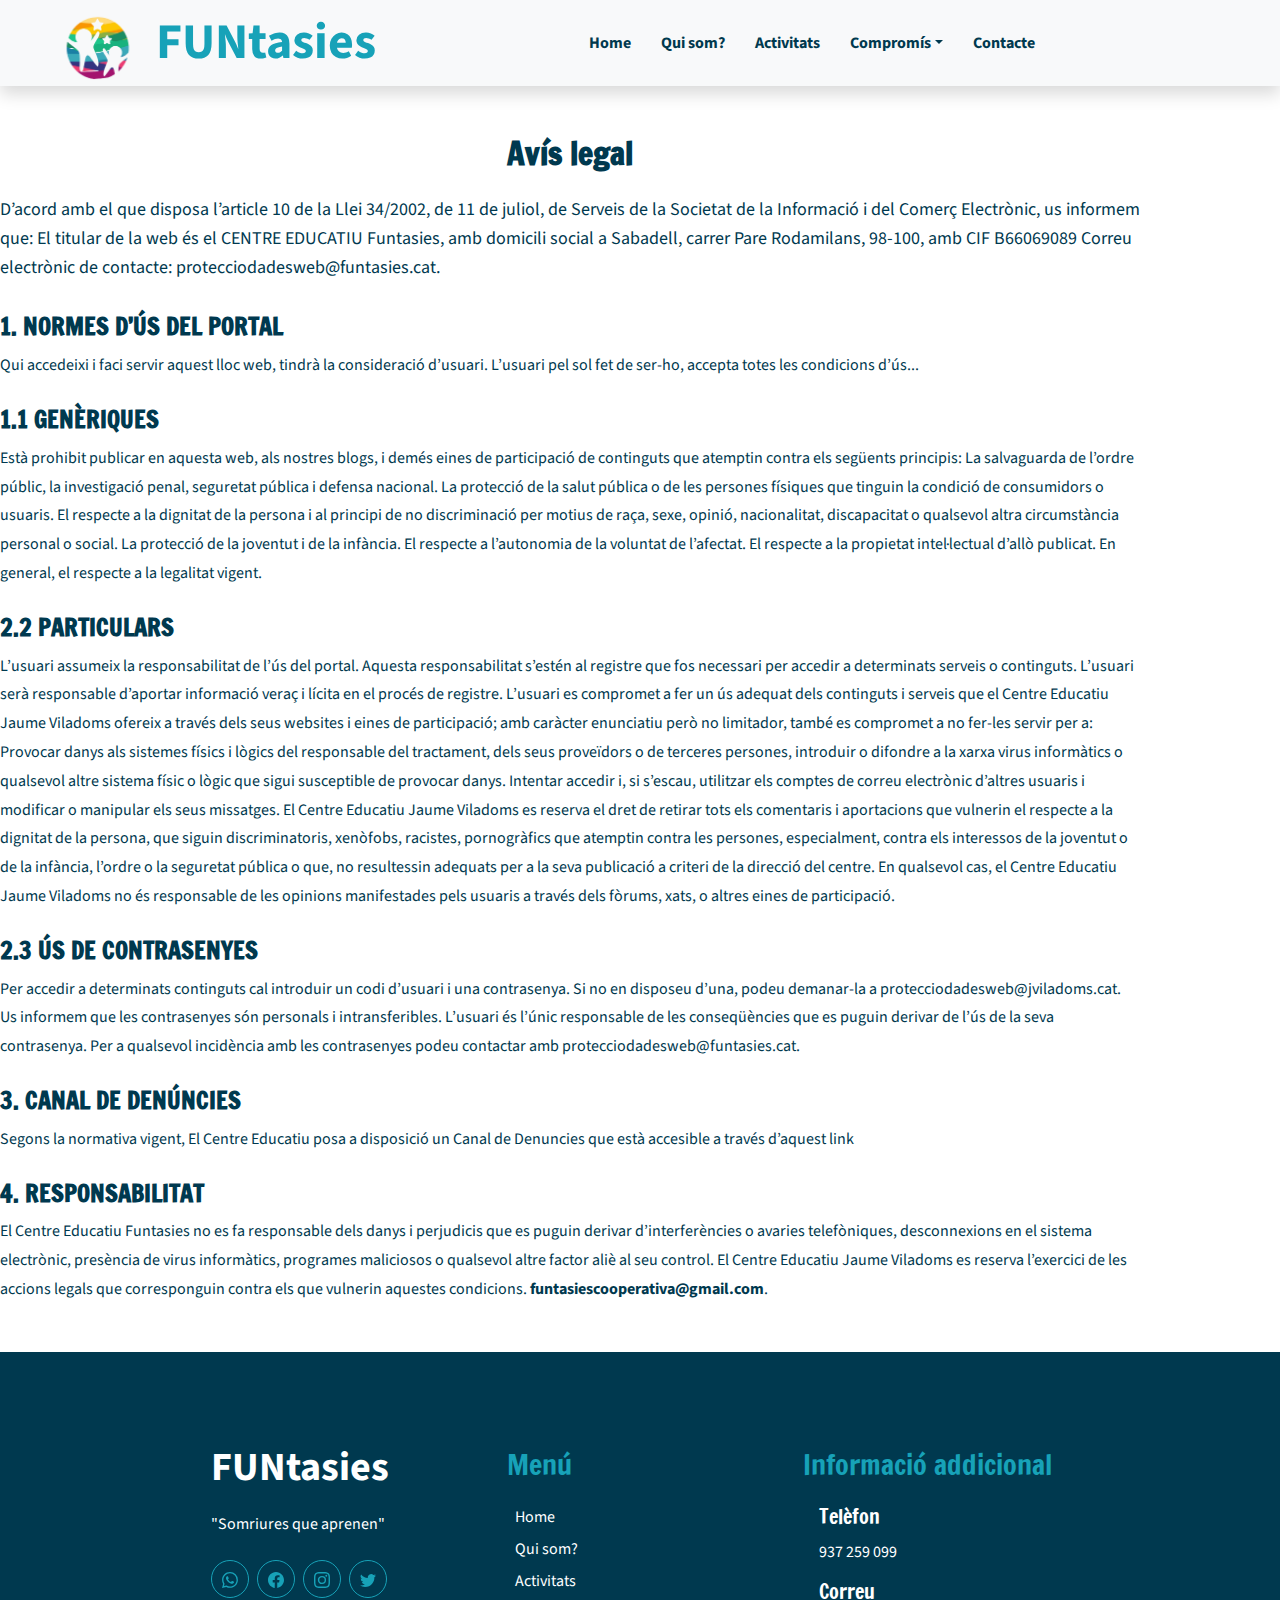
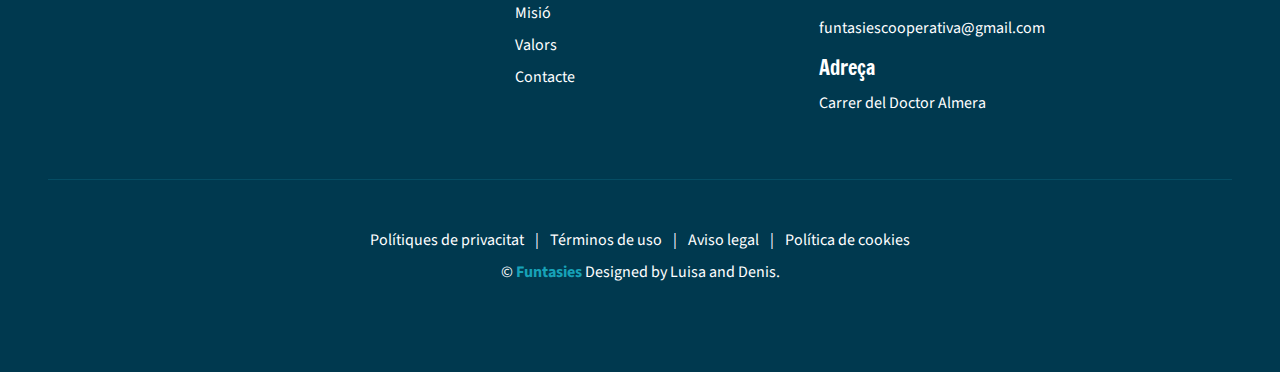
<file: avisolegal.html>
<!DOCTYPE html>
<html lang="en">

<head>
    <meta charset="utf-8">
    <title>Avís legal- FUNtasies</title>
    <meta content="width=device-width, initial-scale=1.0" name="viewport">
    <meta content="Política de Privacidad" name="description">

 <!-- Favicon -->
 <link href="img/logoheader.png" rel="icon">

 <!-- Google Web Fonts -->
 <link rel="preconnect" href="https://fonts.googleapis.com">
 <link rel="preconnect" href="https://fonts.gstatic.com" crossorigin>
 <link href="https://fonts.googleapis.com/css2?family=Francois+One&family=Mona+Sans:ital,wght@0,200..900;1,200..900&family=Roboto:ital,wght@0,100..900;1,100..900&family=Source+Sans+3:ital,wght@0,200..900;1,200..900&display=swap" rel="stylesheet">
 <!-- Font Awesome -->
 <link href="https://fonts.googleapis.com/css2?family=Francois+One&family=Mona+Sans:ital,wght@0,200..900;1,200..900&family=Roboto:ital,wght@0,100..900;1,100..900&family=Source+Sans+3:ital,wght@0,200..900;1,200..900&display=swap" rel="stylesheet">

 <!-- Flaticon Font -->
 <link href="lib/flaticon/font/flaticon.css" rel="stylesheet">

 <!-- Libraries Stylesheet -->
 <link href="lib/owlcarousel/assets/owl.carousel.min.css" rel="stylesheet">
 <link href="lib/lightbox/css/lightbox.min.css" rel="stylesheet">

 <!-- Customized Bootstrap Stylesheet -->
 <link href="css/style.css" rel="stylesheet">
</head>

<body>
    <!-- Navbar Start -->
    <div class="container-fluid bg-light position-relative shadow">
        <nav class="navbar navbar-expand-lg bg-light navbar-light py-3 py-lg-0 px-0 px-lg-5">
            <a href="" class="navbar-brand font-weight-bold text-secondary" style="font-size: 50px;">
                <img src="img/logoheader.png" alt="FUNtasies Logo" style="height: 70px">
                <span class="text-primary">FUNtasies</span>
            </a>
            <button type="button" class="navbar-toggler" data-toggle="collapse" data-target="#navbarCollapse">
                <span class="navbar-toggler-icon"></span>
            </button>
            <div class="collapse navbar-collapse justify-content-between" id="navbarCollapse">
                <div class="navbar-nav font-weight-bold mx-auto py-0">
                    <a href="index.html" class="nav-item nav-link">Home</a>
                    <a href="qui som.html" class="nav-item nav-link">Qui som?</a>
                    <a href="activitats.html" class="nav-item nav-link">Activitats</a>
                    <div class="nav-item dropdown">
                        <a href="#" class="nav-link dropdown-toggle" data-toggle="dropdown">Compromís</a>
                        <div class="dropdown-menu rounded-0 m-0">
                            <a href="misio.html" class="dropdown-item">Misió</a>
                            <a href="valors.html" class="dropdown-item">Valors</a>
                        </div>
                    </div>
                    <a href="contacte.html" class="nav-item nav-link">Contacte</a>
                </div>
            </div>
        </nav>
    </div>
    <!-- Navbar End -->

    <!-- Page Content Start -->
    <div class="container mt-5">
        <h2 class="policy-title text-center mb-4">Avís legal</h2>
        <p class="policy-introduction">D’acord amb el que disposa l’article 10 de la Llei 34/2002, de 11 de juliol, de Serveis de la Societat de la Informació i del Comerç Electrònic, us informem que: El titular de la web és el CENTRE EDUCATIU Funtasies, amb domicili social a Sabadell, carrer Pare Rodamilans, 98-100, amb CIF B66069089 Correu electrònic de contacte: protecciodadesweb@funtasies.cat.</p>
        
        <h4 class="policy-heading">1.  NORMES D’ÚS DEL PORTAL</h4>
        <p class="policy-text">Qui accedeixi i faci servir aquest lloc web, tindrà la consideració d’usuari. L’usuari pel sol fet de ser-ho, accepta totes les condicions d’ús...</p>

        <h4 class="policy-heading">1.1 GENÈRIQUES</h4>
        <p class="policy-text">Està prohibit publicar en aquesta web, als nostres blogs, i demés eines de participació de continguts que atemptin contra els següents principis:
            La salvaguarda de l’ordre públic, la investigació penal, seguretat pública i defensa nacional.
            La protecció de la salut pública o de les persones físiques que tinguin la condició de consumidors o usuaris.
            El respecte a la dignitat de la persona i al principi de no discriminació per motius de raça, sexe, opinió, nacionalitat, discapacitat o qualsevol altra circumstància personal o social.
            La protecció de la joventut i de la infància.
            El respecte a l’autonomia de la voluntat de l’afectat.
            El respecte a la propietat intel·lectual d’allò publicat.
            En general, el respecte a la legalitat vigent.</p>

        <h4 class="policy-heading">2.2 PARTICULARS</h4>
        <p class="policy-text"> L’usuari assumeix la responsabilitat de l’ús del portal. Aquesta responsabilitat s’estén al registre que fos necessari per accedir a determinats serveis o continguts. L’usuari serà responsable d’aportar informació veraç i lícita en el procés de registre. L’usuari es compromet a fer un ús adequat dels continguts i serveis que el Centre Educatiu Jaume Viladoms ofereix a través dels seus websites i eines de participació; amb caràcter enunciatiu però no limitador, també es compromet a no fer-les servir per a:
 
            Provocar danys als sistemes físics i lògics del responsable del tractament,  dels seus proveïdors o de terceres persones, introduir o difondre a la xarxa virus informàtics o qualsevol altre sistema físic o lògic que sigui susceptible de provocar danys.
            Intentar accedir i, si s’escau, utilitzar els comptes de correu electrònic d’altres usuaris i modificar o manipular els seus missatges.
            El Centre Educatiu Jaume Viladoms es reserva el dret de retirar tots els comentaris i aportacions que vulnerin el respecte a la dignitat de la persona, que siguin discriminatoris, xenòfobs, racistes, pornogràfics que atemptin contra les persones, especialment, contra els interessos de la joventut o de la infància, l’ordre o la seguretat pública o que, no resultessin adequats per a la seva publicació a criteri de la direcció del centre. En qualsevol cas, el Centre Educatiu Jaume Viladoms no és responsable de les opinions manifestades pels usuaris a través dels fòrums, xats, o altres eines de participació.</p>

        <h4 class="policy-heading">2.3 ÚS DE CONTRASENYES</h4>
        <p class="policy-text">Per accedir a determinats continguts cal introduir un codi d’usuari i una contrasenya. Si no en disposeu d’una, podeu demanar-la a protecciodadesweb@jviladoms.cat. Us informem que les contrasenyes són personals i intransferibles. L’usuari és l’únic responsable de les conseqüències que es puguin derivar de l’ús de la seva contrasenya. Per a qualsevol incidència amb les contrasenyes podeu contactar amb protecciodadesweb@funtasies.cat.</p>

        <h4 class="policy-heading">3. CANAL DE DENÚNCIES</h4>
        <p class="policy-text">Segons la normativa vigent, El Centre Educatiu posa a disposició un Canal de Denuncies que està accesible a través d’aquest link</p>

        <h4 class="policy-heading">4. RESPONSABILITAT</h4>
        <p class="policy-text">El Centre Educatiu Funtasies no es fa responsable dels danys i perjudicis que es puguin derivar d’interferències o avaries telefòniques, desconnexions en el sistema electrònic, presència de virus informàtics, programes maliciosos o qualsevol altre factor aliè al seu control. El Centre Educatiu Jaume Viladoms es reserva l’exercici de les accions legals que corresponguin contra els que vulnerin aquestes condicions. <strong>funtasiescooperativa@gmail.com</strong>.</p>
    </div>
    <!-- Page Content End -->


    <!-- Bootstrap JS and dependencies -->
    <script src="https://code.jquery.com/jquery-3.5.1.slim.min.js"></script>
    <script src="https://cdn.jsdelivr.net/npm/@popperjs/core@2.5.2/dist/umd/popper.min.js"></script>
    <script src="https://stackpath.bootstrapcdn.com/bootstrap/4.5.2/js/bootstrap.min.js"></script>
    <!-- Footer Start -->
    <div class="container-fluid bg-secondary text-white mt-5 py-5 px-sm-3 px-md-5">
        <div class="row pt-5">
            <div class="col-lg-3 col-md-6 mb-5">
                <a href="" class="navbar-brand font-weight-bold text-primary m-0 mb-4 p-0" style="font-size: 40px; line-height: 40px;">
                    <span class="text-white">FUNtasies</span>
                </a>
                <p style="color: #ffffff; ">"Somriures que aprenen"</p>
                <div class="d-flex justify-content-start mt-4">
                    <a class="btn btn-outline-primary rounded-circle text-center mr-2 px-0"
                        style="width: 38px; height: 38px;" href="#"><svg xmlns="http://www.w3.org/2000/svg" width="16" height="16" fill="currentColor" class="bi bi-whatsapp" viewBox="0 0 16 16">
                            <path d="M13.601 2.326A7.85 7.85 0 0 0 7.994 0C3.627 0 .068 3.558.064 7.926c0 1.399.366 2.76 1.057 3.965L0 16l4.204-1.102a7.9 7.9 0 0 0 3.79.965h.004c4.368 0 7.926-3.558 7.93-7.93A7.9 7.9 0 0 0 13.6 2.326zM7.994 14.521a6.6 6.6 0 0 1-3.356-.92l-.24-.144-2.494.654.666-2.433-.156-.251a6.56 6.56 0 0 1-1.007-3.505c0-3.626 2.957-6.584 6.591-6.584a6.56 6.56 0 0 1 4.66 1.931 6.56 6.56 0 0 1 1.928 4.66c-.004 3.639-2.961 6.592-6.592 6.592m3.615-4.934c-.197-.099-1.17-.578-1.353-.646-.182-.065-.315-.099-.445.099-.133.197-.513.646-.627.775-.114.133-.232.148-.43.05-.197-.1-.836-.308-1.592-.985-.59-.525-.985-1.175-1.103-1.372-.114-.198-.011-.304.088-.403.087-.088.197-.232.296-.346.1-.114.133-.198.198-.33.065-.134.034-.248-.015-.347-.05-.099-.445-1.076-.612-1.47-.16-.389-.323-.335-.445-.34-.114-.007-.247-.007-.38-.007a.73.73 0 0 0-.529.247c-.182.198-.691.677-.691 1.654s.71 1.916.81 2.049c.098.133 1.394 2.132 3.383 2.992.47.205.84.326 1.129.418.475.152.904.129 1.246.08.38-.058 1.171-.48 1.338-.943.164-.464.164-.86.114-.943-.049-.084-.182-.133-.38-.232"/>
                          </svg></i></a>    
                    <a class="btn btn-outline-primary rounded-circle text-center mr-2 px-0"
                        style="width: 38px; height: 38px;" href="#"><svg xmlns="http://www.w3.org/2000/svg" width="16" height="16" fill="currentColor" class="bi bi-facebook" viewBox="0 0 16 16">
                            <path d="M16 8.049c0-4.446-3.582-8.05-8-8.05C3.58 0-.002 3.603-.002 8.05c0 4.017 2.926 7.347 6.75 7.951v-5.625h-2.03V8.05H6.75V6.275c0-2.017 1.195-3.131 3.022-3.131.876 0 1.791.157 1.791.157v1.98h-1.009c-.993 0-1.303.621-1.303 1.258v1.51h2.218l-.354 2.326H9.25V16c3.824-.604 6.75-3.934 6.75-7.951"/>
                          </svg></a>
                    <a class="btn btn-outline-primary rounded-circle text-center mr-2 px-0"
                        style="width: 38px; height: 38px;" href="#"><svg xmlns="http://www.w3.org/2000/svg" width="16" height="16" fill="currentColor" class="bi bi-instagram" viewBox="0 0 16 16">
                            <path d="M8 0C5.829 0 5.556.01 4.703.048 3.85.088 3.269.222 2.76.42a3.9 3.9 0 0 0-1.417.923A3.9 3.9 0 0 0 .42 2.76C.222 3.268.087 3.85.048 4.7.01 5.555 0 5.827 0 8.001c0 2.172.01 2.444.048 3.297.04.852.174 1.433.372 1.942.205.526.478.972.923 1.417.444.445.89.719 1.416.923.51.198 1.09.333 1.942.372C5.555 15.99 5.827 16 8 16s2.444-.01 3.298-.048c.851-.04 1.434-.174 1.943-.372a3.9 3.9 0 0 0 1.416-.923c.445-.445.718-.891.923-1.417.197-.509.332-1.09.372-1.942C15.99 10.445 16 10.173 16 8s-.01-2.445-.048-3.299c-.04-.851-.175-1.433-.372-1.941a3.9 3.9 0 0 0-.923-1.417A3.9 3.9 0 0 0 13.24.42c-.51-.198-1.092-.333-1.943-.372C10.443.01 10.172 0 7.998 0zm-.717 1.442h.718c2.136 0 2.389.007 3.232.046.78.035 1.204.166 1.486.275.373.145.64.319.92.599s.453.546.598.92c.11.281.24.705.275 1.485.039.843.047 1.096.047 3.231s-.008 2.389-.047 3.232c-.035.78-.166 1.203-.275 1.485a2.5 2.5 0 0 1-.599.919c-.28.28-.546.453-.92.598-.28.11-.704.24-1.485.276-.843.038-1.096.047-3.232.047s-2.39-.009-3.233-.047c-.78-.036-1.203-.166-1.485-.276a2.5 2.5 0 0 1-.92-.598 2.5 2.5 0 0 1-.6-.92c-.109-.281-.24-.705-.275-1.485-.038-.843-.046-1.096-.046-3.233s.008-2.388.046-3.231c.036-.78.166-1.204.276-1.486.145-.373.319-.64.599-.92s.546-.453.92-.598c.282-.11.705-.24 1.485-.276.738-.034 1.024-.044 2.515-.045zm4.988 1.328a.96.96 0 1 0 0 1.92.96.96 0 0 0 0-1.92m-4.27 1.122a4.109 4.109 0 1 0 0 8.217 4.109 4.109 0 0 0 0-8.217m0 1.441a2.667 2.667 0 1 1 0 5.334 2.667 2.667 0 0 1 0-5.334"/>
                          </svg></a>
                    <a class="btn btn-outline-primary rounded-circle text-center mr-2 px-0"
                        style="width: 38px; height: 38px;" href="#"><svg xmlns="http://www.w3.org/2000/svg" width="16" height="16" fill="currentColor" class="bi bi-twitter" viewBox="0 0 16 16">
                            <path d="M5.026 15c6.038 0 9.341-5.003 9.341-9.334q.002-.211-.006-.422A6.7 6.7 0 0 0 16 3.542a6.7 6.7 0 0 1-1.889.518 3.3 3.3 0 0 0 1.447-1.817 6.5 6.5 0 0 1-2.087.793A3.286 3.286 0 0 0 7.875 6.03a9.32 9.32 0 0 1-6.767-3.429 3.29 3.29 0 0 0 1.018 4.382A3.3 3.3 0 0 1 .64 6.575v.045a3.29 3.29 0 0 0 2.632 3.218 3.2 3.2 0 0 1-.865.115 3 3 0 0 1-.614-.057 3.28 3.28 0 0 0 3.067 2.277A6.6 6.6 0 0 1 .78 13.58a6 6 0 0 1-.78-.045A9.34 9.34 0 0 0 5.026 15"/>
                          </svg></a>
                </div>
            </div>
            <div class="col-lg-3 col-md-6 mb-5">
                <h3 font-size: 18px; class="text-primary mb-4">Menú</h3>
                <div class="d-flex flex-column justify-content-start">
                    <a class="text-white mb-2" href="index.html"><i class="fa fa-angle-right mr-2"></i>Home</a>
                    <a class="text-white mb-2" href="qui som.html"><i class="fa fa-angle-right mr-2"></i>Qui som?</a>
                    <a class="text-white mb-2" href="activitats.html"><i class="fa fa-angle-right mr-2"></i>Activitats</a>
                    <a class="text-white mb-2" href="misio.html"><i class="fa fa-angle-right mr-2"></i>Misió</a>
                    <a class="text-white mb-2" href="valors.html"><i class="fa fa-angle-right mr-2"></i>Valors</a>
                    <a class="text-white mb-2" href="contacte.html"><i class="fa fa-angle-right mr-2"></i>Contacte</a>
                </div>
            </div>
            <div class="col-lg-3 col-md-6 mb-5">
                <h3 class="text-primary mb-4">Informació addicional</h3>
                <div class="d-flex">
                    <h4 class="fa fa-map-marker-alt text-primary"></h4>
                    <div class="pl-3">
                        <h5 class="text-white">Telèfon</h5>
                        <p style="color: #ffffff;">937 259 099</p>
                    </div>
                </div>
                <div class="d-flex">
                    <h4 class="fa fa-envelope text-primary"></h4>
                    <div class="pl-3">
                        <h5 class="text-white">Correu</h5>
                        <p style="color: #ffffff;">funtasiescooperativa@gmail.com</p>
                    </div>
                </div>
                <div class="d-flex">
                    <h4 class="fa fa-phone-alt text-primary"></h4>
                    <div class="pl-3">
                        <h5 class="text-white">Adreça</h5>
                        <p style="color: #ffffff;">Carrer del Doctor Almera</p>
                    </div>
                </div>
            </div>
           
             <div class="container-fluid pt-5 text-center" style="border-top: 1px solid rgba(23, 162, 184, .2);">
    <div class="mb-2">
        <a class="text-white d-inline mx-2" href="politicas.html">Polítiques de privacitat</a> |
        <a class="text-white d-inline mx-2" href="terminos.html">Términos de uso</a> |
        <a class="text-white d-inline mx-2" href="avisolegal.html">Aviso legal</a> |
        <a class="text-white d-inline mx-2" href="cookies.html">Política de cookies</a>
    </div>
    <p class="m-0 text-white">
        &copy; <a class="text-primary font-weight-bold" href="#">Funtasies</a> Designed by Luisa and Denis.
    </p>
</div>
    <!-- Footer End -->

    
</body>

</html>
</file>
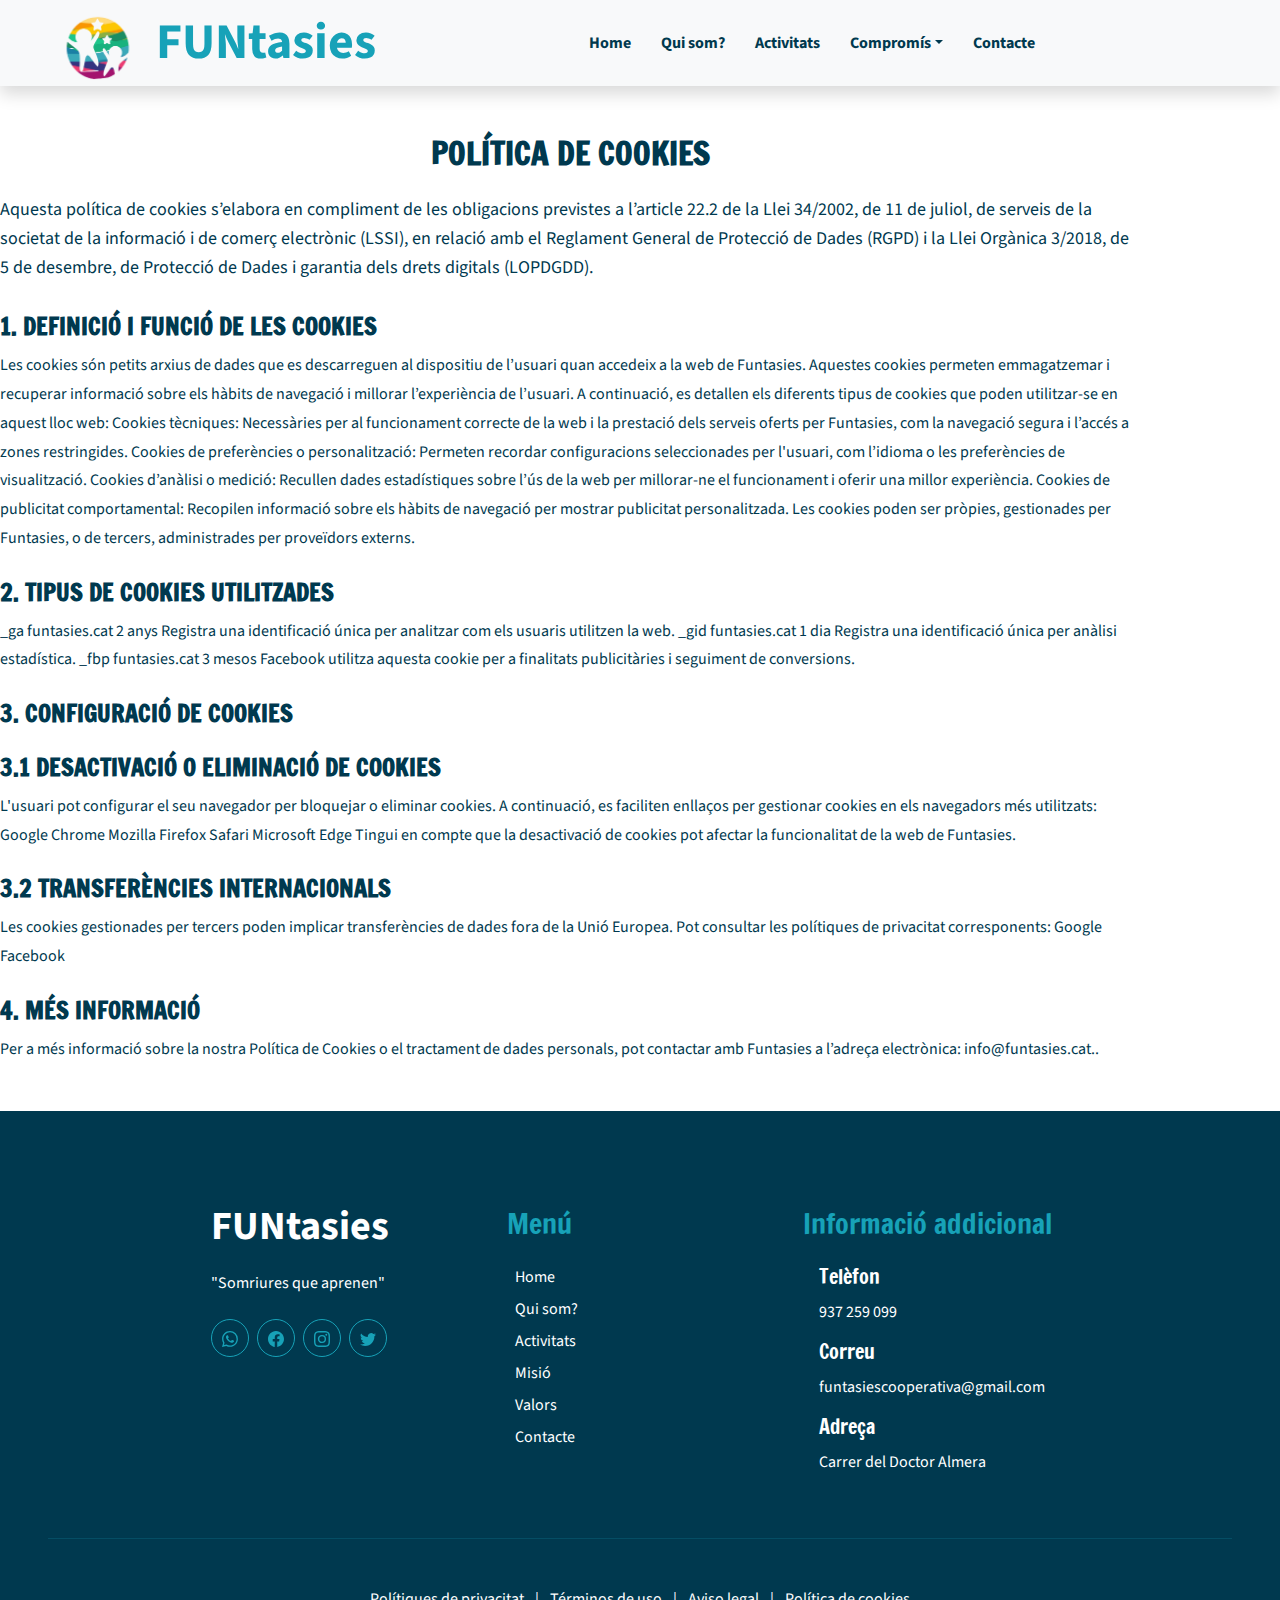
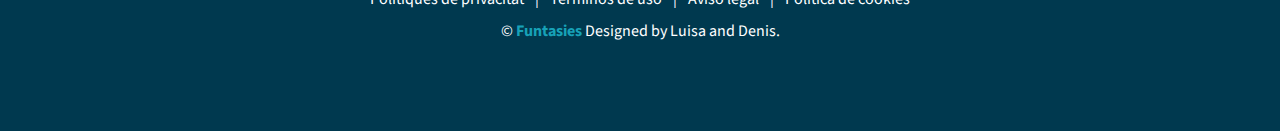
<file: cookies.html>
<!DOCTYPE html>
<html lang="en">

<head>
    <meta charset="utf-8">
    <title>Política de cookies - FUNtasies</title>
    <meta content="width=device-width, initial-scale=1.0" name="viewport">
    <meta content="Política de Privacidad" name="description">

 <!-- Favicon -->
 <link href="img/logoheader.png" rel="icon">

 <!-- Google Web Fonts -->
 <link rel="preconnect" href="https://fonts.googleapis.com">
 <link rel="preconnect" href="https://fonts.gstatic.com" crossorigin>
 <link href="https://fonts.googleapis.com/css2?family=Francois+One&family=Mona+Sans:ital,wght@0,200..900;1,200..900&family=Roboto:ital,wght@0,100..900;1,100..900&family=Source+Sans+3:ital,wght@0,200..900;1,200..900&display=swap" rel="stylesheet">
 <!-- Font Awesome -->
 <link href="https://fonts.googleapis.com/css2?family=Francois+One&family=Mona+Sans:ital,wght@0,200..900;1,200..900&family=Roboto:ital,wght@0,100..900;1,100..900&family=Source+Sans+3:ital,wght@0,200..900;1,200..900&display=swap" rel="stylesheet">

 <!-- Flaticon Font -->
 <link href="lib/flaticon/font/flaticon.css" rel="stylesheet">

 <!-- Libraries Stylesheet -->
 <link href="lib/owlcarousel/assets/owl.carousel.min.css" rel="stylesheet">
 <link href="lib/lightbox/css/lightbox.min.css" rel="stylesheet">

 <!-- Customized Bootstrap Stylesheet -->
 <link href="css/style.css" rel="stylesheet">
</head>

<body>
    <!-- Navbar Start -->
    <div class="container-fluid bg-light position-relative shadow">
        <nav class="navbar navbar-expand-lg bg-light navbar-light py-3 py-lg-0 px-0 px-lg-5">
            <a href="" class="navbar-brand font-weight-bold text-secondary" style="font-size: 50px;">
                <img src="img/logoheader.png" alt="FUNtasies Logo" style="height: 70px">
                <span class="text-primary">FUNtasies</span>
            </a>
            <button type="button" class="navbar-toggler" data-toggle="collapse" data-target="#navbarCollapse">
                <span class="navbar-toggler-icon"></span>
            </button>
            <div class="collapse navbar-collapse justify-content-between" id="navbarCollapse">
                <div class="navbar-nav font-weight-bold mx-auto py-0">
                    <a href="index.html" class="nav-item nav-link">Home</a>
                    <a href="qui som.html" class="nav-item nav-link">Qui som?</a>
                    <a href="activitats.html" class="nav-item nav-link">Activitats</a>
                    <div class="nav-item dropdown">
                        <a href="#" class="nav-link dropdown-toggle" data-toggle="dropdown">Compromís</a>
                        <div class="dropdown-menu rounded-0 m-0">
                            <a href="misio.html" class="dropdown-item">Misió</a>
                            <a href="valors.html" class="dropdown-item">Valors</a>
                        </div>
                    </div>
                    <a href="contacte.html" class="nav-item nav-link">Contacte</a>
                </div>
            </div>
        </nav>
    </div>
    <!-- Navbar End -->

    <!-- Page Content Start -->
    <div class="container mt-5">
        <h2 class="policy-title text-center mb-4">POLÍTICA DE COOKIES</h2>
        <p class="policy-introduction">Aquesta política de cookies s’elabora en compliment de les obligacions previstes a l’article 22.2 de la Llei 34/2002, de 11 de juliol, de serveis de la societat de la informació i de comerç electrònic (LSSI), en relació amb el Reglament General de Protecció de Dades (RGPD) i la Llei Orgànica 3/2018, de 5 de desembre, de Protecció de Dades i garantia dels drets digitals (LOPDGDD).</p>
        
        <h4 class="policy-heading">1. DEFINICIÓ I FUNCIÓ DE LES COOKIES</h4>
        <p class="policy-text">Les cookies són petits arxius de dades que es descarreguen al dispositiu de l’usuari quan accedeix a la web de Funtasies. Aquestes cookies permeten emmagatzemar i recuperar informació sobre els hàbits de navegació i millorar l’experiència de l’usuari. A continuació, es detallen els diferents tipus de cookies que poden utilitzar-se en aquest lloc web:

            Cookies tècniques: Necessàries per al funcionament correcte de la web i la prestació dels serveis oferts per Funtasies, com la navegació segura i l’accés a zones restringides.
            
            Cookies de preferències o personalització: Permeten recordar configuracions seleccionades per l'usuari, com l’idioma o les preferències de visualització.
            
            Cookies d’anàlisi o medició: Recullen dades estadístiques sobre l’ús de la web per millorar-ne el funcionament i oferir una millor experiència.
            
            Cookies de publicitat comportamental: Recopilen informació sobre els hàbits de navegació per mostrar publicitat personalitzada.
            
            Les cookies poden ser pròpies, gestionades per Funtasies, o de tercers, administrades per proveïdors externs.</p>

        <h4 class="policy-heading">2. TIPUS DE COOKIES UTILITZADES</h4>
        <p class="policy-text">_ga

            funtasies.cat
            
            2 anys
            
            Registra una identificació única per analitzar com els usuaris utilitzen la web.
            
            _gid
            
            funtasies.cat
            
            1 dia
            
            Registra una identificació única per anàlisi estadística.
            
            _fbp
            
            funtasies.cat
            
            3 mesos
            
            Facebook utilitza aquesta cookie per a finalitats publicitàries i seguiment de conversions.</p>

        <h4 class="policy-heading">3. CONFIGURACIÓ DE COOKIES</h4>
        <p class="policy-text"></p>

        <h4 class="policy-heading">3.1 DESACTIVACIÓ O ELIMINACIÓ DE COOKIES</h4>
        <p class="policy-text">L'usuari pot configurar el seu navegador per bloquejar o eliminar cookies. A continuació, es faciliten enllaços per gestionar cookies en els navegadors més utilitzats:

            Google Chrome
            
            Mozilla Firefox
            
            Safari
            
            Microsoft Edge
            
            Tingui en compte que la desactivació de cookies pot afectar la funcionalitat de la web de Funtasies.</p>

        <h4 class="policy-heading">3.2 TRANSFERÈNCIES INTERNACIONALS</h4>
        <p class="policy-text">Les cookies gestionades per tercers poden implicar transferències de dades fora de la Unió Europea. Pot consultar les polítiques de privacitat corresponents:

            Google
            
            Facebook</p>

        <h4 class="policy-heading">4. MÉS INFORMACIÓ</h4>
        <p class="policy-text">Per a més informació sobre la nostra Política de Cookies o el tractament de dades personals, pot contactar amb Funtasies a l’adreça electrònica: info@funtasies.cat.</strong>.</p>
    </div>
    <!-- Page Content End -->


    <!-- Bootstrap JS and dependencies -->
    <script src="https://code.jquery.com/jquery-3.5.1.slim.min.js"></script>
    <script src="https://cdn.jsdelivr.net/npm/@popperjs/core@2.5.2/dist/umd/popper.min.js"></script>
    <script src="https://stackpath.bootstrapcdn.com/bootstrap/4.5.2/js/bootstrap.min.js"></script>
    <!-- Footer Start -->
    <div class="container-fluid bg-secondary text-white mt-5 py-5 px-sm-3 px-md-5">
        <div class="row pt-5">
            <div class="col-lg-3 col-md-6 mb-5">
                <a href="" class="navbar-brand font-weight-bold text-primary m-0 mb-4 p-0" style="font-size: 40px; line-height: 40px;">
                    <span class="text-white">FUNtasies</span>
                </a>
                <p style="color: #ffffff; ">"Somriures que aprenen"</p>
                <div class="d-flex justify-content-start mt-4">
                    <a class="btn btn-outline-primary rounded-circle text-center mr-2 px-0"
                        style="width: 38px; height: 38px;" href="#"><svg xmlns="http://www.w3.org/2000/svg" width="16" height="16" fill="currentColor" class="bi bi-whatsapp" viewBox="0 0 16 16">
                            <path d="M13.601 2.326A7.85 7.85 0 0 0 7.994 0C3.627 0 .068 3.558.064 7.926c0 1.399.366 2.76 1.057 3.965L0 16l4.204-1.102a7.9 7.9 0 0 0 3.79.965h.004c4.368 0 7.926-3.558 7.93-7.93A7.9 7.9 0 0 0 13.6 2.326zM7.994 14.521a6.6 6.6 0 0 1-3.356-.92l-.24-.144-2.494.654.666-2.433-.156-.251a6.56 6.56 0 0 1-1.007-3.505c0-3.626 2.957-6.584 6.591-6.584a6.56 6.56 0 0 1 4.66 1.931 6.56 6.56 0 0 1 1.928 4.66c-.004 3.639-2.961 6.592-6.592 6.592m3.615-4.934c-.197-.099-1.17-.578-1.353-.646-.182-.065-.315-.099-.445.099-.133.197-.513.646-.627.775-.114.133-.232.148-.43.05-.197-.1-.836-.308-1.592-.985-.59-.525-.985-1.175-1.103-1.372-.114-.198-.011-.304.088-.403.087-.088.197-.232.296-.346.1-.114.133-.198.198-.33.065-.134.034-.248-.015-.347-.05-.099-.445-1.076-.612-1.47-.16-.389-.323-.335-.445-.34-.114-.007-.247-.007-.38-.007a.73.73 0 0 0-.529.247c-.182.198-.691.677-.691 1.654s.71 1.916.81 2.049c.098.133 1.394 2.132 3.383 2.992.47.205.84.326 1.129.418.475.152.904.129 1.246.08.38-.058 1.171-.48 1.338-.943.164-.464.164-.86.114-.943-.049-.084-.182-.133-.38-.232"/>
                          </svg></i></a>    
                    <a class="btn btn-outline-primary rounded-circle text-center mr-2 px-0"
                        style="width: 38px; height: 38px;" href="#"><svg xmlns="http://www.w3.org/2000/svg" width="16" height="16" fill="currentColor" class="bi bi-facebook" viewBox="0 0 16 16">
                            <path d="M16 8.049c0-4.446-3.582-8.05-8-8.05C3.58 0-.002 3.603-.002 8.05c0 4.017 2.926 7.347 6.75 7.951v-5.625h-2.03V8.05H6.75V6.275c0-2.017 1.195-3.131 3.022-3.131.876 0 1.791.157 1.791.157v1.98h-1.009c-.993 0-1.303.621-1.303 1.258v1.51h2.218l-.354 2.326H9.25V16c3.824-.604 6.75-3.934 6.75-7.951"/>
                          </svg></a>
                    <a class="btn btn-outline-primary rounded-circle text-center mr-2 px-0"
                        style="width: 38px; height: 38px;" href="#"><svg xmlns="http://www.w3.org/2000/svg" width="16" height="16" fill="currentColor" class="bi bi-instagram" viewBox="0 0 16 16">
                            <path d="M8 0C5.829 0 5.556.01 4.703.048 3.85.088 3.269.222 2.76.42a3.9 3.9 0 0 0-1.417.923A3.9 3.9 0 0 0 .42 2.76C.222 3.268.087 3.85.048 4.7.01 5.555 0 5.827 0 8.001c0 2.172.01 2.444.048 3.297.04.852.174 1.433.372 1.942.205.526.478.972.923 1.417.444.445.89.719 1.416.923.51.198 1.09.333 1.942.372C5.555 15.99 5.827 16 8 16s2.444-.01 3.298-.048c.851-.04 1.434-.174 1.943-.372a3.9 3.9 0 0 0 1.416-.923c.445-.445.718-.891.923-1.417.197-.509.332-1.09.372-1.942C15.99 10.445 16 10.173 16 8s-.01-2.445-.048-3.299c-.04-.851-.175-1.433-.372-1.941a3.9 3.9 0 0 0-.923-1.417A3.9 3.9 0 0 0 13.24.42c-.51-.198-1.092-.333-1.943-.372C10.443.01 10.172 0 7.998 0zm-.717 1.442h.718c2.136 0 2.389.007 3.232.046.78.035 1.204.166 1.486.275.373.145.64.319.92.599s.453.546.598.92c.11.281.24.705.275 1.485.039.843.047 1.096.047 3.231s-.008 2.389-.047 3.232c-.035.78-.166 1.203-.275 1.485a2.5 2.5 0 0 1-.599.919c-.28.28-.546.453-.92.598-.28.11-.704.24-1.485.276-.843.038-1.096.047-3.232.047s-2.39-.009-3.233-.047c-.78-.036-1.203-.166-1.485-.276a2.5 2.5 0 0 1-.92-.598 2.5 2.5 0 0 1-.6-.92c-.109-.281-.24-.705-.275-1.485-.038-.843-.046-1.096-.046-3.233s.008-2.388.046-3.231c.036-.78.166-1.204.276-1.486.145-.373.319-.64.599-.92s.546-.453.92-.598c.282-.11.705-.24 1.485-.276.738-.034 1.024-.044 2.515-.045zm4.988 1.328a.96.96 0 1 0 0 1.92.96.96 0 0 0 0-1.92m-4.27 1.122a4.109 4.109 0 1 0 0 8.217 4.109 4.109 0 0 0 0-8.217m0 1.441a2.667 2.667 0 1 1 0 5.334 2.667 2.667 0 0 1 0-5.334"/>
                          </svg></a>
                    <a class="btn btn-outline-primary rounded-circle text-center mr-2 px-0"
                        style="width: 38px; height: 38px;" href="#"><svg xmlns="http://www.w3.org/2000/svg" width="16" height="16" fill="currentColor" class="bi bi-twitter" viewBox="0 0 16 16">
                            <path d="M5.026 15c6.038 0 9.341-5.003 9.341-9.334q.002-.211-.006-.422A6.7 6.7 0 0 0 16 3.542a6.7 6.7 0 0 1-1.889.518 3.3 3.3 0 0 0 1.447-1.817 6.5 6.5 0 0 1-2.087.793A3.286 3.286 0 0 0 7.875 6.03a9.32 9.32 0 0 1-6.767-3.429 3.29 3.29 0 0 0 1.018 4.382A3.3 3.3 0 0 1 .64 6.575v.045a3.29 3.29 0 0 0 2.632 3.218 3.2 3.2 0 0 1-.865.115 3 3 0 0 1-.614-.057 3.28 3.28 0 0 0 3.067 2.277A6.6 6.6 0 0 1 .78 13.58a6 6 0 0 1-.78-.045A9.34 9.34 0 0 0 5.026 15"/>
                          </svg></a>
                </div>
            </div>
            <div class="col-lg-3 col-md-6 mb-5">
                <h3 font-size: 18px; class="text-primary mb-4">Menú</h3>
                <div class="d-flex flex-column justify-content-start">
                    <a class="text-white mb-2" href="index.html"><i class="fa fa-angle-right mr-2"></i>Home</a>
                    <a class="text-white mb-2" href="qui som.html"><i class="fa fa-angle-right mr-2"></i>Qui som?</a>
                    <a class="text-white mb-2" href="activitats.html"><i class="fa fa-angle-right mr-2"></i>Activitats</a>
                    <a class="text-white mb-2" href="misio.html"><i class="fa fa-angle-right mr-2"></i>Misió</a>
                    <a class="text-white mb-2" href="valors.html"><i class="fa fa-angle-right mr-2"></i>Valors</a>
                    <a class="text-white mb-2" href="contacte.html"><i class="fa fa-angle-right mr-2"></i>Contacte</a>
                </div>
            </div>
            <div class="col-lg-3 col-md-6 mb-5">
                <h3 class="text-primary mb-4">Informació addicional</h3>
                <div class="d-flex">
                    <h4 class="fa fa-map-marker-alt text-primary"></h4>
                    <div class="pl-3">
                        <h5 class="text-white">Telèfon</h5>
                        <p style="color: #ffffff;">937 259 099</p>
                    </div>
                </div>
                <div class="d-flex">
                    <h4 class="fa fa-envelope text-primary"></h4>
                    <div class="pl-3">
                        <h5 class="text-white">Correu</h5>
                        <p style="color: #ffffff;">funtasiescooperativa@gmail.com</p>
                    </div>
                </div>
                <div class="d-flex">
                    <h4 class="fa fa-phone-alt text-primary"></h4>
                    <div class="pl-3">
                        <h5 class="text-white">Adreça</h5>
                        <p style="color: #ffffff;">Carrer del Doctor Almera</p>
                    </div>
                </div>
            </div>
           
             <div class="container-fluid pt-5 text-center" style="border-top: 1px solid rgba(23, 162, 184, .2);">
    <div class="mb-2">
        <a class="text-white d-inline mx-2" href="politicas.html">Polítiques de privacitat</a> |
        <a class="text-white d-inline mx-2" href="terminos.html">Términos de uso</a> |
        <a class="text-white d-inline mx-2" href="avisolegal.html">Aviso legal</a> |
        <a class="text-white d-inline mx-2" href="cookies.html">Política de cookies</a>
    </div>
    <p class="m-0 text-white">
        &copy; <a class="text-primary font-weight-bold" href="#">Funtasies</a> Designed by Luisa and Denis.
    </p>
</div>
    <!-- Footer End -->

</body>

</html>
</file>
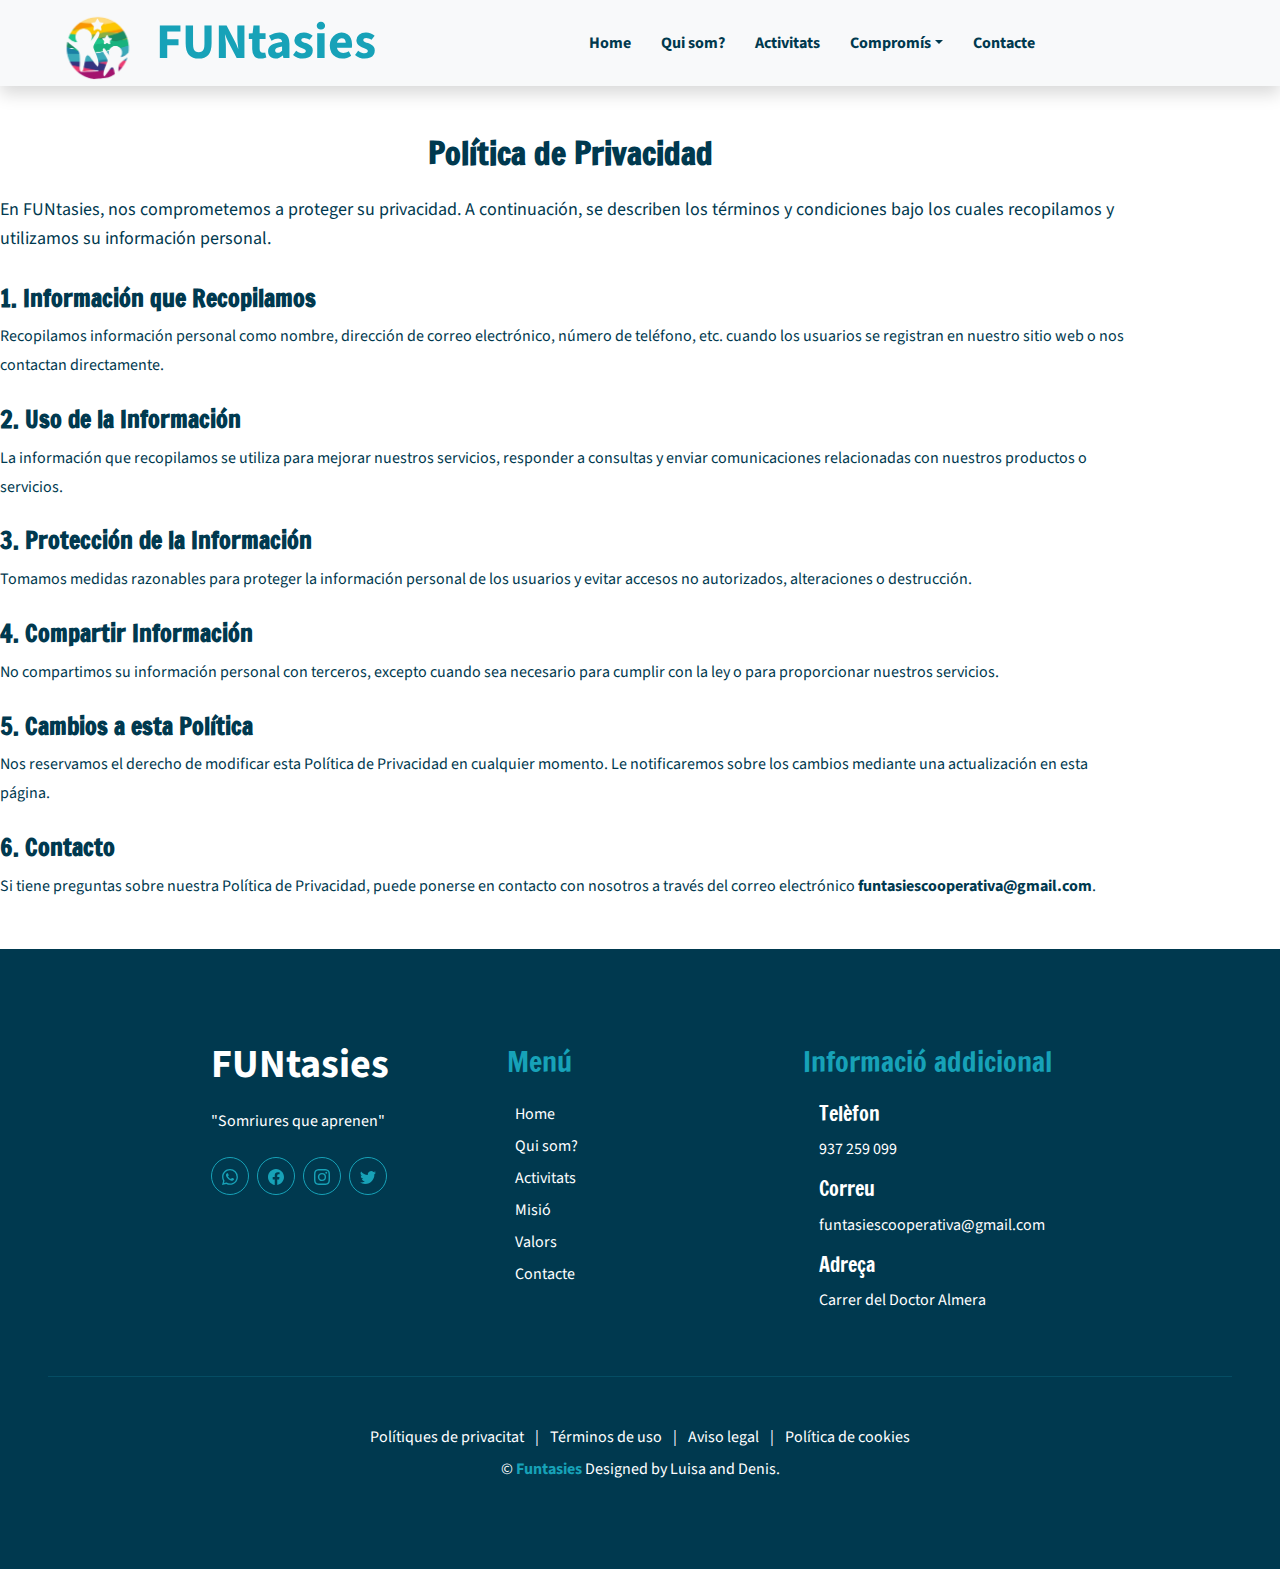
<file: politicas.html>
<!DOCTYPE html>
<html lang="en">

<head>
    <meta charset="utf-8">
    <title>Política de Privacidad - FUNtasies</title>
    <meta content="width=device-width, initial-scale=1.0" name="viewport">
    <meta content="Política de Privacidad" name="description">

 <!-- Favicon -->
 <link href="img/logoheader.png" rel="icon">

 <!-- Google Web Fonts -->
 <link rel="preconnect" href="https://fonts.googleapis.com">
 <link rel="preconnect" href="https://fonts.gstatic.com" crossorigin>
 <link href="https://fonts.googleapis.com/css2?family=Francois+One&family=Mona+Sans:ital,wght@0,200..900;1,200..900&family=Roboto:ital,wght@0,100..900;1,100..900&family=Source+Sans+3:ital,wght@0,200..900;1,200..900&display=swap" rel="stylesheet">
 <!-- Font Awesome -->
 <link href="https://fonts.googleapis.com/css2?family=Francois+One&family=Mona+Sans:ital,wght@0,200..900;1,200..900&family=Roboto:ital,wght@0,100..900;1,100..900&family=Source+Sans+3:ital,wght@0,200..900;1,200..900&display=swap" rel="stylesheet">

 <!-- Flaticon Font -->
 <link href="lib/flaticon/font/flaticon.css" rel="stylesheet">

 <!-- Libraries Stylesheet -->
 <link href="lib/owlcarousel/assets/owl.carousel.min.css" rel="stylesheet">
 <link href="lib/lightbox/css/lightbox.min.css" rel="stylesheet">

 <!-- Customized Bootstrap Stylesheet -->
 <link href="css/style.css" rel="stylesheet">
</head>

<body>
    <!-- Navbar Start -->
    <div class="container-fluid bg-light position-relative shadow">
        <nav class="navbar navbar-expand-lg bg-light navbar-light py-3 py-lg-0 px-0 px-lg-5">
            <a href="" class="navbar-brand font-weight-bold text-secondary" style="font-size: 50px;">
                <img src="img/logoheader.png" alt="FUNtasies Logo" style="height: 70px">
                <span class="text-primary">FUNtasies</span>
            </a>
            <button type="button" class="navbar-toggler" data-toggle="collapse" data-target="#navbarCollapse">
                <span class="navbar-toggler-icon"></span>
            </button>
            <div class="collapse navbar-collapse justify-content-between" id="navbarCollapse">
                <div class="navbar-nav font-weight-bold mx-auto py-0">
                    <a href="index.html" class="nav-item nav-link">Home</a>
                    <a href="qui som.html" class="nav-item nav-link">Qui som?</a>
                    <a href="activitats.html" class="nav-item nav-link">Activitats</a>
                    <div class="nav-item dropdown">
                        <a href="#" class="nav-link dropdown-toggle" data-toggle="dropdown">Compromís</a>
                        <div class="dropdown-menu rounded-0 m-0">
                            <a href="misio.html" class="dropdown-item">Misió</a>
                            <a href="valors.html" class="dropdown-item">Valors</a>
                        </div>
                    </div>
                    <a href="contacte.html" class="nav-item nav-link">Contacte</a>
                </div>
            </div>
        </nav>
    </div>
    <!-- Navbar End -->

    <!-- Page Content Start -->
    <div class="container mt-5">
        <h2 class="policy-title text-center mb-4">Política de Privacidad</h2>
        <p class="policy-introduction">En FUNtasies, nos comprometemos a proteger su privacidad. A continuación, se describen los términos y condiciones bajo los cuales recopilamos y utilizamos su información personal.</p>
        
        <h4 class="policy-heading">1. Información que Recopilamos</h4>
        <p class="policy-text">Recopilamos información personal como nombre, dirección de correo electrónico, número de teléfono, etc. cuando los usuarios se registran en nuestro sitio web o nos contactan directamente.</p>

        <h4 class="policy-heading">2. Uso de la Información</h4>
        <p class="policy-text">La información que recopilamos se utiliza para mejorar nuestros servicios, responder a consultas y enviar comunicaciones relacionadas con nuestros productos o servicios.</p>

        <h4 class="policy-heading">3. Protección de la Información</h4>
        <p class="policy-text">Tomamos medidas razonables para proteger la información personal de los usuarios y evitar accesos no autorizados, alteraciones o destrucción.</p>

        <h4 class="policy-heading">4. Compartir Información</h4>
        <p class="policy-text">No compartimos su información personal con terceros, excepto cuando sea necesario para cumplir con la ley o para proporcionar nuestros servicios.</p>

        <h4 class="policy-heading">5. Cambios a esta Política</h4>
        <p class="policy-text">Nos reservamos el derecho de modificar esta Política de Privacidad en cualquier momento. Le notificaremos sobre los cambios mediante una actualización en esta página.</p>

        <h4 class="policy-heading">6. Contacto</h4>
        <p class="policy-text">Si tiene preguntas sobre nuestra Política de Privacidad, puede ponerse en contacto con nosotros a través del correo electrónico <strong>funtasiescooperativa@gmail.com</strong>.</p>
    </div>
    <!-- Page Content End -->


    <!-- Bootstrap JS and dependencies -->
    <script src="https://code.jquery.com/jquery-3.5.1.slim.min.js"></script>
    <script src="https://cdn.jsdelivr.net/npm/@popperjs/core@2.5.2/dist/umd/popper.min.js"></script>
    <script src="https://stackpath.bootstrapcdn.com/bootstrap/4.5.2/js/bootstrap.min.js"></script>
   <!-- Footer Start -->
   <div class="container-fluid bg-secondary text-white mt-5 py-5 px-sm-3 px-md-5">
    <div class="row pt-5">
        <div class="col-lg-3 col-md-6 mb-5">
            <a href="" class="navbar-brand font-weight-bold text-primary m-0 mb-4 p-0" style="font-size: 40px; line-height: 40px;">
                <span class="text-white">FUNtasies</span>
            </a>
            <p style="color: #ffffff; ">"Somriures que aprenen"</p>
            <div class="d-flex justify-content-start mt-4">
                <a class="btn btn-outline-primary rounded-circle text-center mr-2 px-0"
                    style="width: 38px; height: 38px;" href="#"><svg xmlns="http://www.w3.org/2000/svg" width="16" height="16" fill="currentColor" class="bi bi-whatsapp" viewBox="0 0 16 16">
                        <path d="M13.601 2.326A7.85 7.85 0 0 0 7.994 0C3.627 0 .068 3.558.064 7.926c0 1.399.366 2.76 1.057 3.965L0 16l4.204-1.102a7.9 7.9 0 0 0 3.79.965h.004c4.368 0 7.926-3.558 7.93-7.93A7.9 7.9 0 0 0 13.6 2.326zM7.994 14.521a6.6 6.6 0 0 1-3.356-.92l-.24-.144-2.494.654.666-2.433-.156-.251a6.56 6.56 0 0 1-1.007-3.505c0-3.626 2.957-6.584 6.591-6.584a6.56 6.56 0 0 1 4.66 1.931 6.56 6.56 0 0 1 1.928 4.66c-.004 3.639-2.961 6.592-6.592 6.592m3.615-4.934c-.197-.099-1.17-.578-1.353-.646-.182-.065-.315-.099-.445.099-.133.197-.513.646-.627.775-.114.133-.232.148-.43.05-.197-.1-.836-.308-1.592-.985-.59-.525-.985-1.175-1.103-1.372-.114-.198-.011-.304.088-.403.087-.088.197-.232.296-.346.1-.114.133-.198.198-.33.065-.134.034-.248-.015-.347-.05-.099-.445-1.076-.612-1.47-.16-.389-.323-.335-.445-.34-.114-.007-.247-.007-.38-.007a.73.73 0 0 0-.529.247c-.182.198-.691.677-.691 1.654s.71 1.916.81 2.049c.098.133 1.394 2.132 3.383 2.992.47.205.84.326 1.129.418.475.152.904.129 1.246.08.38-.058 1.171-.48 1.338-.943.164-.464.164-.86.114-.943-.049-.084-.182-.133-.38-.232"/>
                      </svg></i></a>    
                <a class="btn btn-outline-primary rounded-circle text-center mr-2 px-0"
                    style="width: 38px; height: 38px;" href="#"><svg xmlns="http://www.w3.org/2000/svg" width="16" height="16" fill="currentColor" class="bi bi-facebook" viewBox="0 0 16 16">
                        <path d="M16 8.049c0-4.446-3.582-8.05-8-8.05C3.58 0-.002 3.603-.002 8.05c0 4.017 2.926 7.347 6.75 7.951v-5.625h-2.03V8.05H6.75V6.275c0-2.017 1.195-3.131 3.022-3.131.876 0 1.791.157 1.791.157v1.98h-1.009c-.993 0-1.303.621-1.303 1.258v1.51h2.218l-.354 2.326H9.25V16c3.824-.604 6.75-3.934 6.75-7.951"/>
                      </svg></a>
                <a class="btn btn-outline-primary rounded-circle text-center mr-2 px-0"
                    style="width: 38px; height: 38px;" href="#"><svg xmlns="http://www.w3.org/2000/svg" width="16" height="16" fill="currentColor" class="bi bi-instagram" viewBox="0 0 16 16">
                        <path d="M8 0C5.829 0 5.556.01 4.703.048 3.85.088 3.269.222 2.76.42a3.9 3.9 0 0 0-1.417.923A3.9 3.9 0 0 0 .42 2.76C.222 3.268.087 3.85.048 4.7.01 5.555 0 5.827 0 8.001c0 2.172.01 2.444.048 3.297.04.852.174 1.433.372 1.942.205.526.478.972.923 1.417.444.445.89.719 1.416.923.51.198 1.09.333 1.942.372C5.555 15.99 5.827 16 8 16s2.444-.01 3.298-.048c.851-.04 1.434-.174 1.943-.372a3.9 3.9 0 0 0 1.416-.923c.445-.445.718-.891.923-1.417.197-.509.332-1.09.372-1.942C15.99 10.445 16 10.173 16 8s-.01-2.445-.048-3.299c-.04-.851-.175-1.433-.372-1.941a3.9 3.9 0 0 0-.923-1.417A3.9 3.9 0 0 0 13.24.42c-.51-.198-1.092-.333-1.943-.372C10.443.01 10.172 0 7.998 0zm-.717 1.442h.718c2.136 0 2.389.007 3.232.046.78.035 1.204.166 1.486.275.373.145.64.319.92.599s.453.546.598.92c.11.281.24.705.275 1.485.039.843.047 1.096.047 3.231s-.008 2.389-.047 3.232c-.035.78-.166 1.203-.275 1.485a2.5 2.5 0 0 1-.599.919c-.28.28-.546.453-.92.598-.28.11-.704.24-1.485.276-.843.038-1.096.047-3.232.047s-2.39-.009-3.233-.047c-.78-.036-1.203-.166-1.485-.276a2.5 2.5 0 0 1-.92-.598 2.5 2.5 0 0 1-.6-.92c-.109-.281-.24-.705-.275-1.485-.038-.843-.046-1.096-.046-3.233s.008-2.388.046-3.231c.036-.78.166-1.204.276-1.486.145-.373.319-.64.599-.92s.546-.453.92-.598c.282-.11.705-.24 1.485-.276.738-.034 1.024-.044 2.515-.045zm4.988 1.328a.96.96 0 1 0 0 1.92.96.96 0 0 0 0-1.92m-4.27 1.122a4.109 4.109 0 1 0 0 8.217 4.109 4.109 0 0 0 0-8.217m0 1.441a2.667 2.667 0 1 1 0 5.334 2.667 2.667 0 0 1 0-5.334"/>
                      </svg></a>
                <a class="btn btn-outline-primary rounded-circle text-center mr-2 px-0"
                    style="width: 38px; height: 38px;" href="#"><svg xmlns="http://www.w3.org/2000/svg" width="16" height="16" fill="currentColor" class="bi bi-twitter" viewBox="0 0 16 16">
                        <path d="M5.026 15c6.038 0 9.341-5.003 9.341-9.334q.002-.211-.006-.422A6.7 6.7 0 0 0 16 3.542a6.7 6.7 0 0 1-1.889.518 3.3 3.3 0 0 0 1.447-1.817 6.5 6.5 0 0 1-2.087.793A3.286 3.286 0 0 0 7.875 6.03a9.32 9.32 0 0 1-6.767-3.429 3.29 3.29 0 0 0 1.018 4.382A3.3 3.3 0 0 1 .64 6.575v.045a3.29 3.29 0 0 0 2.632 3.218 3.2 3.2 0 0 1-.865.115 3 3 0 0 1-.614-.057 3.28 3.28 0 0 0 3.067 2.277A6.6 6.6 0 0 1 .78 13.58a6 6 0 0 1-.78-.045A9.34 9.34 0 0 0 5.026 15"/>
                      </svg></a>
            </div>
        </div>
        <div class="col-lg-3 col-md-6 mb-5">
            <h3 font-size: 18px; class="text-primary mb-4">Menú</h3>
            <div class="d-flex flex-column justify-content-start">
                <a class="text-white mb-2" href="index.html"><i class="fa fa-angle-right mr-2"></i>Home</a>
                <a class="text-white mb-2" href="qui som.html"><i class="fa fa-angle-right mr-2"></i>Qui som?</a>
                <a class="text-white mb-2" href="activitats.html"><i class="fa fa-angle-right mr-2"></i>Activitats</a>
                <a class="text-white mb-2" href="misio.html"><i class="fa fa-angle-right mr-2"></i>Misió</a>
                <a class="text-white mb-2" href="valors.html"><i class="fa fa-angle-right mr-2"></i>Valors</a>
                <a class="text-white mb-2" href="contacte.html"><i class="fa fa-angle-right mr-2"></i>Contacte</a>
            </div>
        </div>
        <div class="col-lg-3 col-md-6 mb-5">
            <h3 class="text-primary mb-4">Informació addicional</h3>
            <div class="d-flex">
                <h4 class="fa fa-map-marker-alt text-primary"></h4>
                <div class="pl-3">
                    <h5 class="text-white">Telèfon</h5>
                    <p style="color: #ffffff;">937 259 099</p>
                </div>
            </div>
            <div class="d-flex">
                <h4 class="fa fa-envelope text-primary"></h4>
                <div class="pl-3">
                    <h5 class="text-white">Correu</h5>
                    <p style="color: #ffffff;">funtasiescooperativa@gmail.com</p>
                </div>
            </div>
            <div class="d-flex">
                <h4 class="fa fa-phone-alt text-primary"></h4>
                <div class="pl-3">
                    <h5 class="text-white">Adreça</h5>
                    <p style="color: #ffffff;">Carrer del Doctor Almera</p>
                </div>
            </div>
        </div>
       
         <div class="container-fluid pt-5 text-center" style="border-top: 1px solid rgba(23, 162, 184, .2);">
<div class="mb-2">
    <a class="text-white d-inline mx-2" href="politicas.html">Polítiques de privacitat</a> |
    <a class="text-white d-inline mx-2" href="terminos.html">Términos de uso</a> |
    <a class="text-white d-inline mx-2" href="avisolegal.html">Aviso legal</a> |
    <a class="text-white d-inline mx-2" href="cookies.html">Política de cookies</a>
</div>
<p class="m-0 text-white">
    &copy; <a class="text-primary font-weight-bold" href="#">Funtasies</a> Designed by Luisa and Denis.
</p>
</div>
<!-- Footer End -->

    
</body>

</html>
</file>
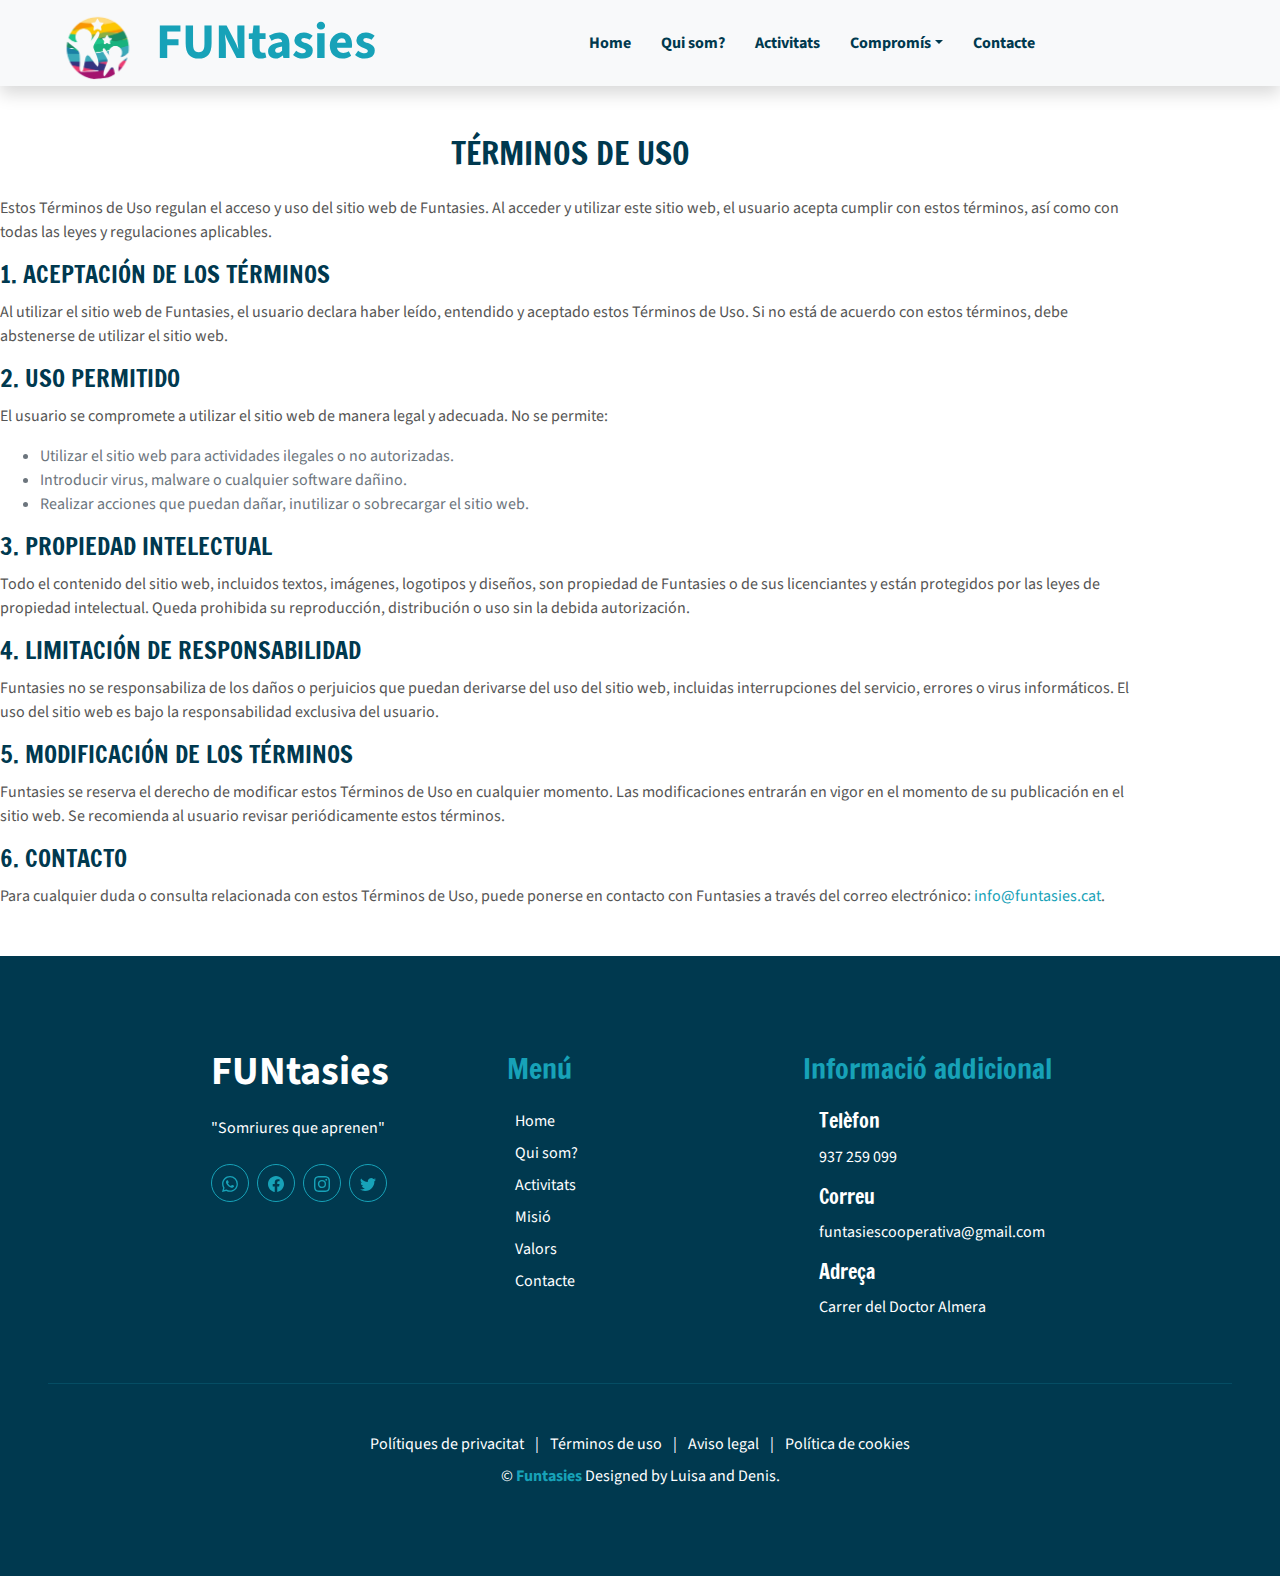
<file: terminos.html>
<!DOCTYPE html>
<html lang="en">

<head>
    <meta charset="utf-8">
    <title>Terminos de uso - FUNtasies</title>
    <meta content="width=device-width, initial-scale=1.0" name="viewport">
    <meta content="Política de Privacidad" name="description">

 <!-- Favicon -->
 <link href="img/logoheader.png" rel="icon">

 <!-- Google Web Fonts -->
 <link rel="preconnect" href="https://fonts.googleapis.com">
 <link rel="preconnect" href="https://fonts.gstatic.com" crossorigin>
 <link href="https://fonts.googleapis.com/css2?family=Francois+One&family=Mona+Sans:ital,wght@0,200..900;1,200..900&family=Roboto:ital,wght@0,100..900;1,100..900&family=Source+Sans+3:ital,wght@0,200..900;1,200..900&display=swap" rel="stylesheet">
 <!-- Font Awesome -->
 <link href="https://fonts.googleapis.com/css2?family=Francois+One&family=Mona+Sans:ital,wght@0,200..900;1,200..900&family=Roboto:ital,wght@0,100..900;1,100..900&family=Source+Sans+3:ital,wght@0,200..900;1,200..900&display=swap" rel="stylesheet">

 <!-- Flaticon Font -->
 <link href="lib/flaticon/font/flaticon.css" rel="stylesheet">

 <!-- Libraries Stylesheet -->
 <link href="lib/owlcarousel/assets/owl.carousel.min.css" rel="stylesheet">
 <link href="lib/lightbox/css/lightbox.min.css" rel="stylesheet">

 <!-- Customized Bootstrap Stylesheet -->
 <link href="css/style.css" rel="stylesheet">
</head>

<body>
    <!-- Navbar Start -->
    <div class="container-fluid bg-light position-relative shadow">
        <nav class="navbar navbar-expand-lg bg-light navbar-light py-3 py-lg-0 px-0 px-lg-5">
            <a href="" class="navbar-brand font-weight-bold text-secondary" style="font-size: 50px;">
                <img src="img/logoheader.png" alt="FUNtasies Logo" style="height: 70px">
                <span class="text-primary">FUNtasies</span>
            </a>
            <button type="button" class="navbar-toggler" data-toggle="collapse" data-target="#navbarCollapse">
                <span class="navbar-toggler-icon"></span>
            </button>
            <div class="collapse navbar-collapse justify-content-between" id="navbarCollapse">
                <div class="navbar-nav font-weight-bold mx-auto py-0">
                    <a href="index.html" class="nav-item nav-link">Home</a>
                    <a href="qui som.html" class="nav-item nav-link">Qui som?</a>
                    <a href="activitats.html" class="nav-item nav-link">Activitats</a>
                    <div class="nav-item dropdown">
                        <a href="#" class="nav-link dropdown-toggle" data-toggle="dropdown">Compromís</a>
                        <div class="dropdown-menu rounded-0 m-0">
                            <a href="misio.html" class="dropdown-item">Misió</a>
                            <a href="valors.html" class="dropdown-item">Valors</a>
                        </div>
                    </div>
                    <a href="contacte.html" class="nav-item nav-link">Contacte</a>
                </div>
            </div>
        </nav>
    </div>
    <!-- Navbar End -->

   <!-- Page Content Start -->
<div class="container mt-5">
    <h2 class="terms-title text-center mb-4">TÉRMINOS DE USO</h2>
    <p class="terms-introduction">
        Estos Términos de Uso regulan el acceso y uso del sitio web de Funtasies. Al acceder y utilizar este sitio web, 
        el usuario acepta cumplir con estos términos, así como con todas las leyes y regulaciones aplicables.
    </p>
    
    <h4 class="terms-heading">1. ACEPTACIÓN DE LOS TÉRMINOS</h4>
    <p class="terms-text">
        Al utilizar el sitio web de Funtasies, el usuario declara haber leído, entendido y aceptado estos Términos de Uso. 
        Si no está de acuerdo con estos términos, debe abstenerse de utilizar el sitio web.
    </p>

    <h4 class="terms-heading">2. USO PERMITIDO</h4>
    <p class="terms-text">
        El usuario se compromete a utilizar el sitio web de manera legal y adecuada. No se permite:
        <ul>
            <li>Utilizar el sitio web para actividades ilegales o no autorizadas.</li>
            <li>Introducir virus, malware o cualquier software dañino.</li>
            <li>Realizar acciones que puedan dañar, inutilizar o sobrecargar el sitio web.</li>
        </ul>
    </p>

    <h4 class="terms-heading">3. PROPIEDAD INTELECTUAL</h4>
    <p class="terms-text">
        Todo el contenido del sitio web, incluidos textos, imágenes, logotipos y diseños, son propiedad de Funtasies 
        o de sus licenciantes y están protegidos por las leyes de propiedad intelectual. Queda prohibida su reproducción, 
        distribución o uso sin la debida autorización.
    </p>

    <h4 class="terms-heading">4. LIMITACIÓN DE RESPONSABILIDAD</h4>
    <p class="terms-text">
        Funtasies no se responsabiliza de los daños o perjuicios que puedan derivarse del uso del sitio web, 
        incluidas interrupciones del servicio, errores o virus informáticos. El uso del sitio web es bajo la 
        responsabilidad exclusiva del usuario.
    </p>

    <h4 class="terms-heading">5. MODIFICACIÓN DE LOS TÉRMINOS</h4>
    <p class="terms-text">
        Funtasies se reserva el derecho de modificar estos Términos de Uso en cualquier momento. Las modificaciones 
        entrarán en vigor en el momento de su publicación en el sitio web. Se recomienda al usuario revisar 
        periódicamente estos términos.
    </p>

    <h4 class="terms-heading">6. CONTACTO</h4>
    <p class="terms-text">
        Para cualquier duda o consulta relacionada con estos Términos de Uso, puede ponerse en contacto con 
        Funtasies a través del correo electrónico: <a href="mailto:info@funtasies.cat">info@funtasies.cat</a>.
    </p>
</div>
<!-- Page Content End -->



    <!-- Bootstrap JS and dependencies -->
    <script src="https://code.jquery.com/jquery-3.5.1.slim.min.js"></script>
    <script src="https://cdn.jsdelivr.net/npm/@popperjs/core@2.5.2/dist/umd/popper.min.js"></script>
    <script src="https://stackpath.bootstrapcdn.com/bootstrap/4.5.2/js/bootstrap.min.js"></script>
   <!-- Footer Start -->
   <div class="container-fluid bg-secondary text-white mt-5 py-5 px-sm-3 px-md-5">
    <div class="row pt-5">
        <div class="col-lg-3 col-md-6 mb-5">
            <a href="" class="navbar-brand font-weight-bold text-primary m-0 mb-4 p-0" style="font-size: 40px; line-height: 40px;">
                <span class="text-white">FUNtasies</span>
            </a>
            <p style="color: #ffffff; ">"Somriures que aprenen"</p>
            <div class="d-flex justify-content-start mt-4">
                <a class="btn btn-outline-primary rounded-circle text-center mr-2 px-0"
                    style="width: 38px; height: 38px;" href="#"><svg xmlns="http://www.w3.org/2000/svg" width="16" height="16" fill="currentColor" class="bi bi-whatsapp" viewBox="0 0 16 16">
                        <path d="M13.601 2.326A7.85 7.85 0 0 0 7.994 0C3.627 0 .068 3.558.064 7.926c0 1.399.366 2.76 1.057 3.965L0 16l4.204-1.102a7.9 7.9 0 0 0 3.79.965h.004c4.368 0 7.926-3.558 7.93-7.93A7.9 7.9 0 0 0 13.6 2.326zM7.994 14.521a6.6 6.6 0 0 1-3.356-.92l-.24-.144-2.494.654.666-2.433-.156-.251a6.56 6.56 0 0 1-1.007-3.505c0-3.626 2.957-6.584 6.591-6.584a6.56 6.56 0 0 1 4.66 1.931 6.56 6.56 0 0 1 1.928 4.66c-.004 3.639-2.961 6.592-6.592 6.592m3.615-4.934c-.197-.099-1.17-.578-1.353-.646-.182-.065-.315-.099-.445.099-.133.197-.513.646-.627.775-.114.133-.232.148-.43.05-.197-.1-.836-.308-1.592-.985-.59-.525-.985-1.175-1.103-1.372-.114-.198-.011-.304.088-.403.087-.088.197-.232.296-.346.1-.114.133-.198.198-.33.065-.134.034-.248-.015-.347-.05-.099-.445-1.076-.612-1.47-.16-.389-.323-.335-.445-.34-.114-.007-.247-.007-.38-.007a.73.73 0 0 0-.529.247c-.182.198-.691.677-.691 1.654s.71 1.916.81 2.049c.098.133 1.394 2.132 3.383 2.992.47.205.84.326 1.129.418.475.152.904.129 1.246.08.38-.058 1.171-.48 1.338-.943.164-.464.164-.86.114-.943-.049-.084-.182-.133-.38-.232"/>
                      </svg></i></a>    
                <a class="btn btn-outline-primary rounded-circle text-center mr-2 px-0"
                    style="width: 38px; height: 38px;" href="#"><svg xmlns="http://www.w3.org/2000/svg" width="16" height="16" fill="currentColor" class="bi bi-facebook" viewBox="0 0 16 16">
                        <path d="M16 8.049c0-4.446-3.582-8.05-8-8.05C3.58 0-.002 3.603-.002 8.05c0 4.017 2.926 7.347 6.75 7.951v-5.625h-2.03V8.05H6.75V6.275c0-2.017 1.195-3.131 3.022-3.131.876 0 1.791.157 1.791.157v1.98h-1.009c-.993 0-1.303.621-1.303 1.258v1.51h2.218l-.354 2.326H9.25V16c3.824-.604 6.75-3.934 6.75-7.951"/>
                      </svg></a>
                <a class="btn btn-outline-primary rounded-circle text-center mr-2 px-0"
                    style="width: 38px; height: 38px;" href="#"><svg xmlns="http://www.w3.org/2000/svg" width="16" height="16" fill="currentColor" class="bi bi-instagram" viewBox="0 0 16 16">
                        <path d="M8 0C5.829 0 5.556.01 4.703.048 3.85.088 3.269.222 2.76.42a3.9 3.9 0 0 0-1.417.923A3.9 3.9 0 0 0 .42 2.76C.222 3.268.087 3.85.048 4.7.01 5.555 0 5.827 0 8.001c0 2.172.01 2.444.048 3.297.04.852.174 1.433.372 1.942.205.526.478.972.923 1.417.444.445.89.719 1.416.923.51.198 1.09.333 1.942.372C5.555 15.99 5.827 16 8 16s2.444-.01 3.298-.048c.851-.04 1.434-.174 1.943-.372a3.9 3.9 0 0 0 1.416-.923c.445-.445.718-.891.923-1.417.197-.509.332-1.09.372-1.942C15.99 10.445 16 10.173 16 8s-.01-2.445-.048-3.299c-.04-.851-.175-1.433-.372-1.941a3.9 3.9 0 0 0-.923-1.417A3.9 3.9 0 0 0 13.24.42c-.51-.198-1.092-.333-1.943-.372C10.443.01 10.172 0 7.998 0zm-.717 1.442h.718c2.136 0 2.389.007 3.232.046.78.035 1.204.166 1.486.275.373.145.64.319.92.599s.453.546.598.92c.11.281.24.705.275 1.485.039.843.047 1.096.047 3.231s-.008 2.389-.047 3.232c-.035.78-.166 1.203-.275 1.485a2.5 2.5 0 0 1-.599.919c-.28.28-.546.453-.92.598-.28.11-.704.24-1.485.276-.843.038-1.096.047-3.232.047s-2.39-.009-3.233-.047c-.78-.036-1.203-.166-1.485-.276a2.5 2.5 0 0 1-.92-.598 2.5 2.5 0 0 1-.6-.92c-.109-.281-.24-.705-.275-1.485-.038-.843-.046-1.096-.046-3.233s.008-2.388.046-3.231c.036-.78.166-1.204.276-1.486.145-.373.319-.64.599-.92s.546-.453.92-.598c.282-.11.705-.24 1.485-.276.738-.034 1.024-.044 2.515-.045zm4.988 1.328a.96.96 0 1 0 0 1.92.96.96 0 0 0 0-1.92m-4.27 1.122a4.109 4.109 0 1 0 0 8.217 4.109 4.109 0 0 0 0-8.217m0 1.441a2.667 2.667 0 1 1 0 5.334 2.667 2.667 0 0 1 0-5.334"/>
                      </svg></a>
                <a class="btn btn-outline-primary rounded-circle text-center mr-2 px-0"
                    style="width: 38px; height: 38px;" href="#"><svg xmlns="http://www.w3.org/2000/svg" width="16" height="16" fill="currentColor" class="bi bi-twitter" viewBox="0 0 16 16">
                        <path d="M5.026 15c6.038 0 9.341-5.003 9.341-9.334q.002-.211-.006-.422A6.7 6.7 0 0 0 16 3.542a6.7 6.7 0 0 1-1.889.518 3.3 3.3 0 0 0 1.447-1.817 6.5 6.5 0 0 1-2.087.793A3.286 3.286 0 0 0 7.875 6.03a9.32 9.32 0 0 1-6.767-3.429 3.29 3.29 0 0 0 1.018 4.382A3.3 3.3 0 0 1 .64 6.575v.045a3.29 3.29 0 0 0 2.632 3.218 3.2 3.2 0 0 1-.865.115 3 3 0 0 1-.614-.057 3.28 3.28 0 0 0 3.067 2.277A6.6 6.6 0 0 1 .78 13.58a6 6 0 0 1-.78-.045A9.34 9.34 0 0 0 5.026 15"/>
                      </svg></a>
            </div>
        </div>
        <div class="col-lg-3 col-md-6 mb-5">
            <h3 font-size: 18px; class="text-primary mb-4">Menú</h3>
            <div class="d-flex flex-column justify-content-start">
                <a class="text-white mb-2" href="index.html"><i class="fa fa-angle-right mr-2"></i>Home</a>
                <a class="text-white mb-2" href="qui som.html"><i class="fa fa-angle-right mr-2"></i>Qui som?</a>
                <a class="text-white mb-2" href="activitats.html"><i class="fa fa-angle-right mr-2"></i>Activitats</a>
                <a class="text-white mb-2" href="misio.html"><i class="fa fa-angle-right mr-2"></i>Misió</a>
                <a class="text-white mb-2" href="valors.html"><i class="fa fa-angle-right mr-2"></i>Valors</a>
                <a class="text-white mb-2" href="contacte.html"><i class="fa fa-angle-right mr-2"></i>Contacte</a>
            </div>
        </div>
        <div class="col-lg-3 col-md-6 mb-5">
            <h3 class="text-primary mb-4">Informació addicional</h3>
            <div class="d-flex">
                <h4 class="fa fa-map-marker-alt text-primary"></h4>
                <div class="pl-3">
                    <h5 class="text-white">Telèfon</h5>
                    <p style="color: #ffffff;">937 259 099</p>
                </div>
            </div>
            <div class="d-flex">
                <h4 class="fa fa-envelope text-primary"></h4>
                <div class="pl-3">
                    <h5 class="text-white">Correu</h5>
                    <p style="color: #ffffff;">funtasiescooperativa@gmail.com</p>
                </div>
            </div>
            <div class="d-flex">
                <h4 class="fa fa-phone-alt text-primary"></h4>
                <div class="pl-3">
                    <h5 class="text-white">Adreça</h5>
                    <p style="color: #ffffff;">Carrer del Doctor Almera</p>
                </div>
            </div>
        </div>
       
         <div class="container-fluid pt-5 text-center" style="border-top: 1px solid rgba(23, 162, 184, .2);">
<div class="mb-2">
    <a class="text-white d-inline mx-2" href="politicas.html">Polítiques de privacitat</a> |
    <a class="text-white d-inline mx-2" href="terminos.html">Términos de uso</a> |
    <a class="text-white d-inline mx-2" href="avisolegal.html">Aviso legal</a> |
    <a class="text-white d-inline mx-2" href="cookies.html">Política de cookies</a>
</div>
<p class="m-0 text-white">
    &copy; <a class="text-primary font-weight-bold" href="#">Funtasies</a> Designed by Luisa and Denis.
</p>
</div>
<!-- Footer End -->

    
</body>

</html>
</file>
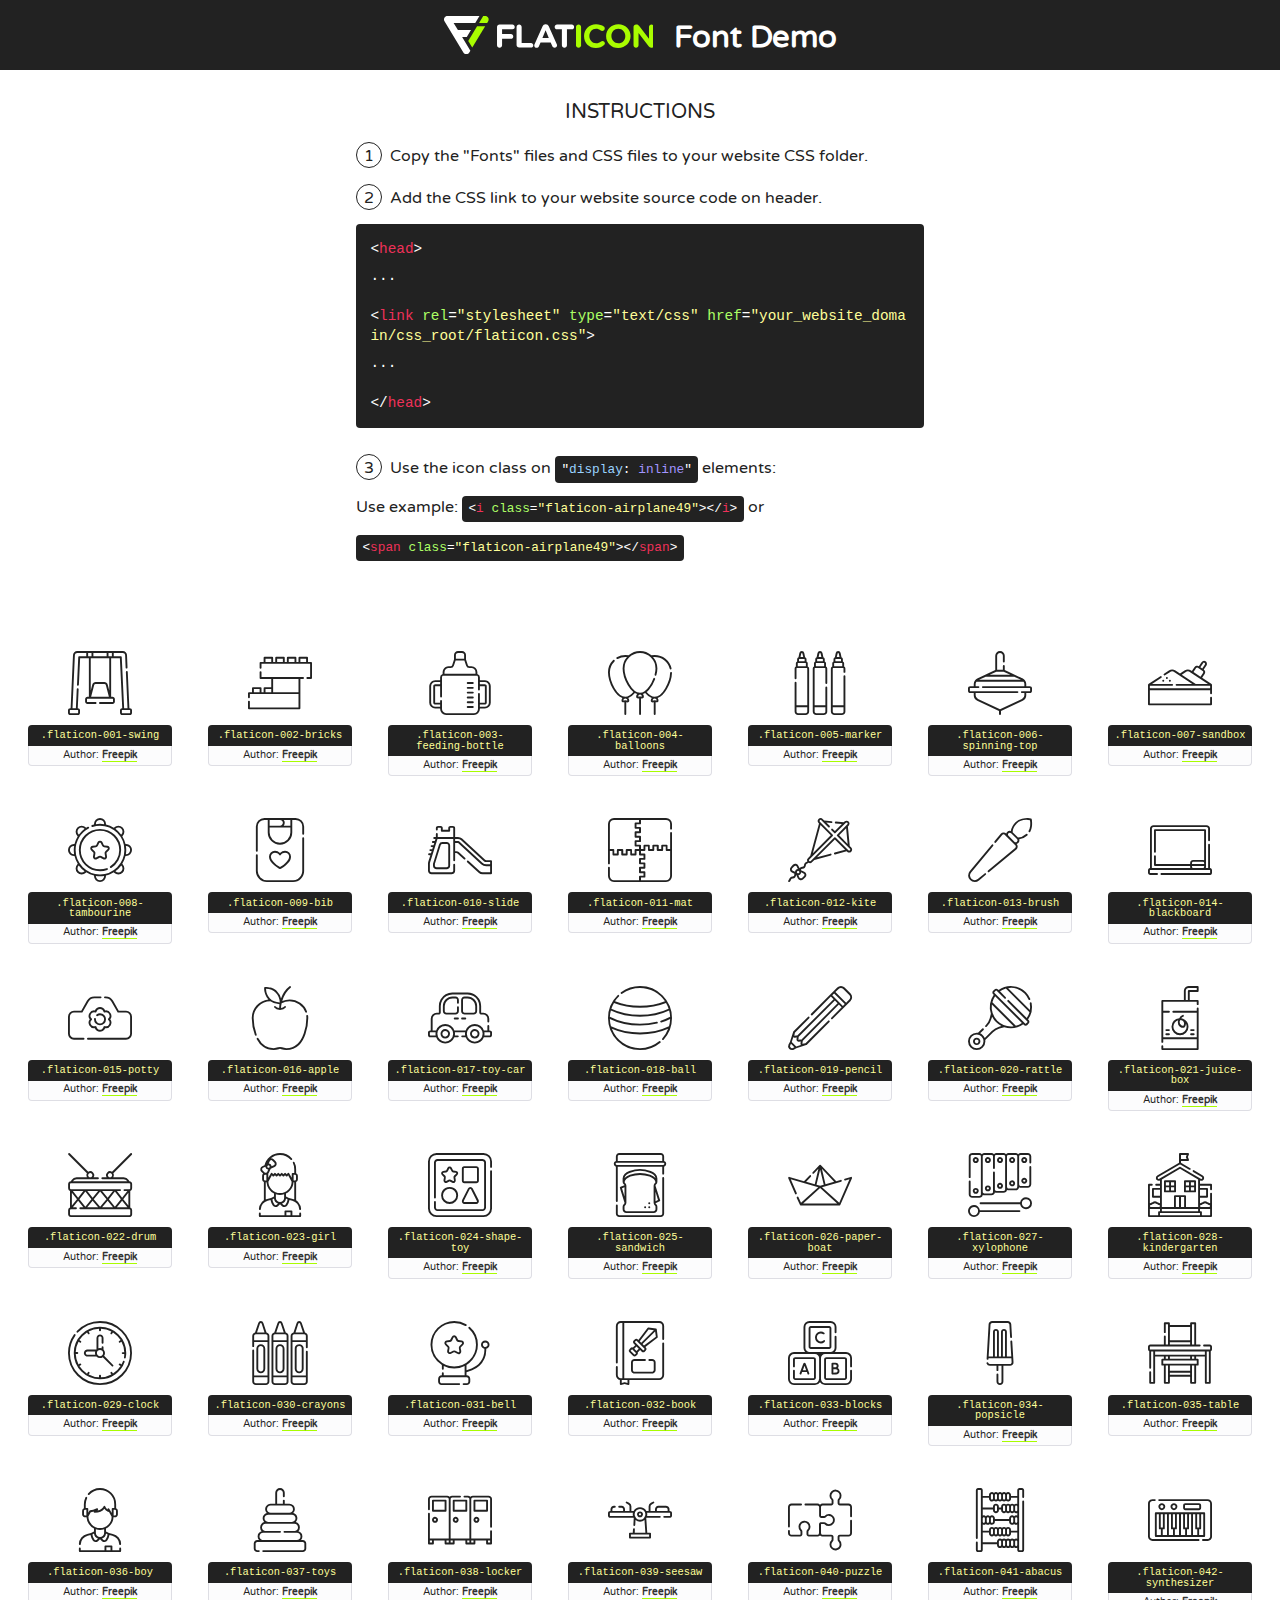
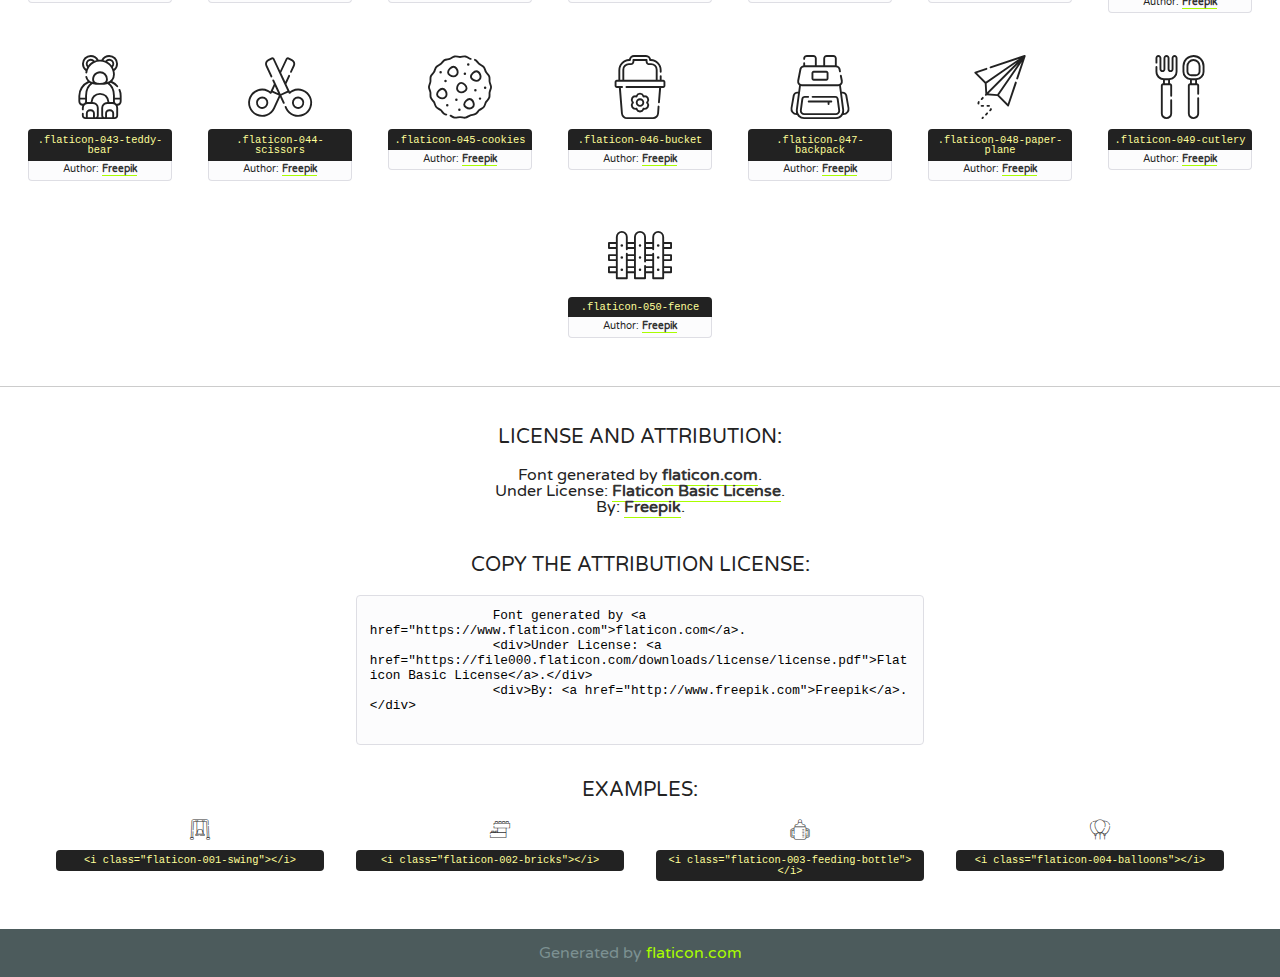
<file: lib/flaticon/font/flaticon.html>
<!DOCTYPE html>
<!--
  Flaticon icon font: Flaticon
  Creation date: 11/06/2020 07:22
-->
<html>
    <!DOCTYPE html>

    <head>
        <title>Flaticon WebFont</title>
        <link href="http://fonts.googleapis.com/css?family=Varela+Round" rel="stylesheet" type="text/css" />
        <link rel="stylesheet" type="text/css" href="flaticon.css">
        <meta charset="UTF-8">
        <style>
            html, body, div, span, applet, object, iframe,
            h1, h2, h3, h4, h5, h6, p, blockquote, pre,
            a, abbr, acronym, address, big, cite, code,
            del, dfn, em, img, ins, kbd, q, s, samp,
            small, strike, strong, sub, sup, tt, var,
            b, u, i, center,
            dl, dt, dd, ol, ul, li,
            fieldset, form, label, legend,
            table, caption, tbody, tfoot, thead, tr, th, td,
            article, aside, canvas, details, embed,
            figure, figcaption, footer, header, hgroup,
            menu, nav, output, ruby, section, summary,
            time, mark, audio, video {
                margin: 0;
                padding: 0;
                border: 0;
                font-size: 100%;
                font: inherit;
                vertical-align: baseline;
            }
            /* HTML5 display-role reset for older browsers */
            article, aside, details, figcaption, figure,
            footer, header, hgroup, menu, nav, section {
                display: block;
            }
            body {
                line-height: 1;
            }
            ol, ul {
                list-style: none;
            }
            blockquote, q {
                quotes: none;
            }
            blockquote:before, blockquote:after,
            q:before, q:after {
                content: '';
                content: none;
            }
            table {
                border-collapse: collapse;
                border-spacing: 0;
            }
            body {
                font-family: 'Varela Round', Helvetica, Arial, sans-serif;
                font-size: 16px;
                color: #222;
            }
            a {
                color: #333;
                border-bottom: 1px solid #a9fd00;
                font-weight: bold;
                text-decoration: none;
            }
            * {
                -moz-box-sizing: border-box;
                -webkit-box-sizing: border-box;
                box-sizing: border-box;
                margin: 0;
                padding: 0;
            }
            [class^="flaticon-"]:before, [class*=" flaticon-"]:before, [class^="flaticon-"]:after, [class*=" flaticon-"]:after {
                font-family: Flaticon;
                font-size: 30px;
                font-style: normal;
                margin-left: 20px;
                color: #333;
            }
            .wrapper {
                max-width: 600px;
                margin: auto;
                padding: 0 1em;
            }
            .title {
                font-size: 1.25em;
                text-align: center;
                margin-bottom: 1em;
                text-transform: uppercase;
            }
            header {
                text-align: center;
                background-color: #222;
                color: #fff;
                padding: 1em;
            }
            header .logo {
                width: 210px;
                height: 38px;
                display: inline-block;
                vertical-align: middle;
                margin-right: 1em;
                border: none;
            }
            header strong {
                font-size: 1.95em;
                font-weight: bold;
                vertical-align: middle;
                margin-top: 5px;
                display: inline-block;
            }
            .demo {
                margin: 2em auto;
                line-height: 1.25em;
            }
            .demo ul li {
                margin-bottom: 1em;
            }
            .demo ul li .num {
                color: #222;
                border-radius: 20px;
                display: inline-block;
                width: 26px;
                padding: 3px;
                height: 26px;
                text-align: center;
                margin-right: 0.5em;
                border: 1px solid #222;
            }
            .demo ul li code {
                background-color: #222;
                border-radius: 4px;
                padding: 0.25em 0.5em;
                display: inline-block;
                color: #fff;
                font-family: Consolas,Monaco,Lucida Console,Liberation Mono,DejaVu Sans Mono,Bitstream Vera Sans Mono,Courier New, monospace;
                font-weight: lighter;
                margin-top: 1em;
                font-size: 0.8em;
                word-break: break-all;
            }
            .demo ul li code.big {
                padding: 1em;
                font-size: 0.9em;
            }
            .demo ul li code .red {
                color: #EF3159;
            }
            .demo ul li code .green {
                color: #ACFF65;
            }
            .demo ul li code .yellow {
                color: #FFFF99;
            }
            .demo ul li code .blue {
                color: #99D3FF;
            }
            .demo ul li code .purple {
                color: #A295FF;
            }
            .demo ul li code .dots {
                margin-top: 0.5em;
                display: block;
            }
            #glyphs {
                border-bottom: 1px solid #ccc;
                padding: 2em 0;
                text-align: center;
            }
            .glyph {
                display: inline-block;
                width: 9em;
                margin: 1em;
                text-align: center;
                vertical-align: top;
                background: #FFF;
            }
            .glyph .glyph-icon {
                padding: 10px;
                display: block;
                font-family:"Flaticon";
                font-size: 64px;
                line-height: 1;
            }
            .glyph .glyph-icon:before {
                font-size: 64px;
                color: #222;
                margin-left: 0;
            }
            .class-name {
                font-size: 0.65em;
                background-color: #222;
                color: #fff;
                border-radius: 4px 4px 0 0;
                padding: 0.5em;
                color: #FFFF99;
                font-family: Consolas,Monaco,Lucida Console,Liberation Mono,DejaVu Sans Mono,Bitstream Vera Sans Mono,Courier New, monospace;
            }
            .author-name {
                font-size: 0.6em;
                background-color: #fcfcfd;
                border: 1px solid #DEDEE4;
                border-top: 0;
                border-radius: 0 0 4px 4px;
                padding: 0.5em;
            }
            .class-name:last-child {
                font-size: 10px;
                color:#888;
            }
            .class-name:last-child a {
                font-size: 10px;
                color:#555;
            }
            .class-name:last-child a:hover {
                color:#a9fd00;
            }
            .glyph > input {
                display: block;
                width: 100px;
                margin: 5px auto;
                text-align: center;
                font-size: 12px;
                cursor: text;
            }
            .glyph > input.icon-input {
                font-family:"Flaticon";
                font-size: 16px;
                margin-bottom: 10px;
            }
            .attribution .title {
                margin-top: 2em;
            }
            .attribution textarea {
                background-color: #fcfcfd;
                padding: 1em;
                border: none;
                box-shadow: none;
                border: 1px solid #DEDEE4;
                border-radius: 4px;
                resize: none;
                width: 100%;
                height: 150px;
                font-size: 0.8em;
                font-family: Consolas,Monaco,Lucida Console,Liberation Mono,DejaVu Sans Mono,Bitstream Vera Sans Mono,Courier New, monospace;
                -webkit-appearance: none;
            }
            .iconsuse {
                margin: 2em auto;
                text-align: center;
                max-width: 1200px;
            }
            .iconsuse:after {
                content: '';
                display: table;
                clear: both;
            }
            .iconsuse .image {
                float: left;
                width: 25%;
                padding: 0 1em;
            }
            .iconsuse .image p {
                margin-bottom: 1em;
            }
            .iconsuse .image span {
                display: block;
                font-size: 0.65em;
                background-color: #222;
                color: #fff;
                border-radius: 4px;
                padding: 0.5em;
                color: #FFFF99;
                margin-top: 1em;
                font-family: Consolas,Monaco,Lucida Console,Liberation Mono,DejaVu Sans Mono,Bitstream Vera Sans Mono,Courier New, monospace;
            }
            #footer {
                text-align: center;
                background-color: #4C5B5C;
                color: #7c9192;
                padding: 1em;
            }
            #footer a {
                border: none;
                color: #a9fd00;
                font-weight: normal;
            }
            @media (max-width: 960px) {
                .iconsuse .image {
                    width: 50%;
                }
            }
            @media (max-width: 560px) {
                .iconsuse .image {
                    width: 100%;
                }
            }
            .attrDiv {

            }
        </style>
        <link rel="stylesheet" href="flaticon.css">
    </head>

    <body class="characters-off">
        <header>
            <a href="https://www.flaticon.com" target="_blank" class="logo">
                <svg version="1.1" xmlns="http://www.w3.org/2000/svg" xmlns:xlink="http://www.w3.org/1999/xlink" xmlns:a="http://ns.adobe.com/AdobeSVGViewerExtensions/3.0/" viewBox="0 0 560.875 102.036" enable-background="new 0 0 560.875 102.036" xml:space="preserve">
                        <defs>
                        </defs>
                        <g>
                            <g class="letters">
                                <path fill="#ffffff" d="M141.596,29.675c0-3.777,2.985-6.767,6.764-6.767h34.438c3.426,0,6.15,2.728,6.15,6.15
                                c0,3.43-2.724,6.149-6.15,6.149h-27.674v13.091h23.719c3.429,0,6.151,2.724,6.151,6.15c0,3.43-2.723,6.149-6.151,6.149h-23.719
                                v17.574c0,3.773-2.986,6.761-6.764,6.761c-3.779,0-6.764-2.989-6.764-6.761V29.675z"></path>
                                <path fill="#ffffff" d="M193.844,29.149c0-3.781,2.985-6.767,6.764-6.767c3.776,0,6.763,2.985,6.763,6.767v42.957h25.039
                                c3.426,0,6.149,2.726,6.149,6.153c0,3.425-2.723,6.15-6.149,6.15h-31.802c-3.779,0-6.764-2.986-6.764-6.768V29.149z"></path>
                                <path fill="#ffffff" d="M241.891,75.71l21.438-48.407c1.492-3.341,4.215-5.357,7.906-5.357h0.792
                                c3.686,0,6.323,2.017,7.815,5.357l21.439,48.407c0.436,0.967,0.701,1.845,0.701,2.723c0,3.602-2.809,6.501-6.414,6.501
                                c-3.161,0-5.269-1.845-6.499-4.655l-4.132-9.661h-27.059l-4.301,10.102c-1.144,2.631-3.426,4.214-6.237,4.214
                                c-3.517,0-6.24-2.81-6.24-6.325C241.1,77.64,241.451,76.677,241.891,75.71z M279.932,58.666l-8.521-20.297l-8.526,20.297H279.932
                                z"></path>
                                <path fill="#ffffff" d="M314.864,35.387H301.86c-3.429,0-6.239-2.813-6.239-6.238c0-3.429,2.811-6.24,6.239-6.24h39.533
                                c3.426,0,6.237,2.811,6.237,6.24c0,3.425-2.811,6.238-6.237,6.238h-13.001v42.785c0,3.773-2.99,6.761-6.764,6.761
                                c-3.779,0-6.764-2.989-6.764-6.761V35.387z"></path>
                                <path fill="#A9FD00" d="M352.615,29.149c0-3.781,2.985-6.767,6.767-6.767c3.774,0,6.761,2.985,6.761,6.767v49.024
                                c0,3.773-2.987,6.761-6.761,6.761c-3.781,0-6.767-2.989-6.767-6.761V29.149z"></path>
                                <path fill="#A9FD00" d="M374.132,53.836v-0.179c0-17.481,13.178-31.801,32.065-31.801c9.22,0,15.459,2.458,20.557,6.238
                                c1.402,1.054,2.637,2.985,2.637,5.357c0,3.692-2.985,6.59-6.681,6.59c-1.845,0-3.071-0.702-4.044-1.319
                                c-3.776-2.813-7.729-4.393-12.562-4.393c-10.364,0-17.831,8.611-17.831,19.154v0.173c0,10.542,7.291,19.329,17.831,19.329
                                c5.715,0,9.492-1.756,13.359-4.834c1.049-0.874,2.458-1.491,4.039-1.491c3.429,0,6.325,2.813,6.325,6.236
                                c0,2.106-1.056,3.78-2.282,4.834c-5.539,4.834-12.036,7.733-21.878,7.733C387.572,85.464,374.132,71.493,374.132,53.836z"></path>
                                <path fill="#A9FD00" d="M433.009,53.836v-0.179c0-17.481,13.79-31.801,32.766-31.801c18.981,0,32.592,14.143,32.592,31.628v0.173
                                c0,17.483-13.785,31.807-32.769,31.807C446.625,85.464,433.009,71.32,433.009,53.836z M484.224,53.836v-0.179
                                c0-10.539-7.725-19.326-18.626-19.326c-10.893,0-18.449,8.611-18.449,19.154v0.173c0,10.542,7.73,19.329,18.626,19.329
                                C476.676,72.986,484.224,64.378,484.224,53.836z"></path>
                                <path fill="#A9FD00" d="M506.233,29.321c0-3.774,2.99-6.763,6.767-6.763h1.401c3.252,0,5.183,1.583,7.029,3.953l26.093,34.265
                                V29.059c0-3.692,2.99-6.677,6.681-6.677c3.683,0,6.671,2.985,6.671,6.677v48.934c0,3.78-2.987,6.765-6.764,6.765h-0.436
                                c-3.257,0-5.188-1.581-7.034-3.953l-27.056-35.492v32.944c0,3.687-2.985,6.676-6.678,6.676c-3.683,0-6.673-2.989-6.673-6.676
                                V29.321z"></path>
                            </g>
                            <g class="insignia">
                                <path fill="#ffffff" d="M48.372,56.137h12.517l11.156-18.537H37.186L25.688,18.539h57.825L94.668,0H9.271
                                C5.925,0,2.842,1.801,1.198,4.716c-1.644,2.907-1.593,6.482,0.134,9.343l50.38,83.501c1.678,2.781,4.689,4.476,7.938,4.476
                                c3.246,0,6.257-1.695,7.935-4.476l2.898-4.804L48.372,56.137z"></path>
                                <g class="i">
                                    <path fill="#A9FD00" d="M93.575,18.539h0.031v0.004l21.652,0.004l2.705-4.488c1.727-2.861,1.778-6.436,0.133-9.343
                                    C116.454,1.801,113.371,0,110.026,0h-5.294L93.575,18.539z"></path>
                                    <polygon fill="#A9FD00" points="88.291,27.356 64.725,66.486 75.519,84.404 109.942,27.356"></polygon>
                                </g>
                            </g>
                        </g>
                    </svg>
            </a>
            <strong>Font Demo</strong>
        </header>

        <section class="demo wrapper">
            <p class="title">Instructions</p>
            <ul>
                <li>
                    <span class="num">1</span>Copy the "Fonts" files and CSS files to your website CSS folder.
                </li>
                <li>
                    <span class="num">2</span>Add the CSS link to your website source code on header.
                    <code class="big">
                        &lt;<span class="red">head</span>&gt;
                        <br/><span class="dots">...</span>
                        <br/>&lt;<span class="red">link</span> <span class="green">rel</span>=<span class="yellow">"stylesheet"</span> <span class="green">type</span>=<span class="yellow">"text/css"</span> <span class="green">href</span>=<span class="yellow">"your_website_domain/css_root/flaticon.css"</span>&gt;
                        <br/><span class="dots">...</span>
                        <br/>&lt;/<span class="red">head</span>&gt;
                    </code>
                </li>

                <li>
                    <p>
                        <span class="num">3</span>Use the icon class on <code>"<span class="blue">display</span>:<span class="purple"> inline</span>"</code> elements:
                        <br />
                        Use example:
                        <code>
                            &lt;<span class="red">i</span> <span class="green">class</span>=<span class="yellow">&quot;flaticon-airplane49&quot;</span>&gt;&lt;/<span class="red">i</span>&gt;
                        </code> or
                        <code>&lt;<span class="red">span</span> <span class="green">class</span>=<span class="yellow">&quot;flaticon-airplane49&quot;</span>&gt;&lt;/<span class="red">span</span>&gt;</code>
                    </p>
                </li>
            </ul>
        </section>

        <section id="glyphs">
            
            <div class="glyph"><div class="glyph-icon flaticon-001-swing"></div>
                <div class="class-name">.flaticon-001-swing</div>
                <div class="author-name">Author: <a href="http://www.freepik.com" title="Freepik">Freepik</a> </div>
            </div>
            
            <div class="glyph"><div class="glyph-icon flaticon-002-bricks"></div>
                <div class="class-name">.flaticon-002-bricks</div>
                <div class="author-name">Author: <a href="http://www.freepik.com" title="Freepik">Freepik</a> </div>
            </div>
            
            <div class="glyph"><div class="glyph-icon flaticon-003-feeding-bottle"></div>
                <div class="class-name">.flaticon-003-feeding-bottle</div>
                <div class="author-name">Author: <a href="http://www.freepik.com" title="Freepik">Freepik</a> </div>
            </div>
            
            <div class="glyph"><div class="glyph-icon flaticon-004-balloons"></div>
                <div class="class-name">.flaticon-004-balloons</div>
                <div class="author-name">Author: <a href="http://www.freepik.com" title="Freepik">Freepik</a> </div>
            </div>
            
            <div class="glyph"><div class="glyph-icon flaticon-005-marker"></div>
                <div class="class-name">.flaticon-005-marker</div>
                <div class="author-name">Author: <a href="http://www.freepik.com" title="Freepik">Freepik</a> </div>
            </div>
            
            <div class="glyph"><div class="glyph-icon flaticon-006-spinning-top"></div>
                <div class="class-name">.flaticon-006-spinning-top</div>
                <div class="author-name">Author: <a href="http://www.freepik.com" title="Freepik">Freepik</a> </div>
            </div>
            
            <div class="glyph"><div class="glyph-icon flaticon-007-sandbox"></div>
                <div class="class-name">.flaticon-007-sandbox</div>
                <div class="author-name">Author: <a href="http://www.freepik.com" title="Freepik">Freepik</a> </div>
            </div>
            
            <div class="glyph"><div class="glyph-icon flaticon-008-tambourine"></div>
                <div class="class-name">.flaticon-008-tambourine</div>
                <div class="author-name">Author: <a href="http://www.freepik.com" title="Freepik">Freepik</a> </div>
            </div>
            
            <div class="glyph"><div class="glyph-icon flaticon-009-bib"></div>
                <div class="class-name">.flaticon-009-bib</div>
                <div class="author-name">Author: <a href="http://www.freepik.com" title="Freepik">Freepik</a> </div>
            </div>
            
            <div class="glyph"><div class="glyph-icon flaticon-010-slide"></div>
                <div class="class-name">.flaticon-010-slide</div>
                <div class="author-name">Author: <a href="http://www.freepik.com" title="Freepik">Freepik</a> </div>
            </div>
            
            <div class="glyph"><div class="glyph-icon flaticon-011-mat"></div>
                <div class="class-name">.flaticon-011-mat</div>
                <div class="author-name">Author: <a href="http://www.freepik.com" title="Freepik">Freepik</a> </div>
            </div>
            
            <div class="glyph"><div class="glyph-icon flaticon-012-kite"></div>
                <div class="class-name">.flaticon-012-kite</div>
                <div class="author-name">Author: <a href="http://www.freepik.com" title="Freepik">Freepik</a> </div>
            </div>
            
            <div class="glyph"><div class="glyph-icon flaticon-013-brush"></div>
                <div class="class-name">.flaticon-013-brush</div>
                <div class="author-name">Author: <a href="http://www.freepik.com" title="Freepik">Freepik</a> </div>
            </div>
            
            <div class="glyph"><div class="glyph-icon flaticon-014-blackboard"></div>
                <div class="class-name">.flaticon-014-blackboard</div>
                <div class="author-name">Author: <a href="http://www.freepik.com" title="Freepik">Freepik</a> </div>
            </div>
            
            <div class="glyph"><div class="glyph-icon flaticon-015-potty"></div>
                <div class="class-name">.flaticon-015-potty</div>
                <div class="author-name">Author: <a href="http://www.freepik.com" title="Freepik">Freepik</a> </div>
            </div>
            
            <div class="glyph"><div class="glyph-icon flaticon-016-apple"></div>
                <div class="class-name">.flaticon-016-apple</div>
                <div class="author-name">Author: <a href="http://www.freepik.com" title="Freepik">Freepik</a> </div>
            </div>
            
            <div class="glyph"><div class="glyph-icon flaticon-017-toy-car"></div>
                <div class="class-name">.flaticon-017-toy-car</div>
                <div class="author-name">Author: <a href="http://www.freepik.com" title="Freepik">Freepik</a> </div>
            </div>
            
            <div class="glyph"><div class="glyph-icon flaticon-018-ball"></div>
                <div class="class-name">.flaticon-018-ball</div>
                <div class="author-name">Author: <a href="http://www.freepik.com" title="Freepik">Freepik</a> </div>
            </div>
            
            <div class="glyph"><div class="glyph-icon flaticon-019-pencil"></div>
                <div class="class-name">.flaticon-019-pencil</div>
                <div class="author-name">Author: <a href="http://www.freepik.com" title="Freepik">Freepik</a> </div>
            </div>
            
            <div class="glyph"><div class="glyph-icon flaticon-020-rattle"></div>
                <div class="class-name">.flaticon-020-rattle</div>
                <div class="author-name">Author: <a href="http://www.freepik.com" title="Freepik">Freepik</a> </div>
            </div>
            
            <div class="glyph"><div class="glyph-icon flaticon-021-juice-box"></div>
                <div class="class-name">.flaticon-021-juice-box</div>
                <div class="author-name">Author: <a href="http://www.freepik.com" title="Freepik">Freepik</a> </div>
            </div>
            
            <div class="glyph"><div class="glyph-icon flaticon-022-drum"></div>
                <div class="class-name">.flaticon-022-drum</div>
                <div class="author-name">Author: <a href="http://www.freepik.com" title="Freepik">Freepik</a> </div>
            </div>
            
            <div class="glyph"><div class="glyph-icon flaticon-023-girl"></div>
                <div class="class-name">.flaticon-023-girl</div>
                <div class="author-name">Author: <a href="http://www.freepik.com" title="Freepik">Freepik</a> </div>
            </div>
            
            <div class="glyph"><div class="glyph-icon flaticon-024-shape-toy"></div>
                <div class="class-name">.flaticon-024-shape-toy</div>
                <div class="author-name">Author: <a href="http://www.freepik.com" title="Freepik">Freepik</a> </div>
            </div>
            
            <div class="glyph"><div class="glyph-icon flaticon-025-sandwich"></div>
                <div class="class-name">.flaticon-025-sandwich</div>
                <div class="author-name">Author: <a href="http://www.freepik.com" title="Freepik">Freepik</a> </div>
            </div>
            
            <div class="glyph"><div class="glyph-icon flaticon-026-paper-boat"></div>
                <div class="class-name">.flaticon-026-paper-boat</div>
                <div class="author-name">Author: <a href="http://www.freepik.com" title="Freepik">Freepik</a> </div>
            </div>
            
            <div class="glyph"><div class="glyph-icon flaticon-027-xylophone"></div>
                <div class="class-name">.flaticon-027-xylophone</div>
                <div class="author-name">Author: <a href="http://www.freepik.com" title="Freepik">Freepik</a> </div>
            </div>
            
            <div class="glyph"><div class="glyph-icon flaticon-028-kindergarten"></div>
                <div class="class-name">.flaticon-028-kindergarten</div>
                <div class="author-name">Author: <a href="http://www.freepik.com" title="Freepik">Freepik</a> </div>
            </div>
            
            <div class="glyph"><div class="glyph-icon flaticon-029-clock"></div>
                <div class="class-name">.flaticon-029-clock</div>
                <div class="author-name">Author: <a href="http://www.freepik.com" title="Freepik">Freepik</a> </div>
            </div>
            
            <div class="glyph"><div class="glyph-icon flaticon-030-crayons"></div>
                <div class="class-name">.flaticon-030-crayons</div>
                <div class="author-name">Author: <a href="http://www.freepik.com" title="Freepik">Freepik</a> </div>
            </div>
            
            <div class="glyph"><div class="glyph-icon flaticon-031-bell"></div>
                <div class="class-name">.flaticon-031-bell</div>
                <div class="author-name">Author: <a href="http://www.freepik.com" title="Freepik">Freepik</a> </div>
            </div>
            
            <div class="glyph"><div class="glyph-icon flaticon-032-book"></div>
                <div class="class-name">.flaticon-032-book</div>
                <div class="author-name">Author: <a href="http://www.freepik.com" title="Freepik">Freepik</a> </div>
            </div>
            
            <div class="glyph"><div class="glyph-icon flaticon-033-blocks"></div>
                <div class="class-name">.flaticon-033-blocks</div>
                <div class="author-name">Author: <a href="http://www.freepik.com" title="Freepik">Freepik</a> </div>
            </div>
            
            <div class="glyph"><div class="glyph-icon flaticon-034-popsicle"></div>
                <div class="class-name">.flaticon-034-popsicle</div>
                <div class="author-name">Author: <a href="http://www.freepik.com" title="Freepik">Freepik</a> </div>
            </div>
            
            <div class="glyph"><div class="glyph-icon flaticon-035-table"></div>
                <div class="class-name">.flaticon-035-table</div>
                <div class="author-name">Author: <a href="http://www.freepik.com" title="Freepik">Freepik</a> </div>
            </div>
            
            <div class="glyph"><div class="glyph-icon flaticon-036-boy"></div>
                <div class="class-name">.flaticon-036-boy</div>
                <div class="author-name">Author: <a href="http://www.freepik.com" title="Freepik">Freepik</a> </div>
            </div>
            
            <div class="glyph"><div class="glyph-icon flaticon-037-toys"></div>
                <div class="class-name">.flaticon-037-toys</div>
                <div class="author-name">Author: <a href="http://www.freepik.com" title="Freepik">Freepik</a> </div>
            </div>
            
            <div class="glyph"><div class="glyph-icon flaticon-038-locker"></div>
                <div class="class-name">.flaticon-038-locker</div>
                <div class="author-name">Author: <a href="http://www.freepik.com" title="Freepik">Freepik</a> </div>
            </div>
            
            <div class="glyph"><div class="glyph-icon flaticon-039-seesaw"></div>
                <div class="class-name">.flaticon-039-seesaw</div>
                <div class="author-name">Author: <a href="http://www.freepik.com" title="Freepik">Freepik</a> </div>
            </div>
            
            <div class="glyph"><div class="glyph-icon flaticon-040-puzzle"></div>
                <div class="class-name">.flaticon-040-puzzle</div>
                <div class="author-name">Author: <a href="http://www.freepik.com" title="Freepik">Freepik</a> </div>
            </div>
            
            <div class="glyph"><div class="glyph-icon flaticon-041-abacus"></div>
                <div class="class-name">.flaticon-041-abacus</div>
                <div class="author-name">Author: <a href="http://www.freepik.com" title="Freepik">Freepik</a> </div>
            </div>
            
            <div class="glyph"><div class="glyph-icon flaticon-042-synthesizer"></div>
                <div class="class-name">.flaticon-042-synthesizer</div>
                <div class="author-name">Author: <a href="http://www.freepik.com" title="Freepik">Freepik</a> </div>
            </div>
            
            <div class="glyph"><div class="glyph-icon flaticon-043-teddy-bear"></div>
                <div class="class-name">.flaticon-043-teddy-bear</div>
                <div class="author-name">Author: <a href="http://www.freepik.com" title="Freepik">Freepik</a> </div>
            </div>
            
            <div class="glyph"><div class="glyph-icon flaticon-044-scissors"></div>
                <div class="class-name">.flaticon-044-scissors</div>
                <div class="author-name">Author: <a href="http://www.freepik.com" title="Freepik">Freepik</a> </div>
            </div>
            
            <div class="glyph"><div class="glyph-icon flaticon-045-cookies"></div>
                <div class="class-name">.flaticon-045-cookies</div>
                <div class="author-name">Author: <a href="http://www.freepik.com" title="Freepik">Freepik</a> </div>
            </div>
            
            <div class="glyph"><div class="glyph-icon flaticon-046-bucket"></div>
                <div class="class-name">.flaticon-046-bucket</div>
                <div class="author-name">Author: <a href="http://www.freepik.com" title="Freepik">Freepik</a> </div>
            </div>
            
            <div class="glyph"><div class="glyph-icon flaticon-047-backpack"></div>
                <div class="class-name">.flaticon-047-backpack</div>
                <div class="author-name">Author: <a href="http://www.freepik.com" title="Freepik">Freepik</a> </div>
            </div>
            
            <div class="glyph"><div class="glyph-icon flaticon-048-paper-plane"></div>
                <div class="class-name">.flaticon-048-paper-plane</div>
                <div class="author-name">Author: <a href="http://www.freepik.com" title="Freepik">Freepik</a> </div>
            </div>
            
            <div class="glyph"><div class="glyph-icon flaticon-049-cutlery"></div>
                <div class="class-name">.flaticon-049-cutlery</div>
                <div class="author-name">Author: <a href="http://www.freepik.com" title="Freepik">Freepik</a> </div>
            </div>
            
            <div class="glyph"><div class="glyph-icon flaticon-050-fence"></div>
                <div class="class-name">.flaticon-050-fence</div>
                <div class="author-name">Author: <a href="http://www.freepik.com" title="Freepik">Freepik</a> </div>
            </div>
            
        </section>

        <section class="attribution wrapper"   style="text-align:center;">
            <div class="title">License and attribution:</div>
            <div class="attrDiv">Font generated by <a href="https://www.flaticon.com">flaticon.com</a>.</div>
            <div class="attrDiv">Under License: <a href="https://file000.flaticon.com/downloads/license/license.pdf">Flaticon Basic License</a>.</div>
            <div class="attrDiv">By: <a href="http://www.freepik.com">Freepik</a>.</div>

            <div class="title">Copy the Attribution License:</div>
            <textarea onclick="this.focus();this.select();">
                Font generated by &lt;a href=&quot;https://www.flaticon.com&quot;&gt;flaticon.com&lt;/a&gt;.
                <div>Under License: <a href="https://file000.flaticon.com/downloads/license/license.pdf">Flaticon Basic License</a>.</div>
                <div>By: <a href="http://www.freepik.com">Freepik</a>.</div>
            </textarea>
        </section>

        <section class="iconsuse">
            <div class="title">Examples:</div>
            
            <div class="image">
                <p>
                    <i class="glyph-icon flaticon-001-swing"></i>
                    <span>&lt;i class=&quot;flaticon-001-swing&quot;&gt;&lt;/i&gt;</span>
                </p>
            </div>
            
            <div class="image">
                <p>
                    <i class="glyph-icon flaticon-002-bricks"></i>
                    <span>&lt;i class=&quot;flaticon-002-bricks&quot;&gt;&lt;/i&gt;</span>
                </p>
            </div>
            
            <div class="image">
                <p>
                    <i class="glyph-icon flaticon-003-feeding-bottle"></i>
                    <span>&lt;i class=&quot;flaticon-003-feeding-bottle&quot;&gt;&lt;/i&gt;</span>
                </p>
            </div>
            
            <div class="image">
                <p>
                    <i class="glyph-icon flaticon-004-balloons"></i>
                    <span>&lt;i class=&quot;flaticon-004-balloons&quot;&gt;&lt;/i&gt;</span>
                </p>
            </div>
            
        </section>

        <div id="footer">
            <div>Generated by <a href="https://www.flaticon.com">flaticon.com</a></div>
        </div>
    </body>
</html>
</file>
<file: lib/flaticon/font/flaticon.css>
@font-face {
  font-family: "Flaticon";
  src: url("./Flaticon.eot");
  src: url("./Flaticon.eot?#iefix") format("embedded-opentype"),
       url("./Flaticon.woff2") format("woff2"),
       url("./Flaticon.woff") format("woff"),
       url("./Flaticon.ttf") format("truetype"),
       url("./Flaticon.svg#Flaticon") format("svg");
  font-weight: normal;
  font-style: normal;
}

@media screen and (-webkit-min-device-pixel-ratio:0) {
  @font-face {
    font-family: "Flaticon";
    src: url("./Flaticon.svg#Flaticon") format("svg");
  }
}

[class^="flaticon-"]:before, [class*=" flaticon-"]:before,
[class^="flaticon-"]:after, [class*=" flaticon-"]:after {   
  font-family: Flaticon;
        font-size: 20px;
font-style: normal;
margin-left: 20px;
}

.flaticon-001-swing:before { content: "\f100"; }
.flaticon-002-bricks:before { content: "\f101"; }
.flaticon-003-feeding-bottle:before { content: "\f102"; }
.flaticon-004-balloons:before { content: "\f103"; }
.flaticon-005-marker:before { content: "\f104"; }
.flaticon-006-spinning-top:before { content: "\f105"; }
.flaticon-007-sandbox:before { content: "\f106"; }
.flaticon-008-tambourine:before { content: "\f107"; }
.flaticon-009-bib:before { content: "\f108"; }
.flaticon-010-slide:before { content: "\f109"; }
.flaticon-011-mat:before { content: "\f10a"; }
.flaticon-012-kite:before { content: "\f10b"; }
.flaticon-013-brush:before { content: "\f10c"; }
.flaticon-014-blackboard:before { content: "\f10d"; }
.flaticon-015-potty:before { content: "\f10e"; }
.flaticon-016-apple:before { content: "\f10f"; }
.flaticon-017-toy-car:before { content: "\f110"; }
.flaticon-018-ball:before { content: "\f111"; }
.flaticon-019-pencil:before { content: "\f112"; }
.flaticon-020-rattle:before { content: "\f113"; }
.flaticon-021-juice-box:before { content: "\f114"; }
.flaticon-022-drum:before { content: "\f115"; }
.flaticon-023-girl:before { content: "\f116"; }
.flaticon-024-shape-toy:before { content: "\f117"; }
.flaticon-025-sandwich:before { content: "\f118"; }
.flaticon-026-paper-boat:before { content: "\f119"; }
.flaticon-027-xylophone:before { content: "\f11a"; }
.flaticon-028-kindergarten:before { content: "\f11b"; }
.flaticon-029-clock:before { content: "\f11c"; }
.flaticon-030-crayons:before { content: "\f11d"; }
.flaticon-031-bell:before { content: "\f11e"; }
.flaticon-032-book:before { content: "\f11f"; }
.flaticon-033-blocks:before { content: "\f120"; }
.flaticon-034-popsicle:before { content: "\f121"; }
.flaticon-035-table:before { content: "\f122"; }
.flaticon-036-boy:before { content: "\f123"; }
.flaticon-037-toys:before { content: "\f124"; }
.flaticon-038-locker:before { content: "\f125"; }
.flaticon-039-seesaw:before { content: "\f126"; }
.flaticon-040-puzzle:before { content: "\f127"; }
.flaticon-041-abacus:before { content: "\f128"; }
.flaticon-042-synthesizer:before { content: "\f129"; }
.flaticon-043-teddy-bear:before { content: "\f12a"; }
.flaticon-044-scissors:before { content: "\f12b"; }
.flaticon-045-cookies:before { content: "\f12c"; }
.flaticon-046-bucket:before { content: "\f12d"; }
.flaticon-047-backpack:before { content: "\f12e"; }
.flaticon-048-paper-plane:before { content: "\f12f"; }
.flaticon-049-cutlery:before { content: "\f130"; }
.flaticon-050-fence:before { content: "\f131"; }
</file>
<file: css/style.css>
/******* Bootstrap Theming ********/
/*!
 * Bootstrap v4.5.3 (https://getbootstrap.com/)
 * Copyright 2011-2020 The Bootstrap Authors
 * Copyright 2011-2020 Twitter, Inc.
 * Licensed under MIT (https://github.com/twbs/bootstrap/blob/main/LICENSE)
 */
:root {
  --blue: #007bff;
  --indigo: #6610f2;
  --purple: #6f42c1;
  --pink: #e83e8c;
  --red: #dc3545;
  --orange: #fd7e14;
  --yellow: #ffc107;
  --green: #28a745;
  --teal: #20c997;
  --cyan: #17a2b8;
  --white: #ffffff;
  --gray: #6c757d;
  --gray-dark: #343a40;
  --primary: #17a2b8;
  --secondary: #00394f;
  --success: #28a745;
  --info: #17a2b8;
  --warning: #ffc107;
  --danger: #dc3545;
  --light: #f8f9fa;
  --dark: #343a40;
  --breakpoint-xs: 0;
  --breakpoint-sm: 576px;
  --breakpoint-md: 768px;
  --breakpoint-lg: 992px;
  --breakpoint-xl: 1200px;
  --font-family-sans-serif: "Francois One", sans-serif;
  --font-family-monospace: SFMono-Regular, Menlo, Monaco, Consolas, "Liberation Mono", "Courier New", monospace;
}

*,
*::before,
*::after {
  box-sizing: border-box;
}
.unique-section {
  padding: 50px 0;
}

.unique-container {
  display: flex;
  align-items: center;
  max-width: 1200px;
  margin: 0 auto;
  padding: 0 20px;
}

.unique-image-left, .unique-image-right {
  width: 300px;
  height: auto;
  border-radius: 10px;
}

.unique-text-right, .unique-text-left {
  flex: 1;
  padding: 20px;
}

.section-one .unique-container {
  flex-direction: row;
}

.section-two .unique-container {
  flex-direction: row-reverse;
}

h2 {
  margin-top: 0;
  color: #333;
}

p {
  color: #555;
}

html {
  font-family: "Roboto", sans-serif;
  line-height: 1.15;
  -webkit-text-size-adjust: 100%;
  -webkit-tap-highlight-color: rgba(0, 0, 0, 0);
}


article, aside, figcaption, figure, footer, header, hgroup, main, nav, section {
  display: block;
}

body {
  margin: 0;
  padding: 0;
  font-family: "Source Sans 3", sans-serif;
  font-size: 1rem;
  font-weight: 00;
  line-height: 1.5;
  color: #6c757d;
  text-align: left;
  background-color: #fff;
}

[tabindex="-1"]:focus:not(:focus-visible) {
  outline: 0 !important;
}

hr {
  box-sizing: content-box;
  height: 0;
  overflow: visible;
}

h1, h2, h3, h4, h5, h6 {
  margin-top: 0;
  margin-bottom: 0.8rem;
}

p {
  margin-top: 0;
  margin-bottom: 1rem;
}

abbr[title],
abbr[data-original-title] {
  text-decoration: underline;
  text-decoration: underline dotted;
  cursor: help;
  border-bottom: 0;
  text-decoration-skip-ink: none;
}

address {
  margin-bottom: 1rem;
  font-style: normal;
  line-height: inherit;
}

ol,
ul,
dl {
  margin-top: 0;
  margin-bottom: 1rem;
}

ol ol,
ul ul,
ol ul,
ul ol {
  margin-bottom: 0;
}
.titulo-sobre-imagen {
  position: absolute;
  top: 10%;
  color: white;
  font-weight: bold;
  font-size: 2rem;
  z-index: 2;
}

.fondo {
  height: 390px; /* Ajusta la altura según necesites */
  object-fit: cover; /* Recorta la imagen en lugar de estirarla */
  width: 100%; /* Asegura que ocupe todo el ancho */
}

dt {
  font-weight: 700;
}

dd {
  margin-bottom: .5rem;
  margin-left: 0;
}

blockquote {
  margin: 0 0 1rem;
}
/* Política de Privacidad */
.policy-title {
  font-size: 32px;
  font-weight: bold;
  color: #00394f;
  margin-bottom: 20px;
}

.policy-introduction {
  font-size: 18px;
  color: #00394f;
  line-height: 1.6;
  margin-bottom: 30px;
}

.policy-heading {
  font-size: 24px;
  font-weight: bold;
  color: #00394f;
  margin-top: 20px;
  margin-bottom: 10px;
}

.policy-text {
  font-size: 16px;
  color: #00394f;
  line-height: 1.8; /* Aumenta el espacio entre líneas */
  margin-bottom: 25px; /* Aumenta el espacio entre párrafos */
}
/* Estilo del Footer */
.container-fluid.pt-5.text-center {
  background-color: #00394f;
  padding-top: 40px;
  padding-bottom: 40px;
  border-top: 1px solid rgba(23, 162, 184, .2);
  align-content: center;
}

.container-fluid.pt-5.text-center .text-dark {
  color: #ffffff;
}

.container-fluid.pt-5.text-center .text-primary {
  color: #007bff;
}

.container-fluid.pt-5.text-center .font-weight-bold {
  font-weight: bold;
}

.container-fluid.pt-5.text-center .d-inline {
  display: inline-block;
}

.container-fluid.pt-5.text-center .mx-2 {
  margin-left: 10px;
  margin-right: 10px;
}

b,
strong {
  font-weight: bolder;
}

small {
  font-size: 80%;
}

sub,
sup {
  position: relative;
  font-size: 75%;
  line-height: 0;
  vertical-align: baseline;
}

sub {
  bottom: -.25em;
}

sup {
  top: -.5em;
}

a {
  color: #17a2b8;
  text-decoration: none;
  background-color: transparent;
}

a:hover {
  color: #0f6674;
  text-decoration: underline;
}

a:not([href]):not([class]) {
  color: inherit;
  text-decoration: none;
}

a:not([href]):not([class]):hover {
  color: inherit;
  text-decoration: none;
}

pre,
code,
kbd,
samp {
  font-family: SFMono-Regular, Menlo, Monaco, Consolas, "Liberation Mono", "Courier New", monospace;
  font-size: 1em;
}

pre {
  margin-top: 0;
  margin-bottom: 1rem;
  overflow: auto;
  -ms-overflow-style: scrollbar;
}

figure {
  margin: 0 0 1rem;
}

img {
  vertical-align: middle;
  border-style: none;
}

svg {
  overflow: hidden;
  vertical-align: middle;
}

table {
  border-collapse: collapse;
}

caption {
  padding-top: 0.75rem;
  padding-bottom: 0.75rem;
  color: #6c757d;
  text-align: left;
  caption-side: bottom;
}

th {
  text-align: inherit;
  text-align: -webkit-match-parent;
}

label {
  display: inline-block;
  margin-bottom: 0.5rem;
}

button {
  border-radius: 0;
}

button:focus {
  outline: 1px dotted;
  outline: 5px auto -webkit-focus-ring-color;
}

input,
button,
select,
optgroup,
textarea {
  margin: 0;
  font-family: inherit;
  font-size: inherit;
  line-height: inherit;
}

button,
input {
  overflow: visible;
}

button,
select {
  text-transform: none;
}

[role="button"] {
  cursor: pointer;
}

select {
  word-wrap: normal;
}

button,
[type="button"],
[type="reset"],
[type="submit"] {
  -webkit-appearance: button;
}

button:not(:disabled),
[type="button"]:not(:disabled),
[type="reset"]:not(:disabled),
[type="submit"]:not(:disabled) {
  cursor: pointer;
}

button::-moz-focus-inner,
[type="button"]::-moz-focus-inner,
[type="reset"]::-moz-focus-inner,
[type="submit"]::-moz-focus-inner {
  padding: 0;
  border-style: none;
}

input[type="radio"],
input[type="checkbox"] {
  box-sizing: border-box;
  padding: 0;
}

textarea {
  overflow: auto;
  resize: vertical;
}

fieldset {
  min-width: 0;
  padding: 0;
  margin: 0;
  border: 0;
}

legend {
  display: block;
  width: 100%;
  max-width: 100%;
  padding: 0;
  margin-bottom: .5rem;
  font-size: 1.5rem;
  line-height: inherit;
  color: inherit;
  white-space: normal;
}

@media (max-width: 1200px) {
  legend {
    font-size: calc(1.275rem + 0.3vw) ;
  }
}

progress {
  vertical-align: baseline;
}

[type="number"]::-webkit-inner-spin-button,
[type="number"]::-webkit-outer-spin-button {
  height: auto;
}

[type="search"] {
  outline-offset: -2px;
  -webkit-appearance: none;
}

[type="search"]::-webkit-search-decoration {
  -webkit-appearance: none;
}

::-webkit-file-upload-button {
  font: inherit;
  -webkit-appearance: button;
}

output {
  display: inline-block;
}

summary {
  display: list-item;
  cursor: pointer;
}

template {
  display: none;
}

[hidden] {
  display: none !important;
}

.btn-custom {
  display: inline-block;
  background-color: #17a2b8;
  color: white;
  padding: 10px 20px;
  font-size: 16px;
  text-decoration: none;
  border-radius: 8px; /* Bordes redondeados */
  transition:  0.3s ease;
}
            
.btn-custom:hover {
  background-color: #00394f;
}


h1, h2, h3, h4, h5, h6,
.h1, .h2, .h3, .h4, .h5, .h6 {
  margin-bottom: 0.7rem;
  font-family: "Francois One", serif;
  line-height: 1.2;
  font-weight: 400;
  font-style: normal;
  color: #00394f;
}

h1, .h1 {
  font-size: 2.5rem;
}

@media (max-width: 1200px) {
  h1, .h1 {
    font-size: calc(3rem + 1vw) ;
  }
}

h2, .h2 {
  font-size: 2rem;
}

@media (max-width: 1200px) {
  h2, .h2 {
    font-size: calc(1.325rem + 0.9vw) ;
  }
}

h3, .h3 {
  font-size: 1.75rem;
}

@media (max-width: 1200px) {
  h3, .h3 {
    font-size: calc(1.3rem + 0.6vw) ;
  }
}

h4, .h4 {
  font-size: 1.5rem;
}

@media (max-width: 1200px) {
  h4, .h4 {
    font-size: calc(1.275rem + 0.3vw) ;
}
  }

h5, .h5 {
  font-size: 1.25rem;
}

h6, .h6 {
  font-size: 1rem;
}

.lead {
  font-size: 1.25rem;
  font-weight: 300;
}

.display-1 {
  font-size: 6rem;
  font-weight: 300;
  line-height: 1.2;
}

@media (max-width: 1200px) {
  .display-1 {
    font-size: calc(1.725rem + 5.7vw) ;
  }
}

.display-2 {
  font-size: 5.5rem;
  font-weight: 300;
  line-height: 1.2;
}

@media (max-width: 1200px) {
  .display-2 {
    font-size: calc(1.675rem + 5.1vw) ;
  }
}

.display-3 {
  font-size: 4rem;
  font-weight: 200;
  line-height: 1.2;
}

@media (max-width: 1200px) {
  .display-3 {
    font-size: calc(1.575rem + 3.9vw) ;
  }
}

.display-4 {
  font-size: 3.5rem;
  font-weight: 300;
  line-height: 1.2;
}

@media (max-width: 1200px) {
  .display-4 {
    font-size: calc(1.475rem + 2.7vw) ;
  }
}

hr {
  margin-top: 1rem;
  margin-bottom: 1rem;
  border: 0;
  border-top: 1px solid rgba(0, 0, 0, 0.1);
}

small,
.small {
  font-size: 80%;
  font-weight: 400;
}

mark,
.mark {
  padding: 0.2em;
  background-color: #fcf8e3;
}

.list-unstyled {
  padding-left: 0;
  list-style: none;
}

.list-inline {
  padding-left: 0;
  list-style: none;
}

.list-inline-item {
  display: inline-block;
}

.list-inline-item:not(:last-child) {
  margin-right: 0.5rem;
}

.initialism {
  font-size: 90%;
  text-transform: uppercase;
}

.blockquote {
  margin-bottom: 1rem;
  font-size: 1.25rem;
}

.blockquote-footer {
  display: block;
  font-size: 80%;
  color: #6c757d;
}

.blockquote-footer::before {
  content: "\2014\00A0";
}

.img-fluid {
  max-width: 100%;
  height: auto;
}

.img-thumbnail {
  padding: 0.25rem;
  background-color: #fff;
  border: 1px solid #dee2e6;
  border-radius: 5px;
  max-width: 100%;
  height: auto;
}

.figure {
  display: inline-block;
}

.figure-img {
  margin-bottom: 0.5rem;
  line-height: 1;
}

.figure-caption {
  font-size: 90%;
  color: #6c757d;
}

code {
  font-size: 87.5%;
  color: #e83e8c;
  word-wrap: break-word;
}

a > code {
  color: inherit;
}

kbd {
  padding: 0.2rem 0.4rem;
  font-size: 87.5%;
  color: #fff;
  background-color: #212529;
  border-radius: 0.2rem;
}

kbd kbd {
  padding: 0;
  font-size: 100%;
  font-weight: 700;
}

pre {
  display: block;
  font-size: 87.5%;
  color: #212529;
}

pre code {
  font-size: inherit;
  color: inherit;
  word-break: normal;
}

.pre-scrollable {
  max-height: 340px;
  overflow-y: scroll;
}

.container,
.container-fluid,
.container-sm,
.container-md,
.container-lg,
.container-xl {
  width: 100%;
  padding-right: 0%;
  padding-left: 0%;

}

@media (min-width: 576px) {
  .container, .container-sm {
    max-width: 540px;
  }
}

@media (min-width: 768px) {
  .container, .container-sm, .container-md {
    max-width: 720px;
  }
}

@media (min-width: 992px) {
  .container, .container-sm, .container-md, .container-lg {
    max-width: 960px;
  }
}

@media (min-width: 1200px) {
  .container, .container-sm, .container-md, .container-lg, .container-xl {
    max-width: 1140px;
  }
}

.row {
  display: flex;
  flex-wrap: wrap;
  justify-content: center;

}


.no-gutters {
  margin-right: 0;
  margin-left: 0;
}

.no-gutters > .col,
.no-gutters > [class*="col-"] {
  padding-right: 0;
  padding-left: 0;
}

.col-1, .col-2, .col-3, .col-4, .col-5, .col-6, .col-7, .col-8, .col-9, .col-10, .col-11, .col-12, .col,
.col-auto, .col-sm-1, .col-sm-2, .col-sm-3, .col-sm-4, .col-sm-5, .col-sm-6, .col-sm-7, .col-sm-8, .col-sm-9, .col-sm-10, .col-sm-11, .col-sm-12, .col-sm,
.col-sm-auto, .col-md-1, .col-md-2, .col-md-3, .col-md-4, .col-md-5, .col-md-6, .col-md-7, .col-md-8, .col-md-9, .col-md-10, .col-md-11, .col-md-12, .col-md,
.col-md-auto, .col-lg-1, .col-lg-2, .col-lg-3, .col-lg-4, .col-lg-5, .col-lg-6, .col-lg-7, .col-lg-8, .col-lg-9, .col-lg-10, .col-lg-11, .col-lg-12, .col-lg,
.col-lg-auto, .col-xl-1, .col-xl-2, .col-xl-3, .col-xl-4, .col-xl-5, .col-xl-6, .col-xl-7, .col-xl-8, .col-xl-9, .col-xl-10, .col-xl-11, .col-xl-12, .col-xl,
.col-xl-auto {
  position: relative;
  width: 100%;
  padding-right: 15px;
  padding-left: 15px;
}

.col {
  flex-basis: 0;
  flex-grow: 1;
  max-width: 100%;
}

.row-cols-1 > * {
  flex: 0 0 100%;
  max-width: 100%;
}

.row-cols-2 > * {
  flex: 0 0 50%;
  max-width: 50%;
}

.row-cols-3 > * {
  flex: 0 0 33.33333%;
  max-width: 33.33333%;
}

.row-cols-4 > * {
  flex: 0 0 25%;
  max-width: 25%;
}

.row-cols-5 > * {
  flex: 0 0 20%;
  max-width: 20%;
}

.row-cols-6 > * {
  flex: 0 0 16.66667%;
  max-width: 16.66667%;
}

.col-auto {
  flex: 0 0 auto;
  width: auto;
  max-width: 100%;
}

.col-1 {
  flex: 0 0 8.33333%;
  max-width: 8.33333%;
}

.col-2 {
  flex: 0 0 16.66667%;
  max-width: 16.66667%;
}

.col-3 {
  flex: 0 0 25%;
  max-width: 25%;
}

.col-4 {
  flex: 0 0 33.33333%;
  max-width: 33.33333%;
}

.col-5 {
  flex: 0 0 41.66667%;
  max-width: 41.66667%;
}

.col-6 {
  flex: 0 0 50%;
  max-width: 50%;
}

.col-7 {
  flex: 0 0 58.33333%;
  max-width: 58.33333%;
}

.col-8 {
  flex: 0 0 66.66667%;
  max-width: 66.66667%;
}

.col-9 {
  flex: 0 0 75%;
  max-width: 75%;
}

.col-10 {
  flex: 0 0 83.33333%;
  max-width: 83.33333%;
}

.col-11 {
  flex: 0 0 91.66667%;
  max-width: 91.66667%;
}

.col-12 {
  flex: 0 0 100%;
  max-width: 100%;
}

.order-first {
  order: -1;
}

.order-last {
  order: 13;
}

.order-0 {
  order: 0;
}

.order-1 {
  order: 1;
}

.order-2 {
  order: 2;
}

.order-3 {
  order: 3;
}

.order-4 {
  order: 4;
}

.order-5 {
  order: 5;
}

.order-6 {
  order: 6;
}

.order-7 {
  order: 7;
}

.order-8 {
  order: 8;
}

.order-9 {
  order: 9;
}

.order-10 {
  order: 10;
}

.order-11 {
  order: 11;
}

.order-12 {
  order: 12;
}

.offset-1 {
  margin-left: 8.33333%;
}

.offset-2 {
  margin-left: 16.66667%;
}

.offset-3 {
  margin-left: 25%;
}

.offset-4 {
  margin-left: 33.33333%;
}

.offset-5 {
  margin-left: 41.66667%;
}

.offset-6 {
  margin-left: 50%;
}

.offset-7 {
  margin-left: 58.33333%;
}

.offset-8 {
  margin-left: 66.66667%;
}

.offset-9 {
  margin-left: 75%;
}

.offset-10 {
  margin-left: 83.33333%;
}

.offset-11 {
  margin-left: 91.66667%;
}

@media (min-width: 576px) {
  .col-sm {
    flex-basis: 0;
    flex-grow: 1;
    max-width: 100%;
  }
  .row-cols-sm-1 > * {
    flex: 0 0 100%;
    max-width: 100%;
  }
  .row-cols-sm-2 > * {
    flex: 0 0 50%;
    max-width: 50%;
  }
  .row-cols-sm-3 > * {
    flex: 0 0 33.33333%;
    max-width: 33.33333%;
  }
  .row-cols-sm-4 > * {
    flex: 0 0 25%;
    max-width: 25%;
  }
  .row-cols-sm-5 > * {
    flex: 0 0 20%;
    max-width: 20%;
  }
  .row-cols-sm-6 > * {
    flex: 0 0 16.66667%;
    max-width: 16.66667%;
  }
  .col-sm-auto {
    flex: 0 0 auto;
    width: auto;
    max-width: 100%;
  }
  .col-sm-1 {
    flex: 0 0 8.33333%;
    max-width: 8.33333%;
  }
  .col-sm-2 {
    flex: 0 0 16.66667%;
    max-width: 16.66667%;
  }
  .col-sm-3 {
    flex: 0 0 25%;
    max-width: 25%;
  }
  .col-sm-4 {
    flex: 0 0 33.33333%;
    max-width: 33.33333%;
  }
  .col-sm-5 {
    flex: 0 0 41.66667%;
    max-width: 41.66667%;
  }
  .col-sm-6 {
    flex: 0 0 50%;
    max-width: 50%;
  }
  .col-sm-7 {
    flex: 0 0 58.33333%;
    max-width: 58.33333%;
  }
  .col-sm-8 {
    flex: 0 0 66.66667%;
    max-width: 66.66667%;
  }
  .col-sm-9 {
    flex: 0 0 75%;
    max-width: 75%;
  }
  .col-sm-10 {
    flex: 0 0 83.33333%;
    max-width: 83.33333%;
  }
  .col-sm-11 {
    flex: 0 0 91.66667%;
    max-width: 91.66667%;
  }
  .col-sm-12 {
    flex: 0 0 100%;
    max-width: 100%;
  }
  .order-sm-first {
    order: -1;
  }
  .order-sm-last {
    order: 13;
  }
  .order-sm-0 {
    order: 0;
  }
  .order-sm-1 {
    order: 1;
  }
  .order-sm-2 {
    order: 2;
  }
  .order-sm-3 {
    order: 3;
  }
  .order-sm-4 {
    order: 4;
  }
  .order-sm-5 {
    order: 5;
  }
  .order-sm-6 {
    order: 6;
  }
  .order-sm-7 {
    order: 7;
  }
  .order-sm-8 {
    order: 8;
  }
  .order-sm-9 {
    order: 9;
  }
  .order-sm-10 {
    order: 10;
  }
  .order-sm-11 {
    order: 11;
  }
  .order-sm-12 {
    order: 12;
  }
  .offset-sm-0 {
    margin-left: 0;
  }
  .offset-sm-1 {
    margin-left: 8.33333%;
  }
  .offset-sm-2 {
    margin-left: 16.66667%;
  }
  .offset-sm-3 {
    margin-left: 25%;
  }
  .offset-sm-4 {
    margin-left: 33.33333%;
  }
  .offset-sm-5 {
    margin-left: 41.66667%;
  }
  .offset-sm-6 {
    margin-left: 50%;
  }
  .offset-sm-7 {
    margin-left: 58.33333%;
  }
  .offset-sm-8 {
    margin-left: 66.66667%;
  }
  .offset-sm-9 {
    margin-left: 75%;
  }
  .offset-sm-10 {
    margin-left: 83.33333%;
  }
  .offset-sm-11 {
    margin-left: 91.66667%;
  }
}

@media (min-width: 768px) {
  .col-md {
    flex-basis: 0;
    flex-grow: 1;
    max-width: 100%;
  }
  .row-cols-md-1 > * {
    flex: 0 0 100%;
    max-width: 100%;
  }
  .row-cols-md-2 > * {
    flex: 0 0 50%;
    max-width: 50%;
  }
  .row-cols-md-3 > * {
    flex: 0 0 33.33333%;
    max-width: 33.33333%;
  }
  .row-cols-md-4 > * {
    flex: 0 0 25%;
    max-width: 25%;
  }
  .row-cols-md-5 > * {
    flex: 0 0 20%;
    max-width: 20%;
  }
  .row-cols-md-6 > * {
    flex: 0 0 16.66667%;
    max-width: 16.66667%;
  }
  .col-md-auto {
    flex: 0 0 auto;
    width: auto;
    max-width: 100%;
  }
  .col-md-1 {
    flex: 0 0 8.33333%;
    max-width: 8.33333%;
  }
  .col-md-2 {
    flex: 0 0 16.66667%;
    max-width: 16.66667%;
  }
  .col-md-3 {
    flex: 0 0 25%;
    max-width: 25%;
  }
  .col-md-4 {
    flex: 0 0 33.33333%;
    max-width: 33.33333%;
  }
  .col-md-5 {
    flex: 0 0 41.66667%;
    max-width: 41.66667%;
  }
  .col-md-6 {
    flex: 0 0 50%;
    max-width: 50%;
  }
  .col-md-7 {
    flex: 0 0 58.33333%;
    max-width: 58.33333%;
  }
  .col-md-8 {
    flex: 0 0 66.66667%;
    max-width: 66.66667%;
  }
  .col-md-9 {
    flex: 0 0 75%;
    max-width: 75%;
  }
  .col-md-10 {
    flex: 0 0 83.33333%;
    max-width: 83.33333%;
  }
  .col-md-11 {
    flex: 0 0 91.66667%;
    max-width: 91.66667%;
  }
  .col-md-12 {
    flex: 0 0 100%;
    max-width: 100%;
  }
  .order-md-first {
    order: -1;
  }
  .order-md-last {
    order: 13;
  }
  .order-md-0 {
    order: 0;
  }
  .order-md-1 {
    order: 1;
  }
  .order-md-2 {
    order: 2;
  }
  .order-md-3 {
    order: 3;
  }
  .order-md-4 {
    order: 4;
  }
  .order-md-5 {
    order: 5;
  }
  .order-md-6 {
    order: 6;
  }
  .order-md-7 {
    order: 7;
  }
  .order-md-8 {
    order: 8;
  }
  .order-md-9 {
    order: 9;
  }
  .order-md-10 {
    order: 10;
  }
  .order-md-11 {
    order: 11;
  }
  .order-md-12 {
    order: 12;
  }
  .offset-md-0 {
    margin-left: 0;
  }
  .offset-md-1 {
    margin-left: 8.33333%;
  }
  .offset-md-2 {
    margin-left: 16.66667%;
  }
  .offset-md-3 {
    margin-left: 25%;
  }
  .offset-md-4 {
    margin-left: 33.33333%;
  }
  .offset-md-5 {
    margin-left: 41.66667%;
  }
  .offset-md-6 {
    margin-left: 50%;
  }
  .offset-md-7 {
    margin-left: 58.33333%;
  }
  .offset-md-8 {
    margin-left: 66.66667%;
  }
  .offset-md-9 {
    margin-left: 75%;
  }
  .offset-md-10 {
    margin-left: 83.33333%;
  }
  .offset-md-11 {
    margin-left: 91.66667%;
  }
}

@media (min-width: 992px) {
  .col-lg {
    flex-basis: 0;
    flex-grow: 1;
    max-width: 100%;
  }
  .row-cols-lg-1 > * {
    flex: 0 0 100%;
    max-width: 100%;
  }
  .row-cols-lg-2 > * {
    flex: 0 0 50%;
    max-width: 50%;
  }
  .row-cols-lg-3 > * {
    flex: 0 0 33.33333%;
    max-width: 33.33333%;
  }
  .row-cols-lg-4 > * {
    flex: 0 0 25%;
    max-width: 25%;
  }
  .row-cols-lg-5 > * {
    flex: 0 0 20%;
    max-width: 20%;
  }
  .row-cols-lg-6 > * {
    flex: 0 0 16.66667%;
    max-width: 16.66667%;
  }
  .col-lg-auto {
    flex: 0 0 auto;
    width: auto;
    max-width: 100%;
  }
  .col-lg-1 {
    flex: 0 0 8.33333%;
    max-width: 8.33333%;
  }
  .col-lg-2 {
    flex: 0 0 16.66667%;
    max-width: 16.66667%;
  }
  .col-lg-3 {
    flex: 0 0 25%;
    max-width: 25%;
  }
  .col-lg-4 {
    flex: 0 0 33.33333%;
    max-width: 33.33333%;
  }
  .col-lg-5 {
    flex: 0 0 41.66667%;
    max-width: 41.66667%;
  }
  .col-lg-6 {
    flex: 0 0 50%;
    max-width: 50%;
  }
  .col-lg-7 {
    flex: 0 0 58.33333%;
    max-width: 58.33333%;
  }
  .col-lg-8 {
    flex: 0 0 66.66667%;
    max-width: 66.66667%;
  }
  .col-lg-9 {
    flex: 0 0 75%;
    max-width: 75%;
  }
  .col-lg-10 {
    flex: 0 0 83.33333%;
    max-width: 83.33333%;
  }
  .col-lg-11 {
    flex: 0 0 91.66667%;
    max-width: 91.66667%;
  }
  .col-lg-12 {
    flex: 0 0 100%;
    max-width: 100%;
  }
  .order-lg-first {
    order: -1;
  }
  .order-lg-last {
    order: 13;
  }
  .order-lg-0 {
    order: 0;
  }
  .order-lg-1 {
    order: 1;
  }
  .order-lg-2 {
    order: 2;
  }
  .order-lg-3 {
    order: 3;
  }
  .order-lg-4 {
    order: 4;
  }
  .order-lg-5 {
    order: 5;
  }
  .order-lg-6 {
    order: 6;
  }
  .order-lg-7 {
    order: 7;
  }
  .order-lg-8 {
    order: 8;
  }
  .order-lg-9 {
    order: 9;
  }
  .order-lg-10 {
    order: 10;
  }
  .order-lg-11 {
    order: 11;
  }
  .order-lg-12 {
    order: 12;
  }
  .offset-lg-0 {
    margin-left: 0;
  }
  .offset-lg-1 {
    margin-left: 8.33333%;
  }
  .offset-lg-2 {
    margin-left: 16.66667%;
  }
  .offset-lg-3 {
    margin-left: 25%;
  }
  .offset-lg-4 {
    margin-left: 33.33333%;
  }
  .offset-lg-5 {
    margin-left: 41.66667%;
  }
  .offset-lg-6 {
    margin-left: 50%;
  }
  .offset-lg-7 {
    margin-left: 58.33333%;
  }
  .offset-lg-8 {
    margin-left: 66.66667%;
  }
  .offset-lg-9 {
    margin-left: 75%;
  }
  .offset-lg-10 {
    margin-left: 83.33333%;
  }
  .offset-lg-11 {
    margin-left: 91.66667%;
  }
}

@media (min-width: 1200px) {
  .col-xl {
    flex-basis: 0;
    flex-grow: 1;
    max-width: 100%;
  }
  .row-cols-xl-1 > * {
    flex: 0 0 100%;
    max-width: 100%;
  }
  .row-cols-xl-2 > * {
    flex: 0 0 50%;
    max-width: 50%;
  }
  .row-cols-xl-3 > * {
    flex: 0 0 33.33333%;
    max-width: 33.33333%;
  }
  .row-cols-xl-4 > * {
    flex: 0 0 25%;
    max-width: 25%;
  }
  .row-cols-xl-5 > * {
    flex: 0 0 20%;
    max-width: 20%;
  }
  .row-cols-xl-6 > * {
    flex: 0 0 16.66667%;
    max-width: 16.66667%;
  }
  .col-xl-auto {
    flex: 0 0 auto;
    width: auto;
    max-width: 100%;
  }
  .col-xl-1 {
    flex: 0 0 8.33333%;
    max-width: 8.33333%;
  }
  .col-xl-2 {
    flex: 0 0 16.66667%;
    max-width: 16.66667%;
  }
  .col-xl-3 {
    flex: 0 0 25%;
    max-width: 25%;
  }
  .col-xl-4 {
    flex: 0 0 33.33333%;
    max-width: 33.33333%;
  }
  .col-xl-5 {
    flex: 0 0 41.66667%;
    max-width: 41.66667%;
  }
  .col-xl-6 {
    flex: 0 0 50%;
    max-width: 50%;
  }
  .col-xl-7 {
    flex: 0 0 58.33333%;
    max-width: 58.33333%;
  }
  .col-xl-8 {
    flex: 0 0 66.66667%;
    max-width: 66.66667%;
  }
  .col-xl-9 {
    flex: 0 0 75%;
    max-width: 75%;
  }
  .col-xl-10 {
    flex: 0 0 83.33333%;
    max-width: 83.33333%;
  }
  .col-xl-11 {
    flex: 0 0 91.66667%;
    max-width: 91.66667%;
  }
  .col-xl-12 {
    flex: 0 0 100%;
    max-width: 100%;
  }
  .order-xl-first {
    order: -1;
  }
  .order-xl-last {
    order: 13;
  }
  .order-xl-0 {
    order: 0;
  }
  .order-xl-1 {
    order: 1;
  }
  .order-xl-2 {
    order: 2;
  }
  .order-xl-3 {
    order: 3;
  }
  .order-xl-4 {
    order: 4;
  }
  .order-xl-5 {
    order: 5;
  }
  .order-xl-6 {
    order: 6;
  }
  .order-xl-7 {
    order: 7;
  }
  .order-xl-8 {
    order: 8;
  }
  .order-xl-9 {
    order: 9;
  }
  .order-xl-10 {
    order: 10;
  }
  .order-xl-11 {
    order: 11;
  }
  .order-xl-12 {
    order: 12;
  }
  .offset-xl-0 {
    margin-left: 0;
  }
  .offset-xl-1 {
    margin-left: 8.33333%;
  }
  .offset-xl-2 {
    margin-left: 16.66667%;
  }
  .offset-xl-3 {
    margin-left: 25%;
  }
  .offset-xl-4 {
    margin-left: 33.33333%;
  }
  .offset-xl-5 {
    margin-left: 41.66667%;
  }
  .offset-xl-6 {
    margin-left: 50%;
  }
  .offset-xl-7 {
    margin-left: 58.33333%;
  }
  .offset-xl-8 {
    margin-left: 66.66667%;
  }
  .offset-xl-9 {
    margin-left: 75%;
  }
  .offset-xl-10 {
    margin-left: 83.33333%;
  }
  .offset-xl-11 {
    margin-left: 91.66667%;
  }
}

.table {
  width: 100%;
  margin-bottom: 1rem;
  color: #666666;
}

.table th,
.table td {
  padding: 0.75rem;
  vertical-align: top;
  border-top: 1px solid #dee2e6;
}

.table thead th {
  vertical-align: bottom;
  border-bottom: 2px solid #dee2e6;
}

.table tbody + tbody {
  border-top: 2px solid #dee2e6;
}

.table-sm th,
.table-sm td {
  padding: 0.3rem;
}

.table-bordered {
  border: 1px solid #dee2e6;
}

.table-bordered th,
.table-bordered td {
  border: 1px solid #dee2e6;
}

.table-bordered thead th,
.table-bordered thead td {
  border-bottom-width: 2px;
}

.table-borderless th,
.table-borderless td,
.table-borderless thead th,
.table-borderless tbody + tbody {
  border: 0;
}

.table-striped tbody tr:nth-of-type(odd) {
  background-color: rgba(0, 0, 0, 0.05);
}

.table-hover tbody tr:hover {
  color: #666666;
  background-color: rgba(0, 0, 0, 0.075);
}

.table-primary,
.table-primary > th,
.table-primary > td {
  background-color: #bee5eb;
}

.table-primary th,
.table-primary td,
.table-primary thead th,
.table-primary tbody + tbody {
  border-color: #86cfda;
}

.table-hover .table-primary:hover {
  background-color: #abdde5;
}

.table-hover .table-primary:hover > td,
.table-hover .table-primary:hover > th {
  background-color: #abdde5;
}

.table-secondary,
.table-secondary > th,
.table-secondary > td {
  background-color: #b8c8ce;
}

.table-secondary th,
.table-secondary td,
.table-secondary thead th,
.table-secondary tbody + tbody {
  border-color: #7a98a3;
}

.table-hover .table-secondary:hover {
  background-color: #a9bcc4;
}

.table-hover .table-secondary:hover > td,
.table-hover .table-secondary:hover > th {
  background-color: #a9bcc4;
}

.table-success,
.table-success > th,
.table-success > td {
  background-color: #c3e6cb;
}

.table-success th,
.table-success td,
.table-success thead th,
.table-success tbody + tbody {
  border-color: #8fd19e;
}

.table-hover .table-success:hover {
  background-color: #b1dfbb;
}

.table-hover .table-success:hover > td,
.table-hover .table-success:hover > th {
  background-color: #b1dfbb;
}

.table-info,
.table-info > th,
.table-info > td {
  background-color: #bee5eb;
}

.table-info th,
.table-info td,
.table-info thead th,
.table-info tbody + tbody {
  border-color: #86cfda;
}

.table-hover .table-info:hover {
  background-color: #abdde5;
}

.table-hover .table-info:hover > td,
.table-hover .table-info:hover > th {
  background-color: #abdde5;
}

.table-warning,
.table-warning > th,
.table-warning > td {
  background-color: #ffeeba;
}

.table-warning th,
.table-warning td,
.table-warning thead th,
.table-warning tbody + tbody {
  border-color: #ffdf7e;
}

.table-hover .table-warning:hover {
  background-color: #ffe8a1;
}

.table-hover .table-warning:hover > td,
.table-hover .table-warning:hover > th {
  background-color: #ffe8a1;
}

.table-danger,
.table-danger > th,
.table-danger > td {
  background-color: #f5c6cb;
}

.table-danger th,
.table-danger td,
.table-danger thead th,
.table-danger tbody + tbody {
  border-color: #ed969e;
}

.table-hover .table-danger:hover {
  background-color: #f1b0b7;
}

.table-hover .table-danger:hover > td,
.table-hover .table-danger:hover > th {
  background-color: #f1b0b7;
}

.table-light,
.table-light > th,
.table-light > td {
  background-color: #fdfdfe;
}

.table-light th,
.table-light td,
.table-light thead th,
.table-light tbody + tbody {
  border-color: #fbfcfc;
}

.table-hover .table-light:hover {
  background-color: #ececf6;
}

.table-hover .table-light:hover > td,
.table-hover .table-light:hover > th {
  background-color: #ececf6;
}

.table-dark,
.table-dark > th,
.table-dark > td {
  background-color: #c6c8ca;
}

.table-dark th,
.table-dark td,
.table-dark thead th,
.table-dark tbody + tbody {
  border-color: #95999c;
}

.table-hover .table-dark:hover {
  background-color: #b9bbbe;
}

.table-hover .table-dark:hover > td,
.table-hover .table-dark:hover > th {
  background-color: #b9bbbe;
}

.table-active,
.table-active > th,
.table-active > td {
  background-color: rgba(0, 0, 0, 0.075);
}

.table-hover .table-active:hover {
  background-color: rgba(0, 0, 0, 0.075);
}

.table-hover .table-active:hover > td,
.table-hover .table-active:hover > th {
  background-color: rgba(0, 0, 0, 0.075);
}

.table .thead-dark th {
  color: #fff;
  background-color: #343a40;
  border-color: #454d55;
}

.table .thead-light th {
  color: #495057;
  background-color: #e9ecef;
  border-color: #dee2e6;
}

.table-dark {
  color: #fff;
  background-color: #343a40;
}

.table-dark th,
.table-dark td,
.table-dark thead th {
  border-color: #454d55;
}

.table-dark.table-bordered {
  border: 0;
}

.table-dark.table-striped tbody tr:nth-of-type(odd) {
  background-color: rgba(255, 255, 255, 0.05);
}

.table-dark.table-hover tbody tr:hover {
  color: #fff;
  background-color: rgba(255, 255, 255, 0.075);
}

@media (max-width: 575.98px) {
  .table-responsive-sm {
    display: block;
    width: 100%;
    overflow-x: auto;
    -webkit-overflow-scrolling: touch;
  }
  .table-responsive-sm > .table-bordered {
    border: 0;
  }
}

@media (max-width: 767.98px) {
  .table-responsive-md {
    display: block;
    width: 100%;
    overflow-x: auto;
    -webkit-overflow-scrolling: touch;
  }
  .table-responsive-md > .table-bordered {
    border: 0;
  }
}

@media (max-width: 991.98px) {
  .table-responsive-lg {
    display: block;
    width: 100%;
    overflow-x: auto;
    -webkit-overflow-scrolling: touch;
  }
  .table-responsive-lg > .table-bordered {
    border: 0;
  }
}

@media (max-width: 1199.98px) {
  .table-responsive-xl {
    display: block;
    width: 100%;
    overflow-x: auto;
    -webkit-overflow-scrolling: touch;
  }
  .table-responsive-xl > .table-bordered {
    border: 0;
  }
}

.table-responsive {
  display: block;
  width: 100%;
  overflow-x: auto;
  -webkit-overflow-scrolling: touch;
}

.table-responsive > .table-bordered {
  border: 0;
}

.form-control {
  display: block;
  width: 100%;
  height: calc(1.5em + 0.75rem + 2px);
  padding: 0.375rem 0.75rem;
  font-size: 1rem;
  font-weight: 400;
  line-height: 1.5;
  color: #495057;
  background-color: #fff;
  background-clip: padding-box;
  border: 1px solid #ced4da;
  border-radius: 5px;
  transition: border-color 0.15s ease-in-out, box-shadow 0.15s ease-in-out;
}

@media (prefers-reduced-motion: reduce) {
  .form-control {
    transition: none;
  }
}

.form-control::-ms-expand {
  background-color: transparent;
  border: 0;
}

.form-control:-moz-focusring {
  color: transparent;
  text-shadow: 0 0 0 #495057;
}

.form-control:focus {
  color: #495057;
  background-color: #fff;
  border-color: #63d9ec;
  outline: 0;
  box-shadow: 0 0 0 0.2rem rgba(23, 162, 184, 0.25);
}

.form-control::placeholder {
  color: #6c757d;
  opacity: 1;
}

.form-control:disabled, .form-control[readonly] {
  background-color: #e9ecef;
  opacity: 1;
}

input[type="date"].form-control,
input[type="time"].form-control,
input[type="datetime-local"].form-control,
input[type="month"].form-control {
  appearance: none;
}

select.form-control:focus::-ms-value {
  color: #495057;
  background-color: #fff;
}

.form-control-file,
.form-control-range {
  display: block;
  width: 100%;
}

.col-form-label {
  padding-top: calc(0.375rem + 1px);
  padding-bottom: calc(0.375rem + 1px);
  margin-bottom: 0;
  font-size: inherit;
  line-height: 1.5;
}

.col-form-label-lg {
  padding-top: calc(0.5rem + 1px);
  padding-bottom: calc(0.5rem + 1px);
  font-size: 1.25rem;
  line-height: 1.5;
}

.col-form-label-sm {
  padding-top: calc(0.25rem + 1px);
  padding-bottom: calc(0.25rem + 1px);
  font-size: 0.875rem;
  line-height: 1.5;
}

.form-control-plaintext {
  display: block;
  width: 100%;
  padding: 0.375rem 0;
  margin-bottom: 0;
  font-size: 1rem;
  line-height: 1.5;
  color: #666666;
  background-color: transparent;
  border: solid transparent;
  border-width: 1px 0;
}

.form-control-plaintext.form-control-sm, .form-control-plaintext.form-control-lg {
  padding-right: 0;
  padding-left: 0;
}

.form-control-sm {
  height: calc(1.5em + 0.5rem + 2px);
  padding: 0.25rem 0.5rem;
  font-size: 0.875rem;
  line-height: 1.5;
  border-radius: 0.2rem;
}

.form-control-lg {
  height: calc(1.5em + 1rem + 2px);
  padding: 0.5rem 1rem;
  font-size: 1.25rem;
  line-height: 1.5;
  border-radius: 0.3rem;
}

select.form-control[size], select.form-control[multiple] {
  height: auto;
}

textarea.form-control {
  height: auto;
}

.form-group {
  margin-bottom: 1rem;
}

.form-text {
  display: block;
  margin-top: 0.25rem;
}

.form-row {
  display: flex;
  flex-wrap: wrap;
  margin-right: -5px;
  margin-left: -5px;
}

.form-row > .col,
.form-row > [class*="col-"] {
  padding-right: 5px;
  padding-left: 5px;
}

.form-check {
  position: relative;
  display: block;
  padding-left: 1.25rem;
}

.form-check-input {
  position: absolute;
  margin-top: 0.3rem;
  margin-left: -1.25rem;
}

.form-check-input[disabled] ~ .form-check-label,
.form-check-input:disabled ~ .form-check-label {
  color: #6c757d;
}

.form-check-label {
  margin-bottom: 0;
}

.form-check-inline {
  display: inline-flex;
  align-items: center;
  padding-left: 0;
  margin-right: 0.75rem;
}

.form-check-inline .form-check-input {
  position: static;
  margin-top: 0;
  margin-right: 0.3125rem;
  margin-left: 0;
}

.valid-feedback {
  display: none;
  width: 100%;
  margin-top: 0.25rem;
  font-size: 80%;
  color: #28a745;
}

.valid-tooltip {
  position: absolute;
  top: 100%;
  left: 0;
  z-index: 5;
  display: none;
  max-width: 100%;
  padding: 0.25rem 0.5rem;
  margin-top: .1rem;
  font-size: 0.875rem;
  line-height: 1.5;
  color: #fff;
  background-color: rgba(40, 167, 69, 0.9);
  border-radius: 5px;
}

.was-validated :valid ~ .valid-feedback,
.was-validated :valid ~ .valid-tooltip,
.is-valid ~ .valid-feedback,
.is-valid ~ .valid-tooltip {
  display: block;
}

.was-validated .form-control:valid, .form-control.is-valid {
  border-color: #28a745;
  padding-right: calc(1.5em + 0.75rem);
  background-image: url("data:image/svg+xml,%3csvg xmlns='http://www.w3.org/2000/svg' width='8' height='8' viewBox='0 0 8 8'%3e%3cpath fill='%2328a745' d='M2.3 6.73L.6 4.53c-.4-1.04.46-1.4 1.1-.8l1.1 1.4 3.4-3.8c.6-.63 1.6-.27 1.2.7l-4 4.6c-.43.5-.8.4-1.1.1z'/%3e%3c/svg%3e");
  background-repeat: no-repeat;
  background-position: right calc(0.375em + 0.1875rem) center;
  background-size: calc(0.75em + 0.375rem) calc(0.75em + 0.375rem);
}

.was-validated .form-control:valid:focus, .form-control.is-valid:focus {
  border-color: #28a745;
  box-shadow: 0 0 0 0.2rem rgba(40, 167, 69, 0.25);
}

.was-validated textarea.form-control:valid, textarea.form-control.is-valid {
  padding-right: calc(1.5em + 0.75rem);
  background-position: top calc(0.375em + 0.1875rem) right calc(0.375em + 0.1875rem);
}

.was-validated .custom-select:valid, .custom-select.is-valid {
  border-color: #28a745;
  padding-right: calc(0.75em + 2.3125rem);
  background: url("data:image/svg+xml,%3csvg xmlns='http://www.w3.org/2000/svg' width='4' height='5' viewBox='0 0 4 5'%3e%3cpath fill='%23343a40' d='M2 0L0 2h4zm0 5L0 3h4z'/%3e%3c/svg%3e") no-repeat right 0.75rem center/8px 10px, url("data:image/svg+xml,%3csvg xmlns='http://www.w3.org/2000/svg' width='8' height='8' viewBox='0 0 8 8'%3e%3cpath fill='%2328a745' d='M2.3 6.73L.6 4.53c-.4-1.04.46-1.4 1.1-.8l1.1 1.4 3.4-3.8c.6-.63 1.6-.27 1.2.7l-4 4.6c-.43.5-.8.4-1.1.1z'/%3e%3c/svg%3e") #fff no-repeat center right 1.75rem/calc(0.75em + 0.375rem) calc(0.75em + 0.375rem);
}

.was-validated .custom-select:valid:focus, .custom-select.is-valid:focus {
  border-color: #28a745;
  box-shadow: 0 0 0 0.2rem rgba(40, 167, 69, 0.25);
}

.was-validated .form-check-input:valid ~ .form-check-label, .form-check-input.is-valid ~ .form-check-label {
  color: #28a745;
}

.was-validated .form-check-input:valid ~ .valid-feedback,
.was-validated .form-check-input:valid ~ .valid-tooltip, .form-check-input.is-valid ~ .valid-feedback,
.form-check-input.is-valid ~ .valid-tooltip {
  display: block;
}

.was-validated .custom-control-input:valid ~ .custom-control-label, .custom-control-input.is-valid ~ .custom-control-label {
  color: #28a745;
}

.was-validated .custom-control-input:valid ~ .custom-control-label::before, .custom-control-input.is-valid ~ .custom-control-label::before {
  border-color: #28a745;
}

.was-validated .custom-control-input:valid:checked ~ .custom-control-label::before, .custom-control-input.is-valid:checked ~ .custom-control-label::before {
  border-color: #34ce57;
  background-color: #34ce57;
}

.was-validated .custom-control-input:valid:focus ~ .custom-control-label::before, .custom-control-input.is-valid:focus ~ .custom-control-label::before {
  box-shadow: 0 0 0 0.2rem rgba(40, 167, 69, 0.25);
}

.was-validated .custom-control-input:valid:focus:not(:checked) ~ .custom-control-label::before, .custom-control-input.is-valid:focus:not(:checked) ~ .custom-control-label::before {
  border-color: #28a745;
}

.was-validated .custom-file-input:valid ~ .custom-file-label, .custom-file-input.is-valid ~ .custom-file-label {
  border-color: #28a745;
}

.was-validated .custom-file-input:valid:focus ~ .custom-file-label, .custom-file-input.is-valid:focus ~ .custom-file-label {
  border-color: #28a745;
  box-shadow: 0 0 0 0.2rem rgba(40, 167, 69, 0.25);
}

.invalid-feedback {
  display: none;
  width: 100%;
  margin-top: 0.25rem;
  font-size: 80%;
  color: #dc3545;
}

.invalid-tooltip {
  position: absolute;
  top: 100%;
  left: 0;
  z-index: 5;
  display: none;
  max-width: 100%;
  padding: 0.25rem 0.5rem;
  margin-top: .1rem;
  font-size: 0.875rem;
  line-height: 1.5;
  color: #fff;
  background-color: rgba(220, 53, 69, 0.9);
  border-radius: 5px;
}

.was-validated :invalid ~ .invalid-feedback,
.was-validated :invalid ~ .invalid-tooltip,
.is-invalid ~ .invalid-feedback,
.is-invalid ~ .invalid-tooltip {
  display: block;
}

.was-validated .form-control:invalid, .form-control.is-invalid {
  border-color: #dc3545;
  padding-right: calc(1.5em + 0.75rem);
  background-image: url("data:image/svg+xml,%3csvg xmlns='http://www.w3.org/2000/svg' width='12' height='12' fill='none' stroke='%23dc3545' viewBox='0 0 12 12'%3e%3ccircle cx='6' cy='6' r='4.5'/%3e%3cpath stroke-linejoin='round' d='M5.8 3.6h.4L6 6.5z'/%3e%3ccircle cx='6' cy='8.2' r='.6' fill='%23dc3545' stroke='none'/%3e%3c/svg%3e");
  background-repeat: no-repeat;
  background-position: right calc(0.375em + 0.1875rem) center;
  background-size: calc(0.75em + 0.375rem) calc(0.75em + 0.375rem);
}

.was-validated .form-control:invalid:focus, .form-control.is-invalid:focus {
  border-color: #dc3545;
  box-shadow: 0 0 0 0.2rem rgba(220, 53, 69, 0.25);
}

.was-validated textarea.form-control:invalid, textarea.form-control.is-invalid {
  padding-right: calc(1.5em + 0.75rem);
  background-position: top calc(0.375em + 0.1875rem) right calc(0.375em + 0.1875rem);
}

.was-validated .custom-select:invalid, .custom-select.is-invalid {
  border-color: #dc3545;
  padding-right: calc(0.75em + 2.3125rem);
  background: url("data:image/svg+xml,%3csvg xmlns='http://www.w3.org/2000/svg' width='4' height='5' viewBox='0 0 4 5'%3e%3cpath fill='%23343a40' d='M2 0L0 2h4zm0 5L0 3h4z'/%3e%3c/svg%3e") no-repeat right 0.75rem center/8px 10px, url("data:image/svg+xml,%3csvg xmlns='http://www.w3.org/2000/svg' width='12' height='12' fill='none' stroke='%23dc3545' viewBox='0 0 12 12'%3e%3ccircle cx='6' cy='6' r='4.5'/%3e%3cpath stroke-linejoin='round' d='M5.8 3.6h.4L6 6.5z'/%3e%3ccircle cx='6' cy='8.2' r='.6' fill='%23dc3545' stroke='none'/%3e%3c/svg%3e") #fff no-repeat center right 1.75rem/calc(0.75em + 0.375rem) calc(0.75em + 0.375rem);
}

.was-validated .custom-select:invalid:focus, .custom-select.is-invalid:focus {
  border-color: #dc3545;
  box-shadow: 0 0 0 0.2rem rgba(220, 53, 69, 0.25);
}

.was-validated .form-check-input:invalid ~ .form-check-label, .form-check-input.is-invalid ~ .form-check-label {
  color: #dc3545;
}

.was-validated .form-check-input:invalid ~ .invalid-feedback,
.was-validated .form-check-input:invalid ~ .invalid-tooltip, .form-check-input.is-invalid ~ .invalid-feedback,
.form-check-input.is-invalid ~ .invalid-tooltip {
  display: block;
}

.was-validated .custom-control-input:invalid ~ .custom-control-label, .custom-control-input.is-invalid ~ .custom-control-label {
  color: #dc3545;
}

.was-validated .custom-control-input:invalid ~ .custom-control-label::before, .custom-control-input.is-invalid ~ .custom-control-label::before {
  border-color: #dc3545;
}

.was-validated .custom-control-input:invalid:checked ~ .custom-control-label::before, .custom-control-input.is-invalid:checked ~ .custom-control-label::before {
  border-color: #e4606d;
  background-color: #e4606d;
}

.was-validated .custom-control-input:invalid:focus ~ .custom-control-label::before, .custom-control-input.is-invalid:focus ~ .custom-control-label::before {
  box-shadow: 0 0 0 0.2rem rgba(220, 53, 69, 0.25);
}

.was-validated .custom-control-input:invalid:focus:not(:checked) ~ .custom-control-label::before, .custom-control-input.is-invalid:focus:not(:checked) ~ .custom-control-label::before {
  border-color: #dc3545;
}

.was-validated .custom-file-input:invalid ~ .custom-file-label, .custom-file-input.is-invalid ~ .custom-file-label {
  border-color: #dc3545;
}

.was-validated .custom-file-input:invalid:focus ~ .custom-file-label, .custom-file-input.is-invalid:focus ~ .custom-file-label {
  border-color: #dc3545;
  box-shadow: 0 0 0 0.2rem rgba(220, 53, 69, 0.25);
}

.form-inline {
  display: flex;
  flex-flow: row wrap;
  align-items: center;
}

.form-inline .form-check {
  width: 100%;
}

@media (min-width: 576px) {
  .form-inline label {
    display: flex;
    align-items: center;
    justify-content: center;
    margin-bottom: 0;
  }
  .form-inline .form-group {
    display: flex;
    flex: 0 0 auto;
    flex-flow: row wrap;
    align-items: center;
    margin-bottom: 0;
  }
  .form-inline .form-control {
    display: inline-block;
    width: auto;
    vertical-align: middle;
  }
  .form-inline .form-control-plaintext {
    display: inline-block;
  }
  .form-inline .input-group,
  .form-inline .custom-select {
    width: auto;
  }
  .form-inline .form-check {
    display: flex;
    align-items: center;
    justify-content: center;
    width: auto;
    padding-left: 0;
  }
  .form-inline .form-check-input {
    position: relative;
    flex-shrink: 0;
    margin-top: 0;
    margin-right: 0.25rem;
    margin-left: 0;
  }
  .form-inline .custom-control {
    align-items: center;
    justify-content: center;
  }
  .form-inline .custom-control-label {
    margin-bottom: 0;
  }
}

.btn {
  display: inline-block;
  font-weight: 400;
  color: #666666;
  text-align: center;
  vertical-align: middle;
  user-select: none;
  background-color: transparent;
  border: 1px solid transparent;
  padding: 0.375rem 0.75rem;
  font-size: 1rem;
  line-height: 1.5;
  border-radius: 30px;
  transition: color 0.15s ease-in-out, background-color 0.15s ease-in-out, border-color 0.15s ease-in-out, box-shadow 0.15s ease-in-out;
}

@media (prefers-reduced-motion: reduce) {
  .btn {
    transition: none;
  }
}

.btn:hover {
  color: #666666;
  text-decoration: none;
}

.btn:focus, .btn.focus {
  outline: 0;
  box-shadow: 0 0 0 0.2rem rgba(23, 162, 184, 0.25);
}

.btn.disabled, .btn:disabled {
  opacity: 0.65;
}

.btn:not(:disabled):not(.disabled) {
  cursor: pointer;
}

a.btn.disabled,
fieldset:disabled a.btn {
  pointer-events: none;
}

.btn-primary {
  color: #fff;
  background-color: #17a2b8;
  border-color: #17a2b8;
}

.btn-primary:hover {
  color: #fff;
  background-color: #138496;
  border-color: #117a8b;
}

.btn-primary:focus, .btn-primary.focus {
  color: #fff;
  background-color: #138496;
  border-color: #117a8b;
  box-shadow: 0 0 0 0.2rem rgba(58, 176, 195, 0.5);
}

.btn-primary.disabled, .btn-primary:disabled {
  color: #fff;
  background-color: #17a2b8;
  border-color: #17a2b8;
}

.btn-primary:not(:disabled):not(.disabled):active, .btn-primary:not(:disabled):not(.disabled).active,
.show > .btn-primary.dropdown-toggle {
  color: #fff;
  background-color: #117a8b;
  border-color: #10707f;
}

.btn-primary:not(:disabled):not(.disabled):active:focus, .btn-primary:not(:disabled):not(.disabled).active:focus,
.show > .btn-primary.dropdown-toggle:focus {
  box-shadow: 0 0 0 0.2rem rgba(58, 176, 195, 0.5);
}

.btn-secondary {
  color: #fff;
  background-color: #00394f;
  border-color: #00394f;
}

.btn-secondary:hover {
  color: #fff;
  background-color: #001d29;
  border-color: #00141c;
}

.btn-secondary:focus, .btn-secondary.focus {
  color: #fff;
  background-color: #001d29;
  border-color: #00141c;
  box-shadow: 0 0 0 0.2rem rgba(38, 87, 105, 0.5);
}

.btn-secondary.disabled, .btn-secondary:disabled {
  color: #fff;
  background-color: #00394f;
  border-color: #00394f;
}

.btn-secondary:not(:disabled):not(.disabled):active, .btn-secondary:not(:disabled):not(.disabled).active,
.show > .btn-secondary.dropdown-toggle {
  color: #fff;
  background-color: #00141c;
  border-color: #000b0f;
}

.btn-secondary:not(:disabled):not(.disabled):active:focus, .btn-secondary:not(:disabled):not(.disabled).active:focus,
.show > .btn-secondary.dropdown-toggle:focus {
  box-shadow: 0 0 0 0.2rem rgba(38, 87, 105, 0.5);
}

.btn-success {
  color: #fff;
  background-color: #28a745;
  border-color: #28a745;
}

.btn-success:hover {
  color: #fff;
  background-color: #218838;
  border-color: #1e7e34;
}

.btn-success:focus, .btn-success.focus {
  color: #fff;
  background-color: #218838;
  border-color: #1e7e34;
  box-shadow: 0 0 0 0.2rem rgba(72, 180, 97, 0.5);
}

.btn-success.disabled, .btn-success:disabled {
  color: #fff;
  background-color: #28a745;
  border-color: #28a745;
}

.btn-success:not(:disabled):not(.disabled):active, .btn-success:not(:disabled):not(.disabled).active,
.show > .btn-success.dropdown-toggle {
  color: #fff;
  background-color: #1e7e34;
  border-color: #1c7430;
}

.btn-success:not(:disabled):not(.disabled):active:focus, .btn-success:not(:disabled):not(.disabled).active:focus,
.show > .btn-success.dropdown-toggle:focus {
  box-shadow: 0 0 0 0.2rem rgba(72, 180, 97, 0.5);
}

.btn-info {
  color: #fff;
  background-color: #17a2b8;
  border-color: #17a2b8;
}

.btn-info:hover {
  color: #fff;
  background-color: #138496;
  border-color: #117a8b;
}

.btn-info:focus, .btn-info.focus {
  color: #fff;
  background-color: #138496;
  border-color: #117a8b;
  box-shadow: 0 0 0 0.2rem rgba(58, 176, 195, 0.5);
}

.btn-info.disabled, .btn-info:disabled {
  color: #fff;
  background-color: #17a2b8;
  border-color: #17a2b8;
}

.btn-info:not(:disabled):not(.disabled):active, .btn-info:not(:disabled):not(.disabled).active,
.show > .btn-info.dropdown-toggle {
  color: #fff;
  background-color: #117a8b;
  border-color: #10707f;
}

.btn-info:not(:disabled):not(.disabled):active:focus, .btn-info:not(:disabled):not(.disabled).active:focus,
.show > .btn-info.dropdown-toggle:focus {
  box-shadow: 0 0 0 0.2rem rgba(58, 176, 195, 0.5);
}

.btn-warning {
  color: #212529;
  background-color: #ffc107;
  border-color: #ffc107;
}

.btn-warning:hover {
  color: #212529;
  background-color: #e0a800;
  border-color: #d39e00;
}

.btn-warning:focus, .btn-warning.focus {
  color: #212529;
  background-color: #e0a800;
  border-color: #d39e00;
  box-shadow: 0 0 0 0.2rem rgba(222, 170, 12, 0.5);
}

.btn-warning.disabled, .btn-warning:disabled {
  color: #212529;
  background-color: #ffc107;
  border-color: #ffc107;
}

.btn-warning:not(:disabled):not(.disabled):active, .btn-warning:not(:disabled):not(.disabled).active,
.show > .btn-warning.dropdown-toggle {
  color: #212529;
  background-color: #d39e00;
  border-color: #c69500;
}

.btn-warning:not(:disabled):not(.disabled):active:focus, .btn-warning:not(:disabled):not(.disabled).active:focus,
.show > .btn-warning.dropdown-toggle:focus {
  box-shadow: 0 0 0 0.2rem rgba(222, 170, 12, 0.5);
}

.btn-danger {
  color: #fff;
  background-color: #dc3545;
  border-color: #dc3545;
}

.btn-danger:hover {
  color: #fff;
  background-color: #c82333;
  border-color: #bd2130;
}

.btn-danger:focus, .btn-danger.focus {
  color: #fff;
  background-color: #c82333;
  border-color: #bd2130;
  box-shadow: 0 0 0 0.2rem rgba(225, 83, 97, 0.5);
}

.btn-danger.disabled, .btn-danger:disabled {
  color: #fff;
  background-color: #dc3545;
  border-color: #dc3545;
}

.btn-danger:not(:disabled):not(.disabled):active, .btn-danger:not(:disabled):not(.disabled).active,
.show > .btn-danger.dropdown-toggle {
  color: #fff;
  background-color: #bd2130;
  border-color: #b21f2d;
}

.btn-danger:not(:disabled):not(.disabled):active:focus, .btn-danger:not(:disabled):not(.disabled).active:focus,
.show > .btn-danger.dropdown-toggle:focus {
  box-shadow: 0 0 0 0.2rem rgba(225, 83, 97, 0.5);
}

.btn-light {
  color: #212529;
  background-color: #f8f9fa;
  border-color: #f8f9fa;
}

.btn-light:hover {
  color: #212529;
  background-color: #e2e6ea;
  border-color: #dae0e5;
}

.btn-light:focus, .btn-light.focus {
  color: #212529;
  background-color: #e2e6ea;
  border-color: #dae0e5;
  box-shadow: 0 0 0 0.2rem rgba(216, 217, 219, 0.5);
}

.btn-light.disabled, .btn-light:disabled {
  color: #212529;
  background-color: #f8f9fa;
  border-color: #f8f9fa;
}

.btn-light:not(:disabled):not(.disabled):active, .btn-light:not(:disabled):not(.disabled).active,
.show > .btn-light.dropdown-toggle {
  color: #212529;
  background-color: #dae0e5;
  border-color: #d3d9df;
}

.btn-light:not(:disabled):not(.disabled):active:focus, .btn-light:not(:disabled):not(.disabled).active:focus,
.show > .btn-light.dropdown-toggle:focus {
  box-shadow: 0 0 0 0.2rem rgba(216, 217, 219, 0.5);
}

.btn-dark {
  color: #fff;
  background-color: #343a40;
  border-color: #343a40;
}

.btn-dark:hover {
  color: #fff;
  background-color: #23272b;
  border-color: #1d2124;
}

.btn-dark:focus, .btn-dark.focus {
  color: #fff;
  background-color: #23272b;
  border-color: #1d2124;
  box-shadow: 0 0 0 0.2rem rgba(82, 88, 93, 0.5);
}

.btn-dark.disabled, .btn-dark:disabled {
  color: #fff;
  background-color: #343a40;
  border-color: #343a40;
}

.btn-dark:not(:disabled):not(.disabled):active, .btn-dark:not(:disabled):not(.disabled).active,
.show > .btn-dark.dropdown-toggle {
  color: #fff;
  background-color: #1d2124;
  border-color: #171a1d;
}

.btn-dark:not(:disabled):not(.disabled):active:focus, .btn-dark:not(:disabled):not(.disabled).active:focus,
.show > .btn-dark.dropdown-toggle:focus {
  box-shadow: 0 0 0 0.2rem rgba(82, 88, 93, 0.5);
}

.btn-outline-primary {
  color: #17a2b8;
  border-color: #17a2b8;
}

.btn-outline-primary:hover {
  color: #fff;
  background-color: #17a2b8;
  border-color: #17a2b8;
}

.btn-outline-primary:focus, .btn-outline-primary.focus {
  box-shadow: 0 0 0 0.2rem rgba(23, 162, 184, 0.5);
}

.btn-outline-primary.disabled, .btn-outline-primary:disabled {
  color: #17a2b8;
  background-color: transparent;
}

.btn-outline-primary:not(:disabled):not(.disabled):active, .btn-outline-primary:not(:disabled):not(.disabled).active,
.show > .btn-outline-primary.dropdown-toggle {
  color: #fff;
  background-color: #17a2b8;
  border-color: #17a2b8;
}

.btn-outline-primary:not(:disabled):not(.disabled):active:focus, .btn-outline-primary:not(:disabled):not(.disabled).active:focus,
.show > .btn-outline-primary.dropdown-toggle:focus {
  box-shadow: 0 0 0 0.2rem rgba(23, 162, 184, 0.5);
}

.btn-outline-secondary {
  color: #00394f;
  border-color: #00394f;
}

.btn-outline-secondary:hover {
  color: #fff;
  background-color: #00394f;
  border-color: #00394f;
}

.btn-outline-secondary:focus, .btn-outline-secondary.focus {
  box-shadow: 0 0 0 0.2rem rgba(0, 57, 79, 0.5);
}

.btn-outline-secondary.disabled, .btn-outline-secondary:disabled {
  color: #00394f;
  background-color: transparent;
}

.btn-outline-secondary:not(:disabled):not(.disabled):active, .btn-outline-secondary:not(:disabled):not(.disabled).active,
.show > .btn-outline-secondary.dropdown-toggle {
  color: #fff;
  background-color: #00394f;
  border-color: #00394f;
}

.btn-outline-secondary:not(:disabled):not(.disabled):active:focus, .btn-outline-secondary:not(:disabled):not(.disabled).active:focus,
.show > .btn-outline-secondary.dropdown-toggle:focus {
  box-shadow: 0 0 0 0.2rem rgba(0, 57, 79, 0.5);
}

.btn-outline-success {
  color: #28a745;
  border-color: #28a745;
}

.btn-outline-success:hover {
  color: #fff;
  background-color: #28a745;
  border-color: #28a745;
}

.btn-outline-success:focus, .btn-outline-success.focus {
  box-shadow: 0 0 0 0.2rem rgba(40, 167, 69, 0.5);
}

.btn-outline-success.disabled, .btn-outline-success:disabled {
  color: #28a745;
  background-color: transparent;
}

.btn-outline-success:not(:disabled):not(.disabled):active, .btn-outline-success:not(:disabled):not(.disabled).active,
.show > .btn-outline-success.dropdown-toggle {
  color: #fff;
  background-color: #28a745;
  border-color: #28a745;
}

.btn-outline-success:not(:disabled):not(.disabled):active:focus, .btn-outline-success:not(:disabled):not(.disabled).active:focus,
.show > .btn-outline-success.dropdown-toggle:focus {
  box-shadow: 0 0 0 0.2rem rgba(40, 167, 69, 0.5);
}

.btn-outline-info {
  color: #17a2b8;
  border-color: #17a2b8;
}

.btn-outline-info:hover {
  color: #fff;
  background-color: #17a2b8;
  border-color: #17a2b8;
}

.btn-outline-info:focus, .btn-outline-info.focus {
  box-shadow: 0 0 0 0.2rem rgba(23, 162, 184, 0.5);
}

.btn-outline-info.disabled, .btn-outline-info:disabled {
  color: #17a2b8;
  background-color: transparent;
}

.btn-outline-info:not(:disabled):not(.disabled):active, .btn-outline-info:not(:disabled):not(.disabled).active,
.show > .btn-outline-info.dropdown-toggle {
  color: #fff;
  background-color: #17a2b8;
  border-color: #17a2b8;
}

.btn-outline-info:not(:disabled):not(.disabled):active:focus, .btn-outline-info:not(:disabled):not(.disabled).active:focus,
.show > .btn-outline-info.dropdown-toggle:focus {
  box-shadow: 0 0 0 0.2rem rgba(23, 162, 184, 0.5);
}

.btn-outline-warning {
  color: #ffc107;
  border-color: #ffc107;
}

.btn-outline-warning:hover {
  color: #212529;
  background-color: #ffc107;
  border-color: #ffc107;
}

.btn-outline-warning:focus, .btn-outline-warning.focus {
  box-shadow: 0 0 0 0.2rem rgba(255, 193, 7, 0.5);
}

.btn-outline-warning.disabled, .btn-outline-warning:disabled {
  color: #ffc107;
  background-color: transparent;
}

.btn-outline-warning:not(:disabled):not(.disabled):active, .btn-outline-warning:not(:disabled):not(.disabled).active,
.show > .btn-outline-warning.dropdown-toggle {
  color: #212529;
  background-color: #ffc107;
  border-color: #ffc107;
}

.btn-outline-warning:not(:disabled):not(.disabled):active:focus, .btn-outline-warning:not(:disabled):not(.disabled).active:focus,
.show > .btn-outline-warning.dropdown-toggle:focus {
  box-shadow: 0 0 0 0.2rem rgba(255, 193, 7, 0.5);
}

.btn-outline-danger {
  color: #dc3545;
  border-color: #dc3545;
}

.btn-outline-danger:hover {
  color: #fff;
  background-color: #dc3545;
  border-color: #dc3545;
}

.btn-outline-danger:focus, .btn-outline-danger.focus {
  box-shadow: 0 0 0 0.2rem rgba(220, 53, 69, 0.5);
}

.btn-outline-danger.disabled, .btn-outline-danger:disabled {
  color: #dc3545;
  background-color: transparent;
}

.btn-outline-danger:not(:disabled):not(.disabled):active, .btn-outline-danger:not(:disabled):not(.disabled).active,
.show > .btn-outline-danger.dropdown-toggle {
  color: #fff;
  background-color: #dc3545;
  border-color: #dc3545;
}

.btn-outline-danger:not(:disabled):not(.disabled):active:focus, .btn-outline-danger:not(:disabled):not(.disabled).active:focus,
.show > .btn-outline-danger.dropdown-toggle:focus {
  box-shadow: 0 0 0 0.2rem rgba(220, 53, 69, 0.5);
}

.btn-outline-light {
  color: #f8f9fa;
  border-color: #f8f9fa;
}

.btn-outline-light:hover {
  color: #212529;
  background-color: #f8f9fa;
  border-color: #f8f9fa;
}

.btn-outline-light:focus, .btn-outline-light.focus {
  box-shadow: 0 0 0 0.2rem rgba(248, 249, 250, 0.5);
}

.btn-outline-light.disabled, .btn-outline-light:disabled {
  color: #f8f9fa;
  background-color: transparent;
}

.btn-outline-light:not(:disabled):not(.disabled):active, .btn-outline-light:not(:disabled):not(.disabled).active,
.show > .btn-outline-light.dropdown-toggle {
  color: #212529;
  background-color: #f8f9fa;
  border-color: #f8f9fa;
}

.btn-outline-light:not(:disabled):not(.disabled):active:focus, .btn-outline-light:not(:disabled):not(.disabled).active:focus,
.show > .btn-outline-light.dropdown-toggle:focus {
  box-shadow: 0 0 0 0.2rem rgba(248, 249, 250, 0.5);
}

.btn-outline-dark {
  color: #343a40;
  border-color: #343a40;
}

.btn-outline-dark:hover {
  color: #fff;
  background-color: #343a40;
  border-color: #343a40;
}

.btn-outline-dark:focus, .btn-outline-dark.focus {
  box-shadow: 0 0 0 0.2rem rgba(52, 58, 64, 0.5);
}

.btn-outline-dark.disabled, .btn-outline-dark:disabled {
  color: #343a40;
  background-color: transparent;
}

.btn-outline-dark:not(:disabled):not(.disabled):active, .btn-outline-dark:not(:disabled):not(.disabled).active,
.show > .btn-outline-dark.dropdown-toggle {
  color: #fff;
  background-color: #343a40;
  border-color: #343a40;
}

.btn-outline-dark:not(:disabled):not(.disabled):active:focus, .btn-outline-dark:not(:disabled):not(.disabled).active:focus,
.show > .btn-outline-dark.dropdown-toggle:focus {
  box-shadow: 0 0 0 0.2rem rgba(52, 58, 64, 0.5);
}

.btn-link {
  font-weight: 400;
  color: #17a2b8;
  text-decoration: none;
}

.btn-link:hover {
  color: #0f6674;
  text-decoration: underline;
}

.btn-link:focus, .btn-link.focus {
  text-decoration: underline;
}

.btn-link:disabled, .btn-link.disabled {
  color: #6c757d;
  pointer-events: none;
}

.btn-lg, .btn-group-lg > .btn {
  padding: 0.5rem 1rem;
  font-size: 1.25rem;
  line-height: 1.5;
  border-radius: 0.3rem;
}

.btn-sm, .btn-group-sm > .btn {
  padding: 0.25rem 0.5rem;
  font-size: 0.875rem;
  line-height: 1.5;
  border-radius: 0.2rem;
}

.btn-block {
  display: block;
  width: 100%;
}

.btn-block + .btn-block {
  margin-top: 0.5rem;
}

input[type="submit"].btn-block,
input[type="reset"].btn-block,
input[type="button"].btn-block {
  width: 100%;
}

.fade {
  transition: opacity 0.15s linear;
}

@media (prefers-reduced-motion: reduce) {
  .fade {
    transition: none;
  }
}

.fade:not(.show) {
  opacity: 0;
}

.collapse:not(.show) {
  display: none;
}

.collapsing {
  position: relative;
  height: 0;
  overflow: hidden;
  transition: height 0.35s ease;
}

@media (prefers-reduced-motion: reduce) {
  .collapsing {
    transition: none;
  }
}

.dropup,
.dropright,
.dropdown,
.dropleft {
  position: relative;
}

.dropdown-toggle {
  white-space: nowrap;
}

.dropdown-toggle::after {
  display: inline-block;
  margin-left: 0.255em;
  vertical-align: 0.255em;
  content: "";
  border-top: 0.3em solid;
  border-right: 0.3em solid transparent;
  border-bottom: 0;
  border-left: 0.3em solid transparent;
}

.dropdown-toggle:empty::after {
  margin-left: 0;
}

.dropdown-menu {
  position: absolute;
  top: 100%;
  left: 0;
  z-index: 1000;
  display: none;
  float: left;
  min-width: 10rem;
  padding: 0.5rem 0;
  margin: 0.125rem 0 0;
  font-size: 1rem;
  color: #666666;
  text-align: left;
  list-style: none;
  background-color: #fff;
  background-clip: padding-box;
  border: 1px solid rgba(0, 0, 0, 0.15);
  border-radius: 5px;
}

.dropdown-menu-left {
  right: auto;
  left: 0;
}

.dropdown-menu-right {
  right: 0;
  left: auto;
}

@media (min-width: 576px) {
  .dropdown-menu-sm-left {
    right: auto;
    left: 0;
  }
  .dropdown-menu-sm-right {
    right: 0;
    left: auto;
  }
}

@media (min-width: 768px) {
  .dropdown-menu-md-left {
    right: auto;
    left: 0;
  }
  .dropdown-menu-md-right {
    right: 0;
    left: auto;
  }
}

@media (min-width: 992px) {
  .dropdown-menu-lg-left {
    right: auto;
    left: 0;
  }
  .dropdown-menu-lg-right {
    right: 0;
    left: auto;
  }
}

@media (min-width: 1200px) {
  .dropdown-menu-xl-left {
    right: auto;
    left: 0;
  }
  .dropdown-menu-xl-right {
    right: 0;
    left: auto;
  }
}

.dropup .dropdown-menu {
  top: auto;
  bottom: 100%;
  margin-top: 0;
  margin-bottom: 0.125rem;
}

.dropup .dropdown-toggle::after {
  display: inline-block;
  margin-left: 0.255em;
  vertical-align: 0.255em;
  content: "";
  border-top: 0;
  border-right: 0.3em solid transparent;
  border-bottom: 0.3em solid;
  border-left: 0.3em solid transparent;
}

.dropup .dropdown-toggle:empty::after {
  margin-left: 0;
}

.dropright .dropdown-menu {
  top: 0;
  right: auto;
  left: 100%;
  margin-top: 0;
  margin-left: 0.125rem;
}

.dropright .dropdown-toggle::after {
  display: inline-block;
  margin-left: 0.255em;
  vertical-align: 0.255em;
  content: "";
  border-top: 0.3em solid transparent;
  border-right: 0;
  border-bottom: 0.3em solid transparent;
  border-left: 0.3em solid;
}

.dropright .dropdown-toggle:empty::after {
  margin-left: 0;
}

.dropright .dropdown-toggle::after {
  vertical-align: 0;
}

.dropleft .dropdown-menu {
  top: 0;
  right: 100%;
  left: auto;
  margin-top: 0;
  margin-right: 0.125rem;
}

.dropleft .dropdown-toggle::after {
  display: inline-block;
  margin-left: 0.255em;
  vertical-align: 0.255em;
  content: "";
}

.dropleft .dropdown-toggle::after {
  display: none;
}

.dropleft .dropdown-toggle::before {
  display: inline-block;
  margin-right: 0.255em;
  vertical-align: 0.255em;
  content: "";
  border-top: 0.3em solid transparent;
  border-right: 0.3em solid;
  border-bottom: 0.3em solid transparent;
}

.dropleft .dropdown-toggle:empty::after {
  margin-left: 0;
}

.dropleft .dropdown-toggle::before {
  vertical-align: 0;
}

.dropdown-menu[x-placement^="top"], .dropdown-menu[x-placement^="right"], .dropdown-menu[x-placement^="bottom"], .dropdown-menu[x-placement^="left"] {
  right: auto;
  bottom: auto;
}

.dropdown-divider {
  height: 0;
  margin: 0.5rem 0;
  overflow: hidden;
  border-top: 1px solid #e9ecef;
}

.dropdown-item {
  display: block;
  width: 100%;
  padding: 0.25rem 1.5rem;
  clear: both;
  font-weight: 400;
  color: #212529;
  text-align: inherit;
  white-space: nowrap;
  background-color: transparent;
  border: 0;
}

.dropdown-item:hover, .dropdown-item:focus {
  color: #16181b;
  text-decoration: none;
  background-color: #f8f9fa;
}

.dropdown-item.active, .dropdown-item:active {
  color: #fff;
  text-decoration: none;
  background-color: #17a2b8;
}

.dropdown-item.disabled, .dropdown-item:disabled {
  color: #6c757d;
  pointer-events: none;
  background-color: transparent;
}

.dropdown-menu.show {
  display: block;
}

.dropdown-header {
  display: block;
  padding: 0.5rem 1.5rem;
  margin-bottom: 0;
  font-size: 0.875rem;
  color: #6c757d;
  white-space: nowrap;
}

.dropdown-item-text {
  display: block;
  padding: 0.25rem 1.5rem;
  color: #212529;
}

.btn-group,
.btn-group-vertical {
  position: relative;
  display: inline-flex;
  vertical-align: middle;
}

.btn-group > .btn,
.btn-group-vertical > .btn {
  position: relative;
  flex: 1 1 auto;
}

.btn-group > .btn:hover,
.btn-group-vertical > .btn:hover {
  z-index: 1;
}

.btn-group > .btn:focus, .btn-group > .btn:active, .btn-group > .btn.active,
.btn-group-vertical > .btn:focus,
.btn-group-vertical > .btn:active,
.btn-group-vertical > .btn.active {
  z-index: 1;
}

.btn-toolbar {
  display: flex;
  flex-wrap: wrap;
  justify-content: flex-start;
}

.btn-toolbar .input-group {
  width: auto;
}

.btn-group > .btn:not(:first-child),
.btn-group > .btn-group:not(:first-child) {
  margin-left: -1px;
}

.btn-group > .btn:not(:last-child):not(.dropdown-toggle),
.btn-group > .btn-group:not(:last-child) > .btn {
  border-top-right-radius: 0;
  border-bottom-right-radius: 0;
}

.btn-group > .btn:not(:first-child),
.btn-group > .btn-group:not(:first-child) > .btn {
  border-top-left-radius: 0;
  border-bottom-left-radius: 0;
}

.dropdown-toggle-split {
  padding-right: 0.5625rem;
  padding-left: 0.5625rem;
}

.dropdown-toggle-split::after,
.dropup .dropdown-toggle-split::after,
.dropright .dropdown-toggle-split::after {
  margin-left: 0;
}

.dropleft .dropdown-toggle-split::before {
  margin-right: 0;
}

.btn-sm + .dropdown-toggle-split, .btn-group-sm > .btn + .dropdown-toggle-split {
  padding-right: 0.375rem;
  padding-left: 0.375rem;
}

.btn-lg + .dropdown-toggle-split, .btn-group-lg > .btn + .dropdown-toggle-split {
  padding-right: 0.75rem;
  padding-left: 0.75rem;
}

.btn-group-vertical {
  flex-direction: column;
  align-items: flex-start;
  justify-content: center;
}

.btn-group-vertical > .btn,
.btn-group-vertical > .btn-group {
  width: 100%;
}

.btn-group-vertical > .btn:not(:first-child),
.btn-group-vertical > .btn-group:not(:first-child) {
  margin-top: -1px;
}

.btn-group-vertical > .btn:not(:last-child):not(.dropdown-toggle),
.btn-group-vertical > .btn-group:not(:last-child) > .btn {
  border-bottom-right-radius: 0;
  border-bottom-left-radius: 0;
}

.btn-group-vertical > .btn:not(:first-child),
.btn-group-vertical > .btn-group:not(:first-child) > .btn {
  border-top-left-radius: 0;
  border-top-right-radius: 0;
}

.btn-group-toggle > .btn,
.btn-group-toggle > .btn-group > .btn {
  margin-bottom: 0;
}

.btn-group-toggle > .btn input[type="radio"],
.btn-group-toggle > .btn input[type="checkbox"],
.btn-group-toggle > .btn-group > .btn input[type="radio"],
.btn-group-toggle > .btn-group > .btn input[type="checkbox"] {
  position: absolute;
  clip: rect(0, 0, 0, 0);
  pointer-events: none;
}

.input-group {
  position: relative;
  display: flex;
  flex-wrap: wrap;
  align-items: stretch;
  width: 100%;
}

.input-group > .form-control,
.input-group > .form-control-plaintext,
.input-group > .custom-select,
.input-group > .custom-file {
  position: relative;
  flex: 1 1 auto;
  width: 1%;
  min-width: 0;
  margin-bottom: 0;
}

.input-group > .form-control + .form-control,
.input-group > .form-control + .custom-select,
.input-group > .form-control + .custom-file,
.input-group > .form-control-plaintext + .form-control,
.input-group > .form-control-plaintext + .custom-select,
.input-group > .form-control-plaintext + .custom-file,
.input-group > .custom-select + .form-control,
.input-group > .custom-select + .custom-select,
.input-group > .custom-select + .custom-file,
.input-group > .custom-file + .form-control,
.input-group > .custom-file + .custom-select,
.input-group > .custom-file + .custom-file {
  margin-left: -1px;
}

.input-group > .form-control:focus,
.input-group > .custom-select:focus,
.input-group > .custom-file .custom-file-input:focus ~ .custom-file-label {
  z-index: 3;
}

.input-group > .custom-file .custom-file-input:focus {
  z-index: 4;
}

.input-group > .form-control:not(:last-child),
.input-group > .custom-select:not(:last-child) {
  border-top-right-radius: 0;
  border-bottom-right-radius: 0;
}

.input-group > .form-control:not(:first-child),
.input-group > .custom-select:not(:first-child) {
  border-top-left-radius: 0;
  border-bottom-left-radius: 0;
}

.input-group > .custom-file {
  display: flex;
  align-items: center;
}

.input-group > .custom-file:not(:last-child) .custom-file-label,
.input-group > .custom-file:not(:last-child) .custom-file-label::after {
  border-top-right-radius: 0;
  border-bottom-right-radius: 0;
}

.input-group > .custom-file:not(:first-child) .custom-file-label {
  border-top-left-radius: 0;
  border-bottom-left-radius: 0;
}

.input-group-prepend,
.input-group-append {
  display: flex;
}

.input-group-prepend .btn,
.input-group-append .btn {
  position: relative;
  z-index: 2;
}

.input-group-prepend .btn:focus,
.input-group-append .btn:focus {
  z-index: 3;
}

.input-group-prepend .btn + .btn,
.input-group-prepend .btn + .input-group-text,
.input-group-prepend .input-group-text + .input-group-text,
.input-group-prepend .input-group-text + .btn,
.input-group-append .btn + .btn,
.input-group-append .btn + .input-group-text,
.input-group-append .input-group-text + .input-group-text,
.input-group-append .input-group-text + .btn {
  margin-left: -1px;
}

.input-group-prepend {
  margin-right: -1px;
}

.input-group-append {
  margin-left: -1px;
}

.input-group-text {
  display: flex;
  align-items: center;
  padding: 0.375rem 0.75rem;
  margin-bottom: 0;
  font-size: 1rem;
  font-weight: 400;
  line-height: 1.5;
  color: #495057;
  text-align: center;
  white-space: nowrap;
  background-color: #e9ecef;
  border: 1px solid #ced4da;
  border-radius: 5px;
}

.input-group-text input[type="radio"],
.input-group-text input[type="checkbox"] {
  margin-top: 0;
}

.input-group-lg > .form-control:not(textarea),
.input-group-lg > .custom-select {
  height: calc(1.5em + 1rem + 2px);
}

.input-group-lg > .form-control,
.input-group-lg > .custom-select,
.input-group-lg > .input-group-prepend > .input-group-text,
.input-group-lg > .input-group-append > .input-group-text,
.input-group-lg > .input-group-prepend > .btn,
.input-group-lg > .input-group-append > .btn {
  padding: 0.5rem 1rem;
  font-size: 1.25rem;
  line-height: 1.5;
  border-radius: 0.3rem;
}

.input-group-sm > .form-control:not(textarea),
.input-group-sm > .custom-select {
  height: calc(1.5em + 0.5rem + 2px);
}

.input-group-sm > .form-control,
.input-group-sm > .custom-select,
.input-group-sm > .input-group-prepend > .input-group-text,
.input-group-sm > .input-group-append > .input-group-text,
.input-group-sm > .input-group-prepend > .btn,
.input-group-sm > .input-group-append > .btn {
  padding: 0.25rem 0.5rem;
  font-size: 0.875rem;
  line-height: 1.5;
  border-radius: 0.2rem;
}

.input-group-lg > .custom-select,
.input-group-sm > .custom-select {
  padding-right: 1.75rem;
}

.input-group > .input-group-prepend > .btn,
.input-group > .input-group-prepend > .input-group-text,
.input-group > .input-group-append:not(:last-child) > .btn,
.input-group > .input-group-append:not(:last-child) > .input-group-text,
.input-group > .input-group-append:last-child > .btn:not(:last-child):not(.dropdown-toggle),
.input-group > .input-group-append:last-child > .input-group-text:not(:last-child) {
  border-top-right-radius: 0;
  border-bottom-right-radius: 0;
}

.input-group > .input-group-append > .btn,
.input-group > .input-group-append > .input-group-text,
.input-group > .input-group-prepend:not(:first-child) > .btn,
.input-group > .input-group-prepend:not(:first-child) > .input-group-text,
.input-group > .input-group-prepend:first-child > .btn:not(:first-child),
.input-group > .input-group-prepend:first-child > .input-group-text:not(:first-child) {
  border-top-left-radius: 0;
  border-bottom-left-radius: 0;
}

.custom-control {
  position: relative;
  z-index: 1;
  display: block;
  min-height: 1.5rem;
  padding-left: 1.5rem;
  color-adjust: exact;
}

.custom-control-inline {
  display: inline-flex;
  margin-right: 1rem;
}

.custom-control-input {
  position: absolute;
  left: 0;
  z-index: -1;
  width: 1rem;
  height: 1.25rem;
  opacity: 0;
}

.custom-control-input:checked ~ .custom-control-label::before {
  color: #fff;
  border-color: #17a2b8;
  background-color: #17a2b8;
}

.custom-control-input:focus ~ .custom-control-label::before {
  box-shadow: 0 0 0 0.2rem rgba(23, 162, 184, 0.25);
}

.custom-control-input:focus:not(:checked) ~ .custom-control-label::before {
  border-color: #63d9ec;
}

.custom-control-input:not(:disabled):active ~ .custom-control-label::before {
  color: #fff;
  background-color: #90e4f1;
  border-color: #90e4f1;
}

.custom-control-input[disabled] ~ .custom-control-label, .custom-control-input:disabled ~ .custom-control-label {
  color: #6c757d;
}

.custom-control-input[disabled] ~ .custom-control-label::before, .custom-control-input:disabled ~ .custom-control-label::before {
  background-color: #e9ecef;
}

.custom-control-label {
  position: relative;
  margin-bottom: 0;
  vertical-align: top;
}

.custom-control-label::before {
  position: absolute;
  top: 0.25rem;
  left: -1.5rem;
  display: block;
  width: 1rem;
  height: 1rem;
  pointer-events: none;
  content: "";
  background-color: #fff;
  border: #adb5bd solid 1px;
}

.custom-control-label::after {
  position: absolute;
  top: 0.25rem;
  left: -1.5rem;
  display: block;
  width: 1rem;
  height: 1rem;
  content: "";
  background: no-repeat 50% / 50% 50%;
}

.custom-checkbox .custom-control-label::before {
  border-radius: 5px;
}

.custom-checkbox .custom-control-input:checked ~ .custom-control-label::after {
  background-image: url("data:image/svg+xml,%3csvg xmlns='http://www.w3.org/2000/svg' width='8' height='8' viewBox='0 0 8 8'%3e%3cpath fill='%23fff' d='M6.564.75l-3.59 3.612-1.538-1.55L0 4.26l2.974 2.99L8 2.193z'/%3e%3c/svg%3e");
}

.custom-checkbox .custom-control-input:indeterminate ~ .custom-control-label::before {
  border-color: #17a2b8;
  background-color: #17a2b8;
}

.custom-checkbox .custom-control-input:indeterminate ~ .custom-control-label::after {
  background-image: url("data:image/svg+xml,%3csvg xmlns='http://www.w3.org/2000/svg' width='4' height='4' viewBox='0 0 4 4'%3e%3cpath stroke='%23fff' d='M0 2h4'/%3e%3c/svg%3e");
}

.custom-checkbox .custom-control-input:disabled:checked ~ .custom-control-label::before {
  background-color: rgba(23, 162, 184, 0.5);
}

.custom-checkbox .custom-control-input:disabled:indeterminate ~ .custom-control-label::before {
  background-color: rgba(23, 162, 184, 0.5);
}

.custom-radio .custom-control-label::before {
  border-radius: 50%;
}

.custom-radio .custom-control-input:checked ~ .custom-control-label::after {
  background-image: url("data:image/svg+xml,%3csvg xmlns='http://www.w3.org/2000/svg' width='12' height='12' viewBox='-4 -4 8 8'%3e%3ccircle r='3' fill='%23fff'/%3e%3c/svg%3e");
}

.custom-radio .custom-control-input:disabled:checked ~ .custom-control-label::before {
  background-color: rgba(23, 162, 184, 0.5);
}

.custom-switch {
  padding-left: 2.25rem;
}

.custom-switch .custom-control-label::before {
  left: -2.25rem;
  width: 1.75rem;
  pointer-events: all;
  border-radius: 0.5rem;
}

.custom-switch .custom-control-label::after {
  top: calc(0.25rem + 2px);
  left: calc(-2.25rem + 2px);
  width: calc(1rem - 4px);
  height: calc(1rem - 4px);
  background-color: #adb5bd;
  border-radius: 0.5rem;
  transition: transform 0.15s ease-in-out, background-color 0.15s ease-in-out, border-color 0.15s ease-in-out, box-shadow 0.15s ease-in-out;
}

@media (prefers-reduced-motion: reduce) {
  .custom-switch .custom-control-label::after {
    transition: none;
  }
}

.custom-switch .custom-control-input:checked ~ .custom-control-label::after {
  background-color: #fff;
  transform: translateX(0.75rem);
}

.custom-switch .custom-control-input:disabled:checked ~ .custom-control-label::before {
  background-color: rgba(23, 162, 184, 0.5);
}

.custom-select {
  display: inline-block;
  width: 100%;
  height: calc(1.5em + 0.75rem + 2px);
  padding: 0.375rem 1.75rem 0.375rem 0.75rem;
  font-size: 1rem;
  font-weight: 400;
  line-height: 1.5;
  color: #495057;
  vertical-align: middle;
  background: #fff url("data:image/svg+xml,%3csvg xmlns='http://www.w3.org/2000/svg' width='4' height='5' viewBox='0 0 4 5'%3e%3cpath fill='%23343a40' d='M2 0L0 2h4zm0 5L0 3h4z'/%3e%3c/svg%3e") no-repeat right 0.75rem center/8px 10px;
  border: 1px solid #ced4da;
  border-radius: 5px;
  appearance: none;
}

.custom-select:focus {
  border-color: #63d9ec;
  outline: 0;
  box-shadow: 0 0 0 0.2rem rgba(23, 162, 184, 0.25);
}

.custom-select:focus::-ms-value {
  color: #495057;
  background-color: #fff;
}

.custom-select[multiple], .custom-select[size]:not([size="1"]) {
  height: auto;
  padding-right: 0.75rem;
  background-image: none;
}

.custom-select:disabled {
  color: #6c757d;
  background-color: #e9ecef;
}

.custom-select::-ms-expand {
  display: none;
}

.custom-select:-moz-focusring {
  color: transparent;
  text-shadow: 0 0 0 #495057;
}

.custom-select-sm {
  height: calc(1.5em + 0.5rem + 2px);
  padding-top: 0.25rem;
  padding-bottom: 0.25rem;
  padding-left: 0.5rem;
  font-size: 0.875rem;
}

.custom-select-lg {
  height: calc(1.5em + 1rem + 2px);
  padding-top: 0.5rem;
  padding-bottom: 0.5rem;
  padding-left: 1rem;
  font-size: 1.25rem;
}

.custom-file {
  position: relative;
  display: inline-block;
  width: 100%;
  height: calc(1.5em + 0.75rem + 2px);
  margin-bottom: 0;
}

.custom-file-input {
  position: relative;
  z-index: 2;
  width: 100%;
  height: calc(1.5em + 0.75rem + 2px);
  margin: 0;
  opacity: 0;
}

.custom-file-input:focus ~ .custom-file-label {
  border-color: #63d9ec;
  box-shadow: 0 0 0 0.2rem rgba(23, 162, 184, 0.25);
}

.custom-file-input[disabled] ~ .custom-file-label,
.custom-file-input:disabled ~ .custom-file-label {
  background-color: #e9ecef;
}

.custom-file-input:lang(en) ~ .custom-file-label::after {
  content: "Browse";
}

.custom-file-input ~ .custom-file-label[data-browse]::after {
  content: attr(data-browse);
}

.custom-file-label {
  position: absolute;
  top: 0;
  right: 0;
  left: 0;
  z-index: 1;
  height: calc(1.5em + 0.75rem + 2px);
  padding: 0.375rem 0.75rem;
  font-weight: 400;
  line-height: 1.5;
  color: #495057;
  background-color: #fff;
  border: 1px solid #ced4da;
  border-radius: 5px;
}

.custom-file-label::after {
  position: absolute;
  top: 0;
  right: 0;
  bottom: 0;
  z-index: 3;
  display: block;
  height: calc(1.5em + 0.75rem);
  padding: 0.375rem 0.75rem;
  line-height: 1.5;
  color: #495057;
  content: "Browse";
  background-color: #e9ecef;
  border-left: inherit;
  border-radius: 0 5px 5px 0;
}

.custom-range {
  width: 100%;
  height: 1.4rem;
  padding: 0;
  background-color: transparent;
  appearance: none;
}

.custom-range:focus {
  outline: none;
}

.custom-range:focus::-webkit-slider-thumb {
  box-shadow: 0 0 0 1px #fff, 0 0 0 0.2rem rgba(23, 162, 184, 0.25);
}

.custom-range:focus::-moz-range-thumb {
  box-shadow: 0 0 0 1px #fff, 0 0 0 0.2rem rgba(23, 162, 184, 0.25);
}

.custom-range:focus::-ms-thumb {
  box-shadow: 0 0 0 1px #fff, 0 0 0 0.2rem rgba(23, 162, 184, 0.25);
}

.custom-range::-moz-focus-outer {
  border: 0;
}

.custom-range::-webkit-slider-thumb {
  width: 1rem;
  height: 1rem;
  margin-top: -0.25rem;
  background-color: #17a2b8;
  border: 0;
  border-radius: 1rem;
  transition: background-color 0.15s ease-in-out, border-color 0.15s ease-in-out, box-shadow 0.15s ease-in-out;
  appearance: none;
}

@media (prefers-reduced-motion: reduce) {
  .custom-range::-webkit-slider-thumb {
    transition: none;
  }
}

.custom-range::-webkit-slider-thumb:active {
  background-color: #90e4f1;
}

.custom-range::-webkit-slider-runnable-track {
  width: 100%;
  height: 0.5rem;
  color: transparent;
  cursor: pointer;
  background-color: #dee2e6;
  border-color: transparent;
  border-radius: 1rem;
}

.custom-range::-moz-range-thumb {
  width: 1rem;
  height: 1rem;
  background-color: #17a2b8;
  border: 0;
  border-radius: 1rem;
  transition: background-color 0.15s ease-in-out, border-color 0.15s ease-in-out, box-shadow 0.15s ease-in-out;
  appearance: none;
}

@media (prefers-reduced-motion: reduce) {
  .custom-range::-moz-range-thumb {
    transition: none;
  }
}

.custom-range::-moz-range-thumb:active {
  background-color: #90e4f1;
}

.custom-range::-moz-range-track {
  width: 100%;
  height: 0.5rem;
  color: transparent;
  cursor: pointer;
  background-color: #dee2e6;
  border-color: transparent;
  border-radius: 1rem;
}

.custom-range::-ms-thumb {
  width: 1rem;
  height: 1rem;
  margin-top: 0;
  margin-right: 0.2rem;
  margin-left: 0.2rem;
  background-color: #17a2b8;
  border: 0;
  border-radius: 1rem;
  transition: background-color 0.15s ease-in-out, border-color 0.15s ease-in-out, box-shadow 0.15s ease-in-out;
  appearance: none;
}

@media (prefers-reduced-motion: reduce) {
  .custom-range::-ms-thumb {
    transition: none;
  }
}

.custom-range::-ms-thumb:active {
  background-color: #90e4f1;
}

.custom-range::-ms-track {
  width: 100%;
  height: 0.5rem;
  color: transparent;
  cursor: pointer;
  background-color: transparent;
  border-color: transparent;
  border-width: 0.5rem;
}

.custom-range::-ms-fill-lower {
  background-color: #dee2e6;
  border-radius: 1rem;
}

.custom-range::-ms-fill-upper {
  margin-right: 15px;
  background-color: #dee2e6;
  border-radius: 1rem;
}

.custom-range:disabled::-webkit-slider-thumb {
  background-color: #adb5bd;
}

.custom-range:disabled::-webkit-slider-runnable-track {
  cursor: default;
}

.custom-range:disabled::-moz-range-thumb {
  background-color: #adb5bd;
}

.custom-range:disabled::-moz-range-track {
  cursor: default;
}

.custom-range:disabled::-ms-thumb {
  background-color: #adb5bd;
}

.custom-control-label::before,
.custom-file-label,
.custom-select {
  transition: background-color 0.15s ease-in-out, border-color 0.15s ease-in-out, box-shadow 0.15s ease-in-out;
}

@media (prefers-reduced-motion: reduce) {
  .custom-control-label::before,
  .custom-file-label,
  .custom-select {
    transition: none;
  }
}

.nav {
  display: flex;
  flex-wrap: wrap;
  padding-left: 0;
  margin-bottom: 0;
  list-style: none;
}

.nav-link {
  display: block;
  padding: 0.5rem 1rem;
}

.nav-link:hover, .nav-link:focus {
  text-decoration: none;
}

.nav-link.disabled {
  color: #6c757d;
  pointer-events: none;
  cursor: default;
}

.nav-tabs {
  border-bottom: 1px solid #dee2e6;
}

.nav-tabs .nav-item {
  margin-bottom: -1px;
}

.nav-tabs .nav-link {
  border: 1px solid transparent;
  border-top-left-radius: 5px;
  border-top-right-radius: 5px;
}

.nav-tabs .nav-link:hover, .nav-tabs .nav-link:focus {
  border-color: #e9ecef #e9ecef #dee2e6;
}

.nav-tabs .nav-link.disabled {
  color: #6c757d;
  background-color: transparent;
  border-color: transparent;
}

.nav-tabs .nav-link.active,
.nav-tabs .nav-item.show .nav-link {
  color: #495057;
  background-color: #fff;
  border-color: #dee2e6 #dee2e6 #fff;
}

.nav-tabs .dropdown-menu {
  margin-top: -1px;
  border-top-left-radius: 0;
  border-top-right-radius: 0;
}

.nav-pills .nav-link {
  border-radius: 5px;
}

.nav-pills .nav-link.active,
.nav-pills .show > .nav-link {
  color: #fff;
  background-color: #17a2b8;
}

.nav-fill > .nav-link,
.nav-fill .nav-item {
  flex: 1 1 auto;
  text-align: center;
}

.nav-justified > .nav-link,
.nav-justified .nav-item {
  flex-basis: 0;
  flex-grow: 1;
  text-align: center;
}

.tab-content > .tab-pane {
  display: none;
}

.tab-content > .active {
  display: block;
}

.navbar {
  position: relative;
  display: flex;
  flex-wrap: wrap;
  align-items: center;
  justify-content: space-between;
  padding: 0.5rem 1rem;
}

.navbar .container,
.navbar .container-fluid, .navbar .container-sm, .navbar .container-md, .navbar .container-lg, .navbar .container-xl {
  display: flex;
  flex-wrap: wrap;
  align-items: center;
  justify-content: space-between;
}

.navbar-brand {
  display: inline-block;
  padding-top: 0.3125rem;
  padding-bottom: 0.3125rem;
  margin-right: 1rem;
  font-size: 1.25rem;
  line-height: inherit;
  white-space: nowrap;
}

.navbar-brand:hover, .navbar-brand:focus {
  text-decoration: none;
}

.navbar-nav {
  display: flex;
  flex-direction: column;
  padding-left: 0;
  margin-bottom: 0;
  list-style: none;
}

.navbar-nav .nav-link {
  padding-right: 0;
  padding-left: 0;
}

.navbar-nav .dropdown-menu {
  position: static;
  float: none;
}

.navbar-text {
  display: inline-block;
  padding-top: 0.5rem;
  padding-bottom: 0.5rem;
}

.navbar-collapse {
  flex-basis: 100%;
  flex-grow: 1;
  align-items: center;
}

.navbar-toggler {
  padding: 0.25rem 0.75rem;
  font-size: 1.25rem;
  line-height: 1;
  background-color: transparent;
  border: 1px solid transparent;
  border-radius: 30px;
}

.navbar-toggler:hover, .navbar-toggler:focus {
  text-decoration: none;
}

.navbar-toggler-icon {
  display: inline-block;
  width: 1.5em;
  height: 1.5em;
  vertical-align: middle;
  content: "";
  background: no-repeat center center;
  background-size: 100% 100%;
}

@media (max-width: 575.98px) {
  .navbar-expand-sm > .container,
  .navbar-expand-sm > .container-fluid, .navbar-expand-sm > .container-sm, .navbar-expand-sm > .container-md, .navbar-expand-sm > .container-lg, .navbar-expand-sm > .container-xl {
    padding-right: 0;
    padding-left: 0;
  }
}

@media (min-width: 576px) {
  .navbar-expand-sm {
    flex-flow: row nowrap;
    justify-content: flex-start;
  }
  .navbar-expand-sm .navbar-nav {
    flex-direction: row;
  }
  .navbar-expand-sm .navbar-nav .dropdown-menu {
    position: absolute;
  }
  .navbar-expand-sm .navbar-nav .nav-link {
    padding-right: 0.5rem;
    padding-left: 0.5rem;
  }
  .navbar-expand-sm > .container,
  .navbar-expand-sm > .container-fluid, .navbar-expand-sm > .container-sm, .navbar-expand-sm > .container-md, .navbar-expand-sm > .container-lg, .navbar-expand-sm > .container-xl {
    flex-wrap: nowrap;
  }
  .navbar-expand-sm .navbar-collapse {
    display: flex !important;
    flex-basis: auto;
  }
  .navbar-expand-sm .navbar-toggler {
    display: none;
  }
}

@media (max-width: 767.98px) {
  .navbar-expand-md > .container,
  .navbar-expand-md > .container-fluid, .navbar-expand-md > .container-sm, .navbar-expand-md > .container-md, .navbar-expand-md > .container-lg, .navbar-expand-md > .container-xl {
    padding-right: 0;
    padding-left: 0;
  }
}

@media (min-width: 768px) {
  .navbar-expand-md {
    flex-flow: row nowrap;
    justify-content: flex-start;
  }
  .navbar-expand-md .navbar-nav {
    flex-direction: row;
  }
  .navbar-expand-md .navbar-nav .dropdown-menu {
    position: absolute;
  }
  .navbar-expand-md .navbar-nav .nav-link {
    padding-right: 0.5rem;
    padding-left: 0.5rem;
  }
  .navbar-expand-md > .container,
  .navbar-expand-md > .container-fluid, .navbar-expand-md > .container-sm, .navbar-expand-md > .container-md, .navbar-expand-md > .container-lg, .navbar-expand-md > .container-xl {
    flex-wrap: nowrap;
  }
  .navbar-expand-md .navbar-collapse {
    display: flex !important;
    flex-basis: auto;
  }
  .navbar-expand-md .navbar-toggler {
    display: none;
  }
}

@media (max-width: 991.98px) {
  .navbar-expand-lg > .container,
  .navbar-expand-lg > .container-fluid, .navbar-expand-lg > .container-sm, .navbar-expand-lg > .container-md, .navbar-expand-lg > .container-lg, .navbar-expand-lg > .container-xl {
    padding-right: 0;
    padding-left: 0;
  }
}

@media (min-width: 992px) {
  .navbar-expand-lg {
    flex-flow: row nowrap;
    justify-content: flex-start;
  }
  .navbar-expand-lg .navbar-nav {
    flex-direction: row;
  }
  .navbar-expand-lg .navbar-nav .dropdown-menu {
    position: absolute;
  }
  .navbar-expand-lg .navbar-nav .nav-link {
    padding-right: 0.5rem;
    padding-left: 0.5rem;
  }
  .navbar-expand-lg > .container,
  .navbar-expand-lg > .container-fluid, .navbar-expand-lg > .container-sm, .navbar-expand-lg > .container-md, .navbar-expand-lg > .container-lg, .navbar-expand-lg > .container-xl {
    flex-wrap: nowrap;
  }
  .navbar-expand-lg .navbar-collapse {
    display: flex !important;
    flex-basis: auto;
  }
  .navbar-expand-lg .navbar-toggler {
    display: none;
  }
}

@media (max-width: 1199.98px) {
  .navbar-expand-xl > .container,
  .navbar-expand-xl > .container-fluid, .navbar-expand-xl > .container-sm, .navbar-expand-xl > .container-md, .navbar-expand-xl > .container-lg, .navbar-expand-xl > .container-xl {
    padding-right: 0;
    padding-left: 0;
  }
}

@media (min-width: 1200px) {
  .navbar-expand-xl {
    flex-flow: row nowrap;
    justify-content: flex-start;
  }
  .navbar-expand-xl .navbar-nav {
    flex-direction: row;
  }
  .navbar-expand-xl .navbar-nav .dropdown-menu {
    position: absolute;
  }
  .navbar-expand-xl .navbar-nav .nav-link {
    padding-right: 0.5rem;
    padding-left: 0.5rem;
  }
  .navbar-expand-xl > .container,
  .navbar-expand-xl > .container-fluid, .navbar-expand-xl > .container-sm, .navbar-expand-xl > .container-md, .navbar-expand-xl > .container-lg, .navbar-expand-xl > .container-xl {
    flex-wrap: nowrap;
  }
  .navbar-expand-xl .navbar-collapse {
    display: flex !important;
    flex-basis: auto;
  }
  .navbar-expand-xl .navbar-toggler {
    display: none;
  }
}

.navbar-expand {
  flex-flow: row nowrap;
  justify-content: flex-start;
}

.navbar-expand > .container,
.navbar-expand > .container-fluid, .navbar-expand > .container-sm, .navbar-expand > .container-md, .navbar-expand > .container-lg, .navbar-expand > .container-xl {
  padding-right: 0;
  padding-left: 0;
}

.navbar-expand .navbar-nav {
  flex-direction: row;
}

.navbar-expand .navbar-nav .dropdown-menu {
  position: absolute;
}

.navbar-expand .navbar-nav .nav-link {
  padding-right: 0.5rem;
  padding-left: 0.5rem;
}

.navbar-expand > .container,
.navbar-expand > .container-fluid, .navbar-expand > .container-sm, .navbar-expand > .container-md, .navbar-expand > .container-lg, .navbar-expand > .container-xl {
  flex-wrap: nowrap;
}

.navbar-expand .navbar-collapse {
  display: flex !important;
  flex-basis: auto;
}

.navbar-expand .navbar-toggler {
  display: none;
}

.navbar-light .navbar-brand {
  color: rgba(0, 0, 0, 0.9);
}

.navbar-light .navbar-brand:hover, .navbar-light .navbar-brand:focus {
  color: rgba(0, 0, 0, 0.9);
}

.navbar-light .navbar-nav .nav-link {
  color: rgba(0, 0, 0, 0.5);
}

.navbar-light .navbar-nav .nav-link:hover, .navbar-light .navbar-nav .nav-link:focus {
  color: rgba(0, 0, 0, 0.7);
}

.navbar-light .navbar-nav .nav-link.disabled {
  color: rgba(0, 0, 0, 0.3);
}

.navbar-light .navbar-nav .show > .nav-link,
.navbar-light .navbar-nav .active > .nav-link,
.navbar-light .navbar-nav .nav-link.show,
.navbar-light .navbar-nav .nav-link.active {
  color: rgba(0, 0, 0, 0.9);
}

.navbar-light .navbar-toggler {
  color: rgba(0, 0, 0, 0.5);
  border-color: rgba(0, 0, 0, 0.1);
}

.navbar-light .navbar-toggler-icon {
  background-image: url("data:image/svg+xml,%3csvg xmlns='http://www.w3.org/2000/svg' width='30' height='30' viewBox='0 0 30 30'%3e%3cpath stroke='rgba%280, 0, 0, 0.5%29' stroke-linecap='round' stroke-miterlimit='10' stroke-width='2' d='M4 7h22M4 15h22M4 23h22'/%3e%3c/svg%3e");
}

.navbar-light .navbar-text {
  color: rgba(0, 0, 0, 0.5);
}

.navbar-light .navbar-text a {
  color: rgba(0, 0, 0, 0.9);
}

.navbar-light .navbar-text a:hover, .navbar-light .navbar-text a:focus {
  color: rgba(0, 0, 0, 0.9);
}

.navbar-dark .navbar-brand {
  color: #fff;
}

.navbar-dark .navbar-brand:hover, .navbar-dark .navbar-brand:focus {
  color: #fff;
}

.navbar-dark .navbar-nav .nav-link {
  color: rgba(255, 255, 255, 0.5);
}

.navbar-dark .navbar-nav .nav-link:hover, .navbar-dark .navbar-nav .nav-link:focus {
  color: rgba(255, 255, 255, 0.75);
}

.navbar-dark .navbar-nav .nav-link.disabled {
  color: rgba(255, 255, 255, 0.25);
}

.navbar-dark .navbar-nav .show > .nav-link,
.navbar-dark .navbar-nav .active > .nav-link,
.navbar-dark .navbar-nav .nav-link.show,
.navbar-dark .navbar-nav .nav-link.active {
  color: #fff;
}

.navbar-dark .navbar-toggler {
  color: rgba(255, 255, 255, 0.5);
  border-color: rgba(255, 255, 255, 0.1);
}

.navbar-dark .navbar-toggler-icon {
  background-image: url("data:image/svg+xml,%3csvg xmlns='http://www.w3.org/2000/svg' width='30' height='30' viewBox='0 0 30 30'%3e%3cpath stroke='rgba%28255, 255, 255, 0.5%29' stroke-linecap='round' stroke-miterlimit='10' stroke-width='2' d='M4 7h22M4 15h22M4 23h22'/%3e%3c/svg%3e");
}

.navbar-dark .navbar-text {
  color: rgba(255, 255, 255, 0.5);
}

.navbar-dark .navbar-text a {
  color: #fff;
}

.navbar-dark .navbar-text a:hover, .navbar-dark .navbar-text a:focus {
  color: #fff;
}

.card {
  position: relative;
  display: flex;
  flex-direction: column;
  min-width: 0;
  word-wrap: break-word;
  background-color: #fff;
  background-clip: border-box;
  border: 1px solid rgba(0, 0, 0, 0.125);
  border-radius: 5px;
}

.card > hr {
  margin-right: 0;
  margin-left: 0;
}

.card > .list-group {
  border-top: inherit;
  border-bottom: inherit;
}

.card > .list-group:first-child {
  border-top-width: 0;
  border-top-left-radius: 4px;
  border-top-right-radius: 4px;
}

.card > .list-group:last-child {
  border-bottom-width: 0;
  border-bottom-right-radius: 4px;
  border-bottom-left-radius: 4px;
}

.card > .card-header + .list-group,
.card > .list-group + .card-footer {
  border-top: 0;
}

.card-body {
  flex: 1 1 auto;
  min-height: 1px;
  padding: 1.25rem;
}

.card-title {
  margin-bottom: 0.75rem;
}

.card-subtitle {
  margin-top: -0.375rem;
  margin-bottom: 0;
}

.card-text:last-child {
  margin-bottom: 0;
}

.card-link:hover {
  text-decoration: none;
}

.card-link + .card-link {
  margin-left: 1.25rem;
}

.card-header {
  padding: 0.75rem 1.25rem;
  margin-bottom: 0;
  background-color: rgba(0, 0, 0, 0.03);
  border-bottom: 1px solid rgba(0, 0, 0, 0.125);
}

.card-header:first-child {
  border-radius: 4px 4px 0 0;
}

.card-footer {
  padding: 0.75rem 1.25rem;
  background-color: rgba(0, 0, 0, 0.03);
  border-top: 1px solid rgba(0, 0, 0, 0.125);
}

.card-footer:last-child {
  border-radius: 0 0 4px 4px;
}

.card-header-tabs {
  margin-right: -0.625rem;
  margin-bottom: -0.75rem;
  margin-left: -0.625rem;
  border-bottom: 0;
}

.card-header-pills {
  margin-right: -0.625rem;
  margin-left: -0.625rem;
}

.card-img-overlay {
  position: absolute;
  top: 0;
  right: 0;
  bottom: 0;
  left: 0;
  padding: 1.25rem;
  border-radius: 4px;
}

.card-img,
.card-img-top,
.card-img-bottom {
  flex-shrink: 0;
  width: 100%;
}

.card-img,
.card-img-top {
  border-top-left-radius: 4px;
  border-top-right-radius: 4px;
}

.card-img,
.card-img-bottom {
  border-bottom-right-radius: 4px;
  border-bottom-left-radius: 4px;
}

.card-deck .card {
  margin-bottom: 15px;
}

@media (min-width: 576px) {
  .card-deck {
    display: flex;
    flex-flow: row wrap;
    margin-right: -15px;
    margin-left: -15px;
  }
  .card-deck .card {
    flex: 1 0 0%;
    margin-right: 15px;
    margin-bottom: 0;
    margin-left: 15px;
  }
}

.card-group > .card {
  margin-bottom: 15px;
}

@media (min-width: 576px) {
  .card-group {
    display: flex;
    flex-flow: row wrap;
  }
  .card-group > .card {
    flex: 1 0 0%;
    margin-bottom: 0;
  }
  .card-group > .card + .card {
    margin-left: 0;
    border-left: 0;
  }
  .card-group > .card:not(:last-child) {
    border-top-right-radius: 0;
    border-bottom-right-radius: 0;
  }
  .card-group > .card:not(:last-child) .card-img-top,
  .card-group > .card:not(:last-child) .card-header {
    border-top-right-radius: 0;
  }
  .card-group > .card:not(:last-child) .card-img-bottom,
  .card-group > .card:not(:last-child) .card-footer {
    border-bottom-right-radius: 0;
  }
  .card-group > .card:not(:first-child) {
    border-top-left-radius: 0;
    border-bottom-left-radius: 0;
  }
  .card-group > .card:not(:first-child) .card-img-top,
  .card-group > .card:not(:first-child) .card-header {
    border-top-left-radius: 0;
  }
  .card-group > .card:not(:first-child) .card-img-bottom,
  .card-group > .card:not(:first-child) .card-footer {
    border-bottom-left-radius: 0;
  }
}

.card-columns .card {
  margin-bottom: 0.75rem;
}

@media (min-width: 576px) {
  .card-columns {
    column-count: 3;
    column-gap: 1.25rem;
    orphans: 1;
    widows: 1;
  }
  .card-columns .card {
    display: inline-block;
    width: 100%;
  }
}

.accordion {
  overflow-anchor: none;
}

.accordion > .card {
  overflow: hidden;
}

.accordion > .card:not(:last-of-type) {
  border-bottom: 0;
  border-bottom-right-radius: 0;
  border-bottom-left-radius: 0;
}

.accordion > .card:not(:first-of-type) {
  border-top-left-radius: 0;
  border-top-right-radius: 0;
}

.accordion > .card > .card-header {
  border-radius: 0;
  margin-bottom: -1px;
}

.breadcrumb {
  display: flex;
  flex-wrap: wrap;
  padding: 0.75rem 1rem;
  margin-bottom: 1rem;
  list-style: none;
  background-color: #e9ecef;
  border-radius: 5px;
}

.breadcrumb-item {
  display: flex;
}

.breadcrumb-item + .breadcrumb-item {
  padding-left: 0.5rem;
}

.breadcrumb-item + .breadcrumb-item::before {
  display: inline-block;
  padding-right: 0.5rem;
  color: #6c757d;
  content: "/";
}

.breadcrumb-item + .breadcrumb-item:hover::before {
  text-decoration: underline;
}

.breadcrumb-item + .breadcrumb-item:hover::before {
  text-decoration: none;
}

.breadcrumb-item.active {
  color: #6c757d;
}

.pagination {
  display: flex;
  padding-left: 0;
  list-style: none;
  border-radius: 5px;
}

.page-link {
  position: relative;
  display: block;
  padding: 0.5rem 0.75rem;
  margin-left: -1px;
  line-height: 1.25;
  color: #17a2b8;
  background-color: #fff;
  border: 1px solid #dee2e6;
}

.page-link:hover {
  z-index: 2;
  color: #0f6674;
  text-decoration: none;
  background-color: #e9ecef;
  border-color: #dee2e6;
}

.page-link:focus {
  z-index: 3;
  outline: 0;
  box-shadow: 0 0 0 0.2rem rgba(23, 162, 184, 0.25);
}

.page-item:first-child .page-link {
  margin-left: 0;
  border-top-left-radius: 5px;
  border-bottom-left-radius: 5px;
}

.page-item:last-child .page-link {
  border-top-right-radius: 5px;
  border-bottom-right-radius: 5px;
}

.page-item.active .page-link {
  z-index: 3;
  color: #fff;
  background-color: #17a2b8;
  border-color: #17a2b8;
}

.page-item.disabled .page-link {
  color: #6c757d;
  pointer-events: none;
  cursor: auto;
  background-color: #fff;
  border-color: #dee2e6;
}

.pagination-lg .page-link {
  padding: 0.75rem 1.5rem;
  font-size: 1.25rem;
  line-height: 1.5;
}

.pagination-lg .page-item:first-child .page-link {
  border-top-left-radius: 0.3rem;
  border-bottom-left-radius: 0.3rem;
}

.pagination-lg .page-item:last-child .page-link {
  border-top-right-radius: 0.3rem;
  border-bottom-right-radius: 0.3rem;
}

.pagination-sm .page-link {
  padding: 0.25rem 0.5rem;
  font-size: 0.875rem;
  line-height: 1.5;
}

.pagination-sm .page-item:first-child .page-link {
  border-top-left-radius: 0.2rem;
  border-bottom-left-radius: 0.2rem;
}

.pagination-sm .page-item:last-child .page-link {
  border-top-right-radius: 0.2rem;
  border-bottom-right-radius: 0.2rem;
}

.badge {
  display: inline-block;
  padding: 0.25em 0.4em;
  font-size: 75%;
  font-weight: 700;
  line-height: 1;
  text-align: center;
  white-space: nowrap;
  vertical-align: baseline;
  border-radius: 5px;
  transition: color 0.15s ease-in-out, background-color 0.15s ease-in-out, border-color 0.15s ease-in-out, box-shadow 0.15s ease-in-out;
}

@media (prefers-reduced-motion: reduce) {
  .badge {
    transition: none;
  }
}

a.badge:hover, a.badge:focus {
  text-decoration: none;
}

.badge:empty {
  display: none;
}

.btn .badge {
  position: relative;
  top: -1px;
}

.badge-pill {
  padding-right: 0.6em;
  padding-left: 0.6em;
  border-radius: 10rem;
}

.badge-primary {
  color: #fff;
  background-color: #17a2b8;
}

a.badge-primary:hover, a.badge-primary:focus {
  color: #fff;
  background-color: #117a8b;
}

a.badge-primary:focus, a.badge-primary.focus {
  outline: 0;
  box-shadow: 0 0 0 0.2rem rgba(23, 162, 184, 0.5);
}

.badge-secondary {
  color: #fff;
  background-color: #00394f;
}

a.badge-secondary:hover, a.badge-secondary:focus {
  color: #fff;
  background-color: #00141c;
}

a.badge-secondary:focus, a.badge-secondary.focus {
  outline: 0;
  box-shadow: 0 0 0 0.2rem rgba(0, 57, 79, 0.5);
}

.badge-success {
  color: #fff;
  background-color: #28a745;
}

a.badge-success:hover, a.badge-success:focus {
  color: #fff;
  background-color: #1e7e34;
}

a.badge-success:focus, a.badge-success.focus {
  outline: 0;
  box-shadow: 0 0 0 0.2rem rgba(40, 167, 69, 0.5);
}

.badge-info {
  color: #fff;
  background-color: #17a2b8;
}

a.badge-info:hover, a.badge-info:focus {
  color: #fff;
  background-color: #117a8b;
}

a.badge-info:focus, a.badge-info.focus {
  outline: 0;
  box-shadow: 0 0 0 0.2rem rgba(23, 162, 184, 0.5);
}

.badge-warning {
  color: #212529;
  background-color: #ffc107;
}

a.badge-warning:hover, a.badge-warning:focus {
  color: #212529;
  background-color: #d39e00;
}

a.badge-warning:focus, a.badge-warning.focus {
  outline: 0;
  box-shadow: 0 0 0 0.2rem rgba(255, 193, 7, 0.5);
}

.badge-danger {
  color: #fff;
  background-color: #dc3545;
}

a.badge-danger:hover, a.badge-danger:focus {
  color: #fff;
  background-color: #bd2130;
}

a.badge-danger:focus, a.badge-danger.focus {
  outline: 0;
  box-shadow: 0 0 0 0.2rem rgba(220, 53, 69, 0.5);
}

.badge-light {
  color: #212529;
  background-color: #f8f9fa;
}

a.badge-light:hover, a.badge-light:focus {
  color: #212529;
  background-color: #dae0e5;
}

a.badge-light:focus, a.badge-light.focus {
  outline: 0;
  box-shadow: 0 0 0 0.2rem rgba(248, 249, 250, 0.5);
}

.badge-dark {
  color: #fff;
  background-color: #343a40;
}

a.badge-dark:hover, a.badge-dark:focus {
  color: #fff;
  background-color: #1d2124;
}

a.badge-dark:focus, a.badge-dark.focus {
  outline: 0;
  box-shadow: 0 0 0 0.2rem rgba(52, 58, 64, 0.5);
}

.jumbotron {
  padding: 2rem 1rem;
  margin-bottom: 2rem;
  background-color: #e9ecef;
  border-radius: 0.3rem;
}

@media (min-width: 576px) {
  .jumbotron {
    padding: 4rem 2rem;
  }
}

.jumbotron-fluid {
  padding-right: 0;
  padding-left: 0;
  border-radius: 0;
}

.alert {
  position: relative;
  padding: 0.75rem 1.25rem;
  margin-bottom: 1rem;
  border: 1px solid transparent;
  border-radius: 5px;
}

.alert-heading {
  color: inherit;
}

.alert-link {
  font-weight: 700;
}

.alert-dismissible {
  padding-right: 4rem;
}

.alert-dismissible .close {
  position: absolute;
  top: 0;
  right: 0;
  z-index: 2;
  padding: 0.75rem 1.25rem;
  color: inherit;
}

.alert-primary {
  color: #0c5460;
  background-color: #d1ecf1;
  border-color: #bee5eb;
}

.alert-primary hr {
  border-top-color: #abdde5;
}

.alert-primary .alert-link {
  color: #062c33;
}

.alert-secondary {
  color: #001e29;
  background-color: #ccd7dc;
  border-color: #b8c8ce;
}

.alert-secondary hr {
  border-top-color: #a9bcc4;
}

.alert-secondary .alert-link {
  color: black;
}

.alert-success {
  color: #155724;
  background-color: #d4edda;
  border-color: #c3e6cb;
}

.alert-success hr {
  border-top-color: #b1dfbb;
}

.alert-success .alert-link {
  color: #0b2e13;
}

.alert-info {
  color: #0c5460;
  background-color: #d1ecf1;
  border-color: #bee5eb;
}

.alert-info hr {
  border-top-color: #abdde5;
}

.alert-info .alert-link {
  color: #062c33;
}

.alert-warning {
  color: #856404;
  background-color: #fff3cd;
  border-color: #ffeeba;
}

.alert-warning hr {
  border-top-color: #ffe8a1;
}

.alert-warning .alert-link {
  color: #533f03;
}

.alert-danger {
  color: #721c24;
  background-color: #f8d7da;
  border-color: #f5c6cb;
}

.alert-danger hr {
  border-top-color: #f1b0b7;
}

.alert-danger .alert-link {
  color: #491217;
}

.alert-light {
  color: #818182;
  background-color: #fefefe;
  border-color: #fdfdfe;
}

.alert-light hr {
  border-top-color: #ececf6;
}

.alert-light .alert-link {
  color: #686868;
}

.alert-dark {
  color: #1b1e21;
  background-color: #d6d8d9;
  border-color: #c6c8ca;
}

.alert-dark hr {
  border-top-color: #b9bbbe;
}

.alert-dark .alert-link {
  color: #040505;
}

@keyframes progress-bar-stripes {
  from {
    background-position: 1rem 0;
  }
  to {
    background-position: 0 0;
  }
}

.progress {
  display: flex;
  height: 1rem;
  overflow: hidden;
  line-height: 0;
  font-size: 0.75rem;
  background-color: #e9ecef;
  border-radius: 5px;
}

.progress-bar {
  display: flex;
  flex-direction: column;
  justify-content: center;
  overflow: hidden;
  color: #fff;
  text-align: center;
  white-space: nowrap;
  background-color: #17a2b8;
  transition: width 0.6s ease;
}

@media (prefers-reduced-motion: reduce) {
  .progress-bar {
    transition: none;
  }
}

.progress-bar-striped {
  background-image: linear-gradient(45deg, rgba(255, 255, 255, 0.15) 25%, transparent 25%, transparent 50%, rgba(255, 255, 255, 0.15) 50%, rgba(255, 255, 255, 0.15) 75%, transparent 75%, transparent);
  background-size: 1rem 1rem;
}

.progress-bar-animated {
  animation: progress-bar-stripes 1s linear infinite;
}

@media (prefers-reduced-motion: reduce) {
  .progress-bar-animated {
    animation: none;
  }
}

.media {
  display: flex;
  align-items: flex-start;
}

.media-body {
  flex: 1;
}

.list-group {
  display: flex;
  flex-direction: column;
  padding-left: 0;
  margin-bottom: 0;
  border-radius: 5px;
}

.list-group-item-action {
  width: 100%;
  color: #495057;
  text-align: inherit;
}

.list-group-item-action:hover, .list-group-item-action:focus {
  z-index: 1;
  color: #495057;
  text-decoration: none;
  background-color: #f8f9fa;
}

.list-group-item-action:active {
  color: #666666;
  background-color: #e9ecef;
}

.list-group-item {
  position: relative;
  display: block;
  padding: 0.75rem 1.25rem;
  background-color: #fff;
  border: 1px solid rgba(0, 0, 0, 0.125);
}

.list-group-item:first-child {
  border-top-left-radius: inherit;
  border-top-right-radius: inherit;
}

.list-group-item:last-child {
  border-bottom-right-radius: inherit;
  border-bottom-left-radius: inherit;
}

.list-group-item.disabled, .list-group-item:disabled {
  color: #6c757d;
  pointer-events: none;
  background-color: #fff;
}

.list-group-item.active {
  z-index: 2;
  color: #fff;
  background-color: #17a2b8;
  border-color: #17a2b8;
}

.list-group-item + .list-group-item {
  border-top-width: 0;
}

.list-group-item + .list-group-item.active {
  margin-top: -1px;
  border-top-width: 1px;
}

.list-group-horizontal {
  flex-direction: row;
}

.list-group-horizontal > .list-group-item:first-child {
  border-bottom-left-radius: 5px;
  border-top-right-radius: 0;
}

.list-group-horizontal > .list-group-item:last-child {
  border-top-right-radius: 5px;
  border-bottom-left-radius: 0;
}

.list-group-horizontal > .list-group-item.active {
  margin-top: 0;
}

.list-group-horizontal > .list-group-item + .list-group-item {
  border-top-width: 1px;
  border-left-width: 0;
}

.list-group-horizontal > .list-group-item + .list-group-item.active {
  margin-left: -1px;
  border-left-width: 1px;
}

@media (min-width: 576px) {
  .list-group-horizontal-sm {
    flex-direction: row;
  }
  .list-group-horizontal-sm > .list-group-item:first-child {
    border-bottom-left-radius: 5px;
    border-top-right-radius: 0;
  }
  .list-group-horizontal-sm > .list-group-item:last-child {
    border-top-right-radius: 5px;
    border-bottom-left-radius: 0;
  }
  .list-group-horizontal-sm > .list-group-item.active {
    margin-top: 0;
  }
  .list-group-horizontal-sm > .list-group-item + .list-group-item {
    border-top-width: 1px;
    border-left-width: 0;
  }
  .list-group-horizontal-sm > .list-group-item + .list-group-item.active {
    margin-left: -1px;
    border-left-width: 1px;
  }
}

@media (min-width: 768px) {
  .list-group-horizontal-md {
    flex-direction: row;
  }
  .list-group-horizontal-md > .list-group-item:first-child {
    border-bottom-left-radius: 5px;
    border-top-right-radius: 0;
  }
  .list-group-horizontal-md > .list-group-item:last-child {
    border-top-right-radius: 5px;
    border-bottom-left-radius: 0;
  }
  .list-group-horizontal-md > .list-group-item.active {
    margin-top: 0;
  }
  .list-group-horizontal-md > .list-group-item + .list-group-item {
    border-top-width: 1px;
    border-left-width: 0;
  }
  .list-group-horizontal-md > .list-group-item + .list-group-item.active {
    margin-left: -1px;
    border-left-width: 1px;
  }
}

@media (min-width: 992px) {
  .list-group-horizontal-lg {
    flex-direction: row;
  }
  .list-group-horizontal-lg > .list-group-item:first-child {
    border-bottom-left-radius: 5px;
    border-top-right-radius: 0;
  }
  .list-group-horizontal-lg > .list-group-item:last-child {
    border-top-right-radius: 5px;
    border-bottom-left-radius: 0;
  }
  .list-group-horizontal-lg > .list-group-item.active {
    margin-top: 0;
  }
  .list-group-horizontal-lg > .list-group-item + .list-group-item {
    border-top-width: 1px;
    border-left-width: 0;
  }
  .list-group-horizontal-lg > .list-group-item + .list-group-item.active {
    margin-left: -1px;
    border-left-width: 1px;
  }
}

@media (min-width: 1200px) {
  .list-group-horizontal-xl {
    flex-direction: row;
  }
  .list-group-horizontal-xl > .list-group-item:first-child {
    border-bottom-left-radius: 5px;
    border-top-right-radius: 0;
  }
  .list-group-horizontal-xl > .list-group-item:last-child {
    border-top-right-radius: 5px;
    border-bottom-left-radius: 0;
  }
  .list-group-horizontal-xl > .list-group-item.active {
    margin-top: 0;
  }
  .list-group-horizontal-xl > .list-group-item + .list-group-item {
    border-top-width: 1px;
    border-left-width: 0;
  }
  .list-group-horizontal-xl > .list-group-item + .list-group-item.active {
    margin-left: -1px;
    border-left-width: 1px;
  }
}

.list-group-flush {
  border-radius: 0;
}

.list-group-flush > .list-group-item {
  border-width: 0 0 1px;
}

.list-group-flush > .list-group-item:last-child {
  border-bottom-width: 0;
}

.list-group-item-primary {
  color: #0c5460;
  background-color: #bee5eb;
}

.list-group-item-primary.list-group-item-action:hover, .list-group-item-primary.list-group-item-action:focus {
  color: #0c5460;
  background-color: #abdde5;
}

.list-group-item-primary.list-group-item-action.active {
  color: #fff;
  background-color: #0c5460;
  border-color: #0c5460;
}

.list-group-item-secondary {
  color: #001e29;
  background-color: #b8c8ce;
}

.list-group-item-secondary.list-group-item-action:hover, .list-group-item-secondary.list-group-item-action:focus {
  color: #001e29;
  background-color: #a9bcc4;
}

.list-group-item-secondary.list-group-item-action.active {
  color: #fff;
  background-color: #001e29;
  border-color: #001e29;
}

.list-group-item-success {
  color: #155724;
  background-color: #c3e6cb;
}

.list-group-item-success.list-group-item-action:hover, .list-group-item-success.list-group-item-action:focus {
  color: #155724;
  background-color: #b1dfbb;
}

.list-group-item-success.list-group-item-action.active {
  color: #fff;
  background-color: #155724;
  border-color: #155724;
}

.list-group-item-info {
  color: #0c5460;
  background-color: #bee5eb;
}

.list-group-item-info.list-group-item-action:hover, .list-group-item-info.list-group-item-action:focus {
  color: #0c5460;
  background-color: #abdde5;
}

.list-group-item-info.list-group-item-action.active {
  color: #fff;
  background-color: #0c5460;
  border-color: #0c5460;
}

.list-group-item-warning {
  color: #856404;
  background-color: #ffeeba;
}

.list-group-item-warning.list-group-item-action:hover, .list-group-item-warning.list-group-item-action:focus {
  color: #856404;
  background-color: #ffe8a1;
}

.list-group-item-warning.list-group-item-action.active {
  color: #fff;
  background-color: #856404;
  border-color: #856404;
}

.list-group-item-danger {
  color: #721c24;
  background-color: #f5c6cb;
}

.list-group-item-danger.list-group-item-action:hover, .list-group-item-danger.list-group-item-action:focus {
  color: #721c24;
  background-color: #f1b0b7;
}

.list-group-item-danger.list-group-item-action.active {
  color: #fff;
  background-color: #721c24;
  border-color: #721c24;
}

.list-group-item-light {
  color: #818182;
  background-color: #fdfdfe;
}

.list-group-item-light.list-group-item-action:hover, .list-group-item-light.list-group-item-action:focus {
  color: #818182;
  background-color: #ececf6;
}

.list-group-item-light.list-group-item-action.active {
  color: #fff;
  background-color: #818182;
  border-color: #818182;
}

.list-group-item-dark {
  color: #1b1e21;
  background-color: #c6c8ca;
}

.list-group-item-dark.list-group-item-action:hover, .list-group-item-dark.list-group-item-action:focus {
  color: #1b1e21;
  background-color: #b9bbbe;
}

.list-group-item-dark.list-group-item-action.active {
  color: #fff;
  background-color: #1b1e21;
  border-color: #1b1e21;
}

.close {
  float: right;
  font-size: 1.5rem;
  font-weight: 700;
  line-height: 1;
  color: #000;
  text-shadow: 0 1px 0 #fff;
  opacity: .5;
}

@media (max-width: 1200px) {
  .close {
    font-size: calc(1.275rem + 0.3vw) ;
  }
}

.close:hover {
  color: #000;
  text-decoration: none;
}

.close:not(:disabled):not(.disabled):hover, .close:not(:disabled):not(.disabled):focus {
  opacity: .75;
}

button.close {
  padding: 0;
  background-color: transparent;
  border: 0;
}

a.close.disabled {
  pointer-events: none;
}

.toast {
  flex-basis: 350px;
  max-width: 350px;
  font-size: 0.875rem;
  background-color: rgba(255, 255, 255, 0.85);
  background-clip: padding-box;
  border: 1px solid rgba(0, 0, 0, 0.1);
  box-shadow: 0 0.25rem 0.75rem rgba(0, 0, 0, 0.1);
  opacity: 0;
  border-radius: 0.25rem;
}

.toast:not(:last-child) {
  margin-bottom: 0.75rem;
}

.toast.showing {
  opacity: 1;
}

.toast.show {
  display: block;
  opacity: 1;
}

.toast.hide {
  display: none;
}

.toast-header {
  display: flex;
  align-items: center;
  padding: 0.25rem 0.75rem;
  color: #6c757d;
  background-color: rgba(255, 255, 255, 0.85);
  background-clip: padding-box;
  border-bottom: 1px solid rgba(0, 0, 0, 0.05);
  border-top-left-radius: calc(0.25rem - 1px);
  border-top-right-radius: calc(0.25rem - 1px);
}

.toast-body {
  padding: 0.75rem;
}

.modal-open {
  overflow: hidden;
}

.modal-open .modal {
  overflow-x: hidden;
  overflow-y: auto;
}

.modal {
  position: fixed;
  top: 0;
  left: 0;
  z-index: 1050;
  display: none;
  width: 100%;
  height: 100%;
  overflow: hidden;
  outline: 0;
}

.modal-dialog {
  position: relative;
  width: auto;
  margin: 0.5rem;
  pointer-events: none;
}

.modal.fade .modal-dialog {
  transition: transform 0.3s ease-out;
  transform: translate(0, -50px);
}

@media (prefers-reduced-motion: reduce) {
  .modal.fade .modal-dialog {
    transition: none;
  }
}

.modal.show .modal-dialog {
  transform: none;
}

.modal.modal-static .modal-dialog {
  transform: scale(1.02);
}

.modal-dialog-scrollable {
  display: flex;
  max-height: calc(100% - 1rem);
}

.modal-dialog-scrollable .modal-content {
  max-height: calc(100vh - 1rem);
  overflow: hidden;
}

.modal-dialog-scrollable .modal-header,
.modal-dialog-scrollable .modal-footer {
  flex-shrink: 0;
}

.modal-dialog-scrollable .modal-body {
  overflow-y: auto;
}

.modal-dialog-centered {
  display: flex;
  align-items: center;
  min-height: calc(100% - 1rem);
}

.modal-dialog-centered::before {
  display: block;
  height: calc(100vh - 1rem);
  height: min-content;
  content: "";
}

.modal-dialog-centered.modal-dialog-scrollable {
  flex-direction: column;
  justify-content: center;
  height: 100%;
}

.modal-dialog-centered.modal-dialog-scrollable .modal-content {
  max-height: none;
}

.modal-dialog-centered.modal-dialog-scrollable::before {
  content: none;
}

.modal-content {
  position: relative;
  display: flex;
  flex-direction: column;
  width: 100%;
  pointer-events: auto;
  background-color: #fff;
  background-clip: padding-box;
  border: 1px solid rgba(0, 0, 0, 0.2);
  border-radius: 0.3rem;
  outline: 0;
}

.modal-backdrop {
  position: fixed;
  top: 0;
  left: 0;
  z-index: 1040;
  width: 100vw;
  height: 100vh;
  background-color: #000;
}

.modal-backdrop.fade {
  opacity: 0;
}

.modal-backdrop.show {
  opacity: 0.5;
}

.modal-header {
  display: flex;
  align-items: flex-start;
  justify-content: space-between;
  padding: 1rem 1rem;
  border-bottom: 1px solid #dee2e6;
  border-top-left-radius: calc(0.3rem - 1px);
  border-top-right-radius: calc(0.3rem - 1px);
}

.modal-header .close {
  padding: 1rem 1rem;
  margin: -1rem -1rem -1rem auto;
}

.modal-title {
  margin-bottom: 0;
  line-height: 1.5;
}

.modal-body {
  position: relative;
  flex: 1 1 auto;
  padding: 1rem;
}

.modal-footer {
  display: flex;
  flex-wrap: wrap;
  align-items: center;
  justify-content: flex-end;
  padding: 0.75rem;
  border-top: 1px solid #dee2e6;
  border-bottom-right-radius: calc(0.3rem - 1px);
  border-bottom-left-radius: calc(0.3rem - 1px);
}

.modal-footer > * {
  margin: 0.25rem;
}

.modal-scrollbar-measure {
  position: absolute;
  top: -9999px;
  width: 50px;
  height: 50px;
  overflow: scroll;
}

@media (min-width: 576px) {
  .modal-dialog {
    max-width: 500px;
    margin: 1.75rem auto;
  }
  .modal-dialog-scrollable {
    max-height: calc(100% - 3.5rem);
  }
  .modal-dialog-scrollable .modal-content {
    max-height: calc(100vh - 3.5rem);
  }
  .modal-dialog-centered {
    min-height: calc(100% - 3.5rem);
  }
  .modal-dialog-centered::before {
    height: calc(100vh - 3.5rem);
    height: min-content;
  }
  .modal-sm {
    max-width: 300px;
  }
}

@media (min-width: 992px) {
  .modal-lg,
  .modal-xl {
    max-width: 800px;
  }
}

@media (min-width: 1200px) {
  .modal-xl {
    max-width: 1140px;
  }
}

.tooltip {
  position: absolute;
  z-index: 1070;
  display: block;
  margin: 0;
  font-family: "Nunito", sans-serif;
  font-style: normal;
  font-weight: 400;
  line-height: 1.5;
  text-align: left;
  text-align: start;
  text-decoration: none;
  text-shadow: none;
  text-transform: none;
  letter-spacing: normal;
  word-break: normal;
  word-spacing: normal;
  white-space: normal;
  line-break: auto;
  font-size: 0.875rem;
  word-wrap: break-word;
  opacity: 0;
}

.tooltip.show {
  opacity: 0.9;
}

.tooltip .arrow {
  position: absolute;
  display: block;
  width: 0.8rem;
  height: 0.4rem;
}

.tooltip .arrow::before {
  position: absolute;
  content: "";
  border-color: transparent;
  border-style: solid;
}

.bs-tooltip-top, .bs-tooltip-auto[x-placement^="top"] {
  padding: 0.4rem 0;
}

.bs-tooltip-top .arrow, .bs-tooltip-auto[x-placement^="top"] .arrow {
  bottom: 0;
}

.bs-tooltip-top .arrow::before, .bs-tooltip-auto[x-placement^="top"] .arrow::before {
  top: 0;
  border-width: 0.4rem 0.4rem 0;
  border-top-color: #000;
}

.bs-tooltip-right, .bs-tooltip-auto[x-placement^="right"] {
  padding: 0 0.4rem;
}

.bs-tooltip-right .arrow, .bs-tooltip-auto[x-placement^="right"] .arrow {
  left: 0;
  width: 0.4rem;
  height: 0.8rem;
}

.bs-tooltip-right .arrow::before, .bs-tooltip-auto[x-placement^="right"] .arrow::before {
  right: 0;
  border-width: 0.4rem 0.4rem 0.4rem 0;
  border-right-color: #000;
}

.bs-tooltip-bottom, .bs-tooltip-auto[x-placement^="bottom"] {
  padding: 0.4rem 0;
}

.bs-tooltip-bottom .arrow, .bs-tooltip-auto[x-placement^="bottom"] .arrow {
  top: 0;
}

.bs-tooltip-bottom .arrow::before, .bs-tooltip-auto[x-placement^="bottom"] .arrow::before {
  bottom: 0;
  border-width: 0 0.4rem 0.4rem;
  border-bottom-color: #000;
}

.bs-tooltip-left, .bs-tooltip-auto[x-placement^="left"] {
  padding: 0 0.4rem;
}

.bs-tooltip-left .arrow, .bs-tooltip-auto[x-placement^="left"] .arrow {
  right: 0;
  width: 0.4rem;
  height: 0.8rem;
}

.bs-tooltip-left .arrow::before, .bs-tooltip-auto[x-placement^="left"] .arrow::before {
  left: 0;
  border-width: 0.4rem 0 0.4rem 0.4rem;
  border-left-color: #000;
}

.tooltip-inner {
  max-width: 200px;
  padding: 0.25rem 0.5rem;
  color: #fff;
  text-align: center;
  background-color: #000;
  border-radius: 5px;
}

.popover {
  position: absolute;
  top: 0;
  left: 0;
  z-index: 1060;
  display: block;
  max-width: 276px;
  font-family: "Nunito", sans-serif;
  font-style: normal;
  font-weight: 400;
  line-height: 1.5;
  text-align: left;
  text-align: start;
  text-decoration: none;
  text-shadow: none;
  text-transform: none;
  letter-spacing: normal;
  word-break: normal;
  word-spacing: normal;
  white-space: normal;
  line-break: auto;
  font-size: 0.875rem;
  word-wrap: break-word;
  background-color: #fff;
  background-clip: padding-box;
  border: 1px solid rgba(0, 0, 0, 0.2);
  border-radius: 0.3rem;
}

.popover .arrow {
  position: absolute;
  display: block;
  width: 1rem;
  height: 0.5rem;
  margin: 0 0.3rem;
}

.popover .arrow::before, .popover .arrow::after {
  position: absolute;
  display: block;
  content: "";
  border-color: transparent;
  border-style: solid;
}

.bs-popover-top, .bs-popover-auto[x-placement^="top"] {
  margin-bottom: 0.5rem;
}

.bs-popover-top > .arrow, .bs-popover-auto[x-placement^="top"] > .arrow {
  bottom: calc(-0.5rem - 1px);
}

.bs-popover-top > .arrow::before, .bs-popover-auto[x-placement^="top"] > .arrow::before {
  bottom: 0;
  border-width: 0.5rem 0.5rem 0;
  border-top-color: rgba(0, 0, 0, 0.25);
}

.bs-popover-top > .arrow::after, .bs-popover-auto[x-placement^="top"] > .arrow::after {
  bottom: 1px;
  border-width: 0.5rem 0.5rem 0;
  border-top-color: #fff;
}

.bs-popover-right, .bs-popover-auto[x-placement^="right"] {
  margin-left: 0.5rem;
}

.bs-popover-right > .arrow, .bs-popover-auto[x-placement^="right"] > .arrow {
  left: calc(-0.5rem - 1px);
  width: 0.5rem;
  height: 1rem;
  margin: 0.3rem 0;
}

.bs-popover-right > .arrow::before, .bs-popover-auto[x-placement^="right"] > .arrow::before {
  left: 0;
  border-width: 0.5rem 0.5rem 0.5rem 0;
  border-right-color: rgba(0, 0, 0, 0.25);
}

.bs-popover-right > .arrow::after, .bs-popover-auto[x-placement^="right"] > .arrow::after {
  left: 1px;
  border-width: 0.5rem 0.5rem 0.5rem 0;
  border-right-color: #fff;
}

.bs-popover-bottom, .bs-popover-auto[x-placement^="bottom"] {
  margin-top: 0.5rem;
}

.bs-popover-bottom > .arrow, .bs-popover-auto[x-placement^="bottom"] > .arrow {
  top: calc(-0.5rem - 1px);
}

.bs-popover-bottom > .arrow::before, .bs-popover-auto[x-placement^="bottom"] > .arrow::before {
  top: 0;
  border-width: 0 0.5rem 0.5rem 0.5rem;
  border-bottom-color: rgba(0, 0, 0, 0.25);
}

.bs-popover-bottom > .arrow::after, .bs-popover-auto[x-placement^="bottom"] > .arrow::after {
  top: 1px;
  border-width: 0 0.5rem 0.5rem 0.5rem;
  border-bottom-color: #fff;
}

.bs-popover-bottom .popover-header::before, .bs-popover-auto[x-placement^="bottom"] .popover-header::before {
  position: absolute;
  top: 0;
  left: 50%;
  display: block;
  width: 1rem;
  margin-left: -0.5rem;
  content: "";
  border-bottom: 1px solid #f7f7f7;
}

.bs-popover-left, .bs-popover-auto[x-placement^="left"] {
  margin-right: 0.5rem;
}

.bs-popover-left > .arrow, .bs-popover-auto[x-placement^="left"] > .arrow {
  right: calc(-0.5rem - 1px);
  width: 0.5rem;
  height: 1rem;
  margin: 0.3rem 0;
}

.bs-popover-left > .arrow::before, .bs-popover-auto[x-placement^="left"] > .arrow::before {
  right: 0;
  border-width: 0.5rem 0 0.5rem 0.5rem;
  border-left-color: rgba(0, 0, 0, 0.25);
}

.bs-popover-left > .arrow::after, .bs-popover-auto[x-placement^="left"] > .arrow::after {
  right: 1px;
  border-width: 0.5rem 0 0.5rem 0.5rem;
  border-left-color: #fff;
}

.popover-header {
  padding: 0.5rem 0.75rem;
  margin-bottom: 0;
  font-size: 1rem;
  color: #00394f;
  background-color: #f7f7f7;
  border-bottom: 1px solid #ebebeb;
  border-top-left-radius: calc(0.3rem - 1px);
  border-top-right-radius: calc(0.3rem - 1px);
}

.popover-header:empty {
  display: none;
}

.popover-body {
  padding: 0.5rem 0.75rem;
  color: #666666;
}

.carousel {
  position: relative;
}

.carousel.pointer-event {
  touch-action: pan-y;
}

.carousel-inner {
  position: relative;
  width: 100%;
  overflow: hidden;
}

.carousel-inner::after {
  display: block;
  clear: both;
  content: "";
}

.carousel-item {
  position: relative;
  display: none;
  float: left;
  width: 100%;
  margin-right: -100%;
  backface-visibility: hidden;
  transition: transform 0.6s ease-in-out;
}

@media (prefers-reduced-motion: reduce) {
  .carousel-item {
    transition: none;
  }
}

.carousel-item.active,
.carousel-item-next,
.carousel-item-prev {
  display: block;
}

.carousel-item-next:not(.carousel-item-left),
.active.carousel-item-right {
  transform: translateX(100%);
}

.carousel-item-prev:not(.carousel-item-right),
.active.carousel-item-left {
  transform: translateX(-100%);
}

.carousel-fade .carousel-item {
  opacity: 0;
  transition-property: opacity;
  transform: none;
}

.carousel-fade .carousel-item.active,
.carousel-fade .carousel-item-next.carousel-item-left,
.carousel-fade .carousel-item-prev.carousel-item-right {
  z-index: 1;
  opacity: 1;
}

.carousel-fade .active.carousel-item-left,
.carousel-fade .active.carousel-item-right {
  z-index: 0;
  opacity: 0;
  transition: opacity 0s 0.6s;
}

@media (prefers-reduced-motion: reduce) {
  .carousel-fade .active.carousel-item-left,
  .carousel-fade .active.carousel-item-right {
    transition: none;
  }
}

.carousel-control-prev,
.carousel-control-next {
  position: absolute;
  top: 0;
  bottom: 0;
  z-index: 1;
  display: flex;
  align-items: center;
  justify-content: center;
  width: 15%;
  color: #fff;
  text-align: center;
  opacity: 0.5;
  transition: opacity 0.15s ease;
}

@media (prefers-reduced-motion: reduce) {
  .carousel-control-prev,
  .carousel-control-next {
    transition: none;
  }
}

.carousel-control-prev:hover, .carousel-control-prev:focus,
.carousel-control-next:hover,
.carousel-control-next:focus {
  color: #fff;
  text-decoration: none;
  outline: 0;
  opacity: 0.9;
}

.carousel-control-prev {
  left: 0;
}

.carousel-control-next {
  right: 0;
}

.carousel-control-prev-icon,
.carousel-control-next-icon {
  display: inline-block;
  width: 20px;
  height: 20px;
  background: no-repeat 50% / 100% 100%;
}

.carousel-control-prev-icon {
  background-image: url("data:image/svg+xml,%3csvg xmlns='http://www.w3.org/2000/svg' fill='%23fff' width='8' height='8' viewBox='0 0 8 8'%3e%3cpath d='M5.25 0l-4 4 4 4 1.5-1.5L4.25 4l2.5-2.5L5.25 0z'/%3e%3c/svg%3e");
}

.carousel-control-next-icon {
  background-image: url("data:image/svg+xml,%3csvg xmlns='http://www.w3.org/2000/svg' fill='%23fff' width='8' height='8' viewBox='0 0 8 8'%3e%3cpath d='M2.75 0l-1.5 1.5L3.75 4l-2.5 2.5L2.75 8l4-4-4-4z'/%3e%3c/svg%3e");
}

.carousel-indicators {
  position: absolute;
  right: 0;
  bottom: 0;
  left: 0;
  z-index: 15;
  display: flex;
  justify-content: center;
  padding-left: 0;
  margin-right: 15%;
  margin-left: 15%;
  list-style: none;
}

.carousel-indicators li {
  box-sizing: content-box;
  flex: 0 1 auto;
  width: 30px;
  height: 3px;
  margin-right: 3px;
  margin-left: 3px;
  text-indent: -999px;
  cursor: pointer;
  background-color: #fff;
  background-clip: padding-box;
  border-top: 10px solid transparent;
  border-bottom: 10px solid transparent;
  opacity: .5;
  transition: opacity 0.6s ease;
}

@media (prefers-reduced-motion: reduce) {
  .carousel-indicators li {
    transition: none;
  }
}

.carousel-indicators .active {
  opacity: 1;
}

.carousel-caption {
  position: absolute;
  right: 15%;
  bottom: 20px;
  left: 15%;
  z-index: 10;
  padding-top: 20px;
  padding-bottom: 20px;
  color: #fff;
  text-align: center;
}

@keyframes spinner-border {
  to {
    transform: rotate(360deg);
  }
}

.spinner-border {
  display: inline-block;
  width: 2rem;
  height: 2rem;
  vertical-align: text-bottom;
  border: 0.25em solid currentColor;
  border-right-color: transparent;
  border-radius: 50%;
  animation: spinner-border .75s linear infinite;
}

.spinner-border-sm {
  width: 1rem;
  height: 1rem;
  border-width: 0.2em;
}

@keyframes spinner-grow {
  0% {
    transform: scale(0);
  }
  50% {
    opacity: 1;
    transform: none;
  }
}

.spinner-grow {
  display: inline-block;
  width: 2rem;
  height: 2rem;
  vertical-align: text-bottom;
  background-color: currentColor;
  border-radius: 50%;
  opacity: 0;
  animation: spinner-grow .75s linear infinite;
}

.spinner-grow-sm {
  width: 1rem;
  height: 1rem;
}

.align-baseline {
  vertical-align: baseline !important;
}

.align-top {
  vertical-align: top !important;
}

.align-middle {
  vertical-align: middle !important;
}

.align-bottom {
  vertical-align: bottom !important;
}

.align-text-bottom {
  vertical-align: text-bottom !important;
}

.align-text-top {
  vertical-align: text-top !important;
}

.bg-primary {
  background-color: #17a2b8 !important;


}


a.bg-primary:hover, a.bg-primary:focus,
button.bg-primary:hover,
button.bg-primary:focus {
  background-color: #117a8b !important;
}

.bg-secondary {
  background-color: #00394f !important;
}

a.bg-secondary:hover, a.bg-secondary:focus,
button.bg-secondary:hover,
button.bg-secondary:focus {
  background-color: #00141c !important;
}

.bg-success {
  background-color: #28a745 !important;
}

a.bg-success:hover, a.bg-success:focus,
button.bg-success:hover,
button.bg-success:focus {
  background-color: #1e7e34 !important;
}

.bg-info {
  background-color: #17a2b8 !important;
}

a.bg-info:hover, a.bg-info:focus,
button.bg-info:hover,
button.bg-info:focus {
  background-color: #117a8b !important;
}

.bg-warning {
  background-color: #ffc107 !important;
}

a.bg-warning:hover, a.bg-warning:focus,
button.bg-warning:hover,
button.bg-warning:focus {
  background-color: #d39e00 !important;
}

.bg-danger {
  background-color: #dc3545 !important;
}

a.bg-danger:hover, a.bg-danger:focus,
button.bg-danger:hover,
button.bg-danger:focus {
  background-color: #bd2130 !important;
}

.bg-light {
  background-color: #f8f9fa !important;
}

a.bg-light:hover, a.bg-light:focus,
button.bg-light:hover,
button.bg-light:focus {
  background-color: #dae0e5 !important;
}

.bg-dark {
  background-color: #343a40 !important;
}

a.bg-dark:hover, a.bg-dark:focus,
button.bg-dark:hover,
button.bg-dark:focus {
  background-color: #1d2124 !important;
}

.bg-white {
  background-color: #fff !important;
}

.bg-transparent {
  background-color: transparent !important;
}

.border {
  border: 1px solid #dee2e6 !important;
}

.border-top {
  border-top: 1px solid #dee2e6 !important;
}

.border-right {
  border-right: 1px solid #dee2e6 !important;
}

.border-bottom {
  border-bottom: 1px solid #dee2e6 !important;
}

.border-left {
  border-left: 1px solid #dee2e6 !important;
}

.border-0 {
  border: 0 !important;
}

.border-top-0 {
  border-top: 0 !important;
}

.border-right-0 {
  border-right: 0 !important;
}

.border-bottom-0 {
  border-bottom: 0 !important;
}

.border-left-0 {
  border-left: 0 !important;
}

.border-primary {
  border-color: #17a2b8 !important;
}

.border-secondary {
  border-color: #00394f !important;
}

.border-success {
  border-color: #28a745 !important;
}

.border-info {
  border-color: #17a2b8 !important;
}

.border-warning {
  border-color: #ffc107 !important;
}

.border-danger {
  border-color: #dc3545 !important;
}

.border-light {
  border-color: #f8f9fa !important;
}

.border-dark {
  border-color: #343a40 !important;
}

.border-white {
  border-color: #fff !important;
}

.rounded-sm {
  border-radius: 0.2rem !important;
}

.rounded {
  border-radius: 5px !important;
}

.rounded-top {
  border-top-left-radius: 5px !important;
  border-top-right-radius: 5px !important;
}

.rounded-right {
  border-top-right-radius: 5px !important;
  border-bottom-right-radius: 5px !important;
}

.rounded-bottom {
  border-bottom-right-radius: 5px !important;
  border-bottom-left-radius: 5px !important;
}

.rounded-left {
  border-top-left-radius: 5px !important;
  border-bottom-left-radius: 5px !important;
}

.rounded-lg {
  border-radius: 0.3rem !important;
}

.rounded-circle {
  border-radius: 50% !important;
}

.rounded-pill {
  border-radius: 50rem !important;
}

.rounded-0 {
  border-radius: 0 !important;
}

.clearfix::after {
  display: block;
  clear: both;
  content: "";
}

.d-none {
  display: none !important;
}

.d-inline {
  display: inline !important;
}

.d-inline-block {
  display: inline-block !important;
}

.d-block {
  display: block !important;
}

.d-table {
  display: table !important;
}

.d-table-row {
  display: table-row !important;
}

.d-table-cell {
  display: table-cell !important;
}

.d-flex {
  display: flex !important;
}

.d-inline-flex {
  display: inline-flex !important;
}

@media (min-width: 576px) {
  .d-sm-none {
    display: none !important;
  }
  .d-sm-inline {
    display: inline !important;
  }
  .d-sm-inline-block {
    display: inline-block !important;
  }
  .d-sm-block {
    display: block !important;
  }
  .d-sm-table {
    display: table !important;
  }
  .d-sm-table-row {
    display: table-row !important;
  }
  .d-sm-table-cell {
    display: table-cell !important;
  }
  .d-sm-flex {
    display: flex !important;
  }
  .d-sm-inline-flex {
    display: inline-flex !important;
  }
}

@media (min-width: 768px) {
  .d-md-none {
    display: none !important;
  }
  .d-md-inline {
    display: inline !important;
  }
  .d-md-inline-block {
    display: inline-block !important;
  }
  .d-md-block {
    display: block !important;
  }
  .d-md-table {
    display: table !important;
  }
  .d-md-table-row {
    display: table-row !important;
  }
  .d-md-table-cell {
    display: table-cell !important;
  }
  .d-md-flex {
    display: flex !important;
  }
  .d-md-inline-flex {
    display: inline-flex !important;
  }
}

@media (min-width: 992px) {
  .d-lg-none {
    display: none !important;
  }
  .d-lg-inline {
    display: inline !important;
  }
  .d-lg-inline-block {
    display: inline-block !important;
  }
  .d-lg-block {
    display: block !important;
  }
  .d-lg-table {
    display: table !important;
  }
  .d-lg-table-row {
    display: table-row !important;
  }
  .d-lg-table-cell {
    display: table-cell !important;
  }
  .d-lg-flex {
    display: flex !important;
  }
  .d-lg-inline-flex {
    display: inline-flex !important;
  }
}

@media (min-width: 1200px) {
  .d-xl-none {
    display: none !important;
  }
  .d-xl-inline {
    display: inline !important;
  }
  .d-xl-inline-block {
    display: inline-block !important;
  }
  .d-xl-block {
    display: block !important;
  }
  .d-xl-table {
    display: table !important;
  }
  .d-xl-table-row {
    display: table-row !important;
  }
  .d-xl-table-cell {
    display: table-cell !important;
  }
  .d-xl-flex {
    display: flex !important;
  }
  .d-xl-inline-flex {
    display: inline-flex !important;
  }
}

@media print {
  .d-print-none {
    display: none !important;
  }
  .d-print-inline {
    display: inline !important;
  }
  .d-print-inline-block {
    display: inline-block !important;
  }
  .d-print-block {
    display: block !important;
  }
  .d-print-table {
    display: table !important;
  }
  .d-print-table-row {
    display: table-row !important;
  }
  .d-print-table-cell {
    display: table-cell !important;
  }
  .d-print-flex {
    display: flex !important;
  }
  .d-print-inline-flex {
    display: inline-flex !important;
  }
}

.embed-responsive {
  position: relative;
  display: block;
  width: 100%;
  padding: 0;
  overflow: hidden;
}

.embed-responsive::before {
  display: block;
  content: "";
}

.embed-responsive .embed-responsive-item,
.embed-responsive iframe,
.embed-responsive embed,
.embed-responsive object,
.embed-responsive video {
  position: absolute;
  top: 0;
  bottom: 0;
  left: 0;
  width: 100%;
  height: 100%;
  border: 0;
}

.embed-responsive-21by9::before {
  padding-top: 42.85714%;
}

.embed-responsive-16by9::before {
  padding-top: 56.25%;
}

.embed-responsive-4by3::before {
  padding-top: 75%;
}

.embed-responsive-1by1::before {
  padding-top: 100%;
}

.flex-row {
  flex-direction: row !important;
}

.flex-column {
  flex-direction: column !important;
}

.flex-row-reverse {
  flex-direction: row-reverse !important;
}

.flex-column-reverse {
  flex-direction: column-reverse !important;
}

.flex-wrap {
  flex-wrap: wrap !important;
}

.flex-nowrap {
  flex-wrap: nowrap !important;
}

.flex-wrap-reverse {
  flex-wrap: wrap-reverse !important;
}

.flex-fill {
  flex: 1 1 auto !important;
}

.flex-grow-0 {
  flex-grow: 0 !important;
}

.flex-grow-1 {
  flex-grow: 1 !important;
}

.flex-shrink-0 {
  flex-shrink: 0 !important;
}

.flex-shrink-1 {
  flex-shrink: 1 !important;
}

.justify-content-start {
  justify-content: flex-start !important;
}

.justify-content-end {
  justify-content: flex-end !important;
}

.justify-content-center {
  justify-content: center !important;
}

.justify-content-between {
  justify-content: space-between !important;
}

.justify-content-around {
  justify-content: space-around !important;
}

.align-items-start {
  align-items: flex-start !important;
}

.align-items-end {
  align-items: flex-end !important;
}

.align-items-center {
  align-items: center !important;
}

.align-items-baseline {
  align-items: baseline !important;
}

.align-items-stretch {
  align-items: stretch !important;
}

.align-content-start {
  align-content: flex-start !important;
}

.align-content-end {
  align-content: flex-end !important;
}

.align-content-center {
  align-content: center !important;
}

.align-content-between {
  align-content: space-between !important;
}

.align-content-around {
  align-content: space-around !important;
}

.align-content-stretch {
  align-content: stretch !important;
}

.align-self-auto {
  align-self: auto !important;
}

.align-self-start {
  align-self: flex-start !important;
}

.align-self-end {
  align-self: flex-end !important;
}

.align-self-center {
  align-self: center !important;
}

.align-self-baseline {
  align-self: baseline !important;
}

.align-self-stretch {
  align-self: stretch !important;
}

@media (min-width: 576px) {
  .flex-sm-row {
    flex-direction: row !important;
  }
  .flex-sm-column {
    flex-direction: column !important;
  }
  .flex-sm-row-reverse {
    flex-direction: row-reverse !important;
  }
  .flex-sm-column-reverse {
    flex-direction: column-reverse !important;
  }
  .flex-sm-wrap {
    flex-wrap: wrap !important;
  }
  .flex-sm-nowrap {
    flex-wrap: nowrap !important;
  }
  .flex-sm-wrap-reverse {
    flex-wrap: wrap-reverse !important;
  }
  .flex-sm-fill {
    flex: 1 1 auto !important;
  }
  .flex-sm-grow-0 {
    flex-grow: 0 !important;
  }
  .flex-sm-grow-1 {
    flex-grow: 1 !important;
  }
  .flex-sm-shrink-0 {
    flex-shrink: 0 !important;
  }
  .flex-sm-shrink-1 {
    flex-shrink: 1 !important;
  }
  .justify-content-sm-start {
    justify-content: flex-start !important;
  }
  .justify-content-sm-end {
    justify-content: flex-end !important;
  }
  .justify-content-sm-center {
    justify-content: center !important;
  }
  .justify-content-sm-between {
    justify-content: space-between !important;
  }
  .justify-content-sm-around {
    justify-content: space-around !important;
  }
  .align-items-sm-start {
    align-items: flex-start !important;
  }
  .align-items-sm-end {
    align-items: flex-end !important;
  }
  .align-items-sm-center {
    align-items: center !important;
  }
  .align-items-sm-baseline {
    align-items: baseline !important;
  }
  .align-items-sm-stretch {
    align-items: stretch !important;
  }
  .align-content-sm-start {
    align-content: flex-start !important;
  }
  .align-content-sm-end {
    align-content: flex-end !important;
  }
  .align-content-sm-center {
    align-content: center !important;
  }
  .align-content-sm-between {
    align-content: space-between !important;
  }
  .align-content-sm-around {
    align-content: space-around !important;
  }
  .align-content-sm-stretch {
    align-content: stretch !important;
  }
  .align-self-sm-auto {
    align-self: auto !important;
  }
  .align-self-sm-start {
    align-self: flex-start !important;
  }
  .align-self-sm-end {
    align-self: flex-end !important;
  }
  .align-self-sm-center {
    align-self: center !important;
  }
  .align-self-sm-baseline {
    align-self: baseline !important;
  }
  .align-self-sm-stretch {
    align-self: stretch !important;
  }
}

@media (min-width: 768px) {
  .flex-md-row {
    flex-direction: row !important;
  }
  .flex-md-column {
    flex-direction: column !important;
  }
  .flex-md-row-reverse {
    flex-direction: row-reverse !important;
  }
  .flex-md-column-reverse {
    flex-direction: column-reverse !important;
  }
  .flex-md-wrap {
    flex-wrap: wrap !important;
  }
  .flex-md-nowrap {
    flex-wrap: nowrap !important;
  }
  .flex-md-wrap-reverse {
    flex-wrap: wrap-reverse !important;
  }
  .flex-md-fill {
    flex: 1 1 auto !important;
  }
  .flex-md-grow-0 {
    flex-grow: 0 !important;
  }
  .flex-md-grow-1 {
    flex-grow: 1 !important;
  }
  .flex-md-shrink-0 {
    flex-shrink: 0 !important;
  }
  .flex-md-shrink-1 {
    flex-shrink: 1 !important;
  }
  .justify-content-md-start {
    justify-content: flex-start !important;
  }
  .justify-content-md-end {
    justify-content: flex-end !important;
  }
  .justify-content-md-center {
    justify-content: center !important;
  }
  .justify-content-md-between {
    justify-content: space-between !important;
  }
  .justify-content-md-around {
    justify-content: space-around !important;
  }
  .align-items-md-start {
    align-items: flex-start !important;
  }
  .align-items-md-end {
    align-items: flex-end !important;
  }
  .align-items-md-center {
    align-items: center !important;
  }
  .align-items-md-baseline {
    align-items: baseline !important;
  }
  .align-items-md-stretch {
    align-items: stretch !important;
  }
  .align-content-md-start {
    align-content: flex-start !important;
  }
  .align-content-md-end {
    align-content: flex-end !important;
  }
  .align-content-md-center {
    align-content: center !important;
  }
  .align-content-md-between {
    align-content: space-between !important;
  }
  .align-content-md-around {
    align-content: space-around !important;
  }
  .align-content-md-stretch {
    align-content: stretch !important;
  }
  .align-self-md-auto {
    align-self: auto !important;
  }
  .align-self-md-start {
    align-self: flex-start !important;
  }
  .align-self-md-end {
    align-self: flex-end !important;
  }
  .align-self-md-center {
    align-self: center !important;
  }
  .align-self-md-baseline {
    align-self: baseline !important;
  }
  .align-self-md-stretch {
    align-self: stretch !important;
  }
}

@media (min-width: 992px) {
  .flex-lg-row {
    flex-direction: row !important;
  }
  .flex-lg-column {
    flex-direction: column !important;
  }
  .flex-lg-row-reverse {
    flex-direction: row-reverse !important;
  }
  .flex-lg-column-reverse {
    flex-direction: column-reverse !important;
  }
  .flex-lg-wrap {
    flex-wrap: wrap !important;
  }
  .flex-lg-nowrap {
    flex-wrap: nowrap !important;
  }
  .flex-lg-wrap-reverse {
    flex-wrap: wrap-reverse !important;
  }
  .flex-lg-fill {
    flex: 1 1 auto !important;
  }
  .flex-lg-grow-0 {
    flex-grow: 0 !important;
  }
  .flex-lg-grow-1 {
    flex-grow: 1 !important;
  }
  .flex-lg-shrink-0 {
    flex-shrink: 0 !important;
  }
  .flex-lg-shrink-1 {
    flex-shrink: 1 !important;
  }
  .justify-content-lg-start {
    justify-content: flex-start !important;
  }
  .justify-content-lg-end {
    justify-content: flex-end !important;
  }
  .justify-content-lg-center {
    justify-content: center !important;
  }
  .justify-content-lg-between {
    justify-content: space-between !important;
  }
  .justify-content-lg-around {
    justify-content: space-around !important;
  }
  .align-items-lg-start {
    align-items: flex-start !important;
  }
  .align-items-lg-end {
    align-items: flex-end !important;
  }
  .align-items-lg-center {
    align-items: center !important;
  }
  .align-items-lg-baseline {
    align-items: baseline !important;
  }
  .align-items-lg-stretch {
    align-items: stretch !important;
  }
  .align-content-lg-start {
    align-content: flex-start !important;
  }
  .align-content-lg-end {
    align-content: flex-end !important;
  }
  .align-content-lg-center {
    align-content: center !important;
  }
  .align-content-lg-between {
    align-content: space-between !important;
  }
  .align-content-lg-around {
    align-content: space-around !important;
  }
  .align-content-lg-stretch {
    align-content: stretch !important;
  }
  .align-self-lg-auto {
    align-self: auto !important;
  }
  .align-self-lg-start {
    align-self: flex-start !important;
  }
  .align-self-lg-end {
    align-self: flex-end !important;
  }
  .align-self-lg-center {
    align-self: center !important;
  }
  .align-self-lg-baseline {
    align-self: baseline !important;
  }
  .align-self-lg-stretch {
    align-self: stretch !important;
  }
}

@media (min-width: 1200px) {
  .flex-xl-row {
    flex-direction: row !important;
  }
  .flex-xl-column {
    flex-direction: column !important;
  }
  .flex-xl-row-reverse {
    flex-direction: row-reverse !important;
  }
  .flex-xl-column-reverse {
    flex-direction: column-reverse !important;
  }
  .flex-xl-wrap {
    flex-wrap: wrap !important;
  }
  .flex-xl-nowrap {
    flex-wrap: nowrap !important;
  }
  .flex-xl-wrap-reverse {
    flex-wrap: wrap-reverse !important;
  }
  .flex-xl-fill {
    flex: 1 1 auto !important;
  }
  .flex-xl-grow-0 {
    flex-grow: 0 !important;
  }
  .flex-xl-grow-1 {
    flex-grow: 1 !important;
  }
  .flex-xl-shrink-0 {
    flex-shrink: 0 !important;
  }
  .flex-xl-shrink-1 {
    flex-shrink: 1 !important;
  }
  .justify-content-xl-start {
    justify-content: flex-start !important;
  }
  .justify-content-xl-end {
    justify-content: flex-end !important;
  }
  .justify-content-xl-center {
    justify-content: center !important;
  }
  .justify-content-xl-between {
    justify-content: space-between !important;
  }
  .justify-content-xl-around {
    justify-content: space-around !important;
  }
  .align-items-xl-start {
    align-items: flex-start !important;
  }
  .align-items-xl-end {
    align-items: flex-end !important;
  }
  .align-items-xl-center {
    align-items: center !important;
  }
  .align-items-xl-baseline {
    align-items: baseline !important;
  }
  .align-items-xl-stretch {
    align-items: stretch !important;
  }
  .align-content-xl-start {
    align-content: flex-start !important;
  }
  .align-content-xl-end {
    align-content: flex-end !important;
  }
  .align-content-xl-center {
    align-content: center !important;
  }
  .align-content-xl-between {
    align-content: space-between !important;
  }
  .align-content-xl-around {
    align-content: space-around !important;
  }
  .align-content-xl-stretch {
    align-content: stretch !important;
  }
  .align-self-xl-auto {
    align-self: auto !important;
  }
  .align-self-xl-start {
    align-self: flex-start !important;
  }
  .align-self-xl-end {
    align-self: flex-end !important;
  }
  .align-self-xl-center {
    align-self: center !important;
  }
  .align-self-xl-baseline {
    align-self: baseline !important;
  }
  .align-self-xl-stretch {
    align-self: stretch !important;
  }
}

.float-left {
  float: left !important;
}

.float-right {
  float: right !important;
}

.float-none {
  float: none !important;
}

@media (min-width: 576px) {
  .float-sm-left {
    float: left !important;
  }
  .float-sm-right {
    float: right !important;
  }
  .float-sm-none {
    float: none !important;
  }
}

@media (min-width: 768px) {
  .float-md-left {
    float: left !important;
  }
  .float-md-right {
    float: right !important;
  }
  .float-md-none {
    float: none !important;
  }
}

@media (min-width: 992px) {
  .float-lg-left {
    float: left !important;
  }
  .float-lg-right {
    float: right !important;
  }
  .float-lg-none {
    float: none !important;
  }
}

@media (min-width: 1200px) {
  .float-xl-left {
    float: left !important;
  }
  .float-xl-right {
    float: right !important;
  }
  .float-xl-none {
    float: none !important;
  }
}

.user-select-all {
  user-select: all !important;
}

.user-select-auto {
  user-select: auto !important;
}

.user-select-none {
  user-select: none !important;
}

.overflow-auto {
  overflow: auto !important;
}

.overflow-hidden {
  overflow: hidden !important;
}

.position-static {
  position: static !important;
}

.position-relative {
  position: relative !important;
}

.position-absolute {
  position: absolute !important;
}

.position-fixed {
  position: fixed !important;
}

.position-sticky {
  position: sticky !important;
}

.fixed-top {
  position: fixed;
  top: 0;
  right: 0;
  left: 0;
  z-index: 1030;
}

.fixed-bottom {
  position: fixed;
  right: 0;
  bottom: 0;
  left: 0;
  z-index: 1030;
}

@supports (position: sticky) {
  .sticky-top {
    position: sticky;
    top: 0;
    z-index: 1020;
  }
}

.sr-only {
  position: absolute;
  width: 1px;
  height: 1px;
  padding: 0;
  margin: -1px;
  overflow: hidden;
  clip: rect(0, 0, 0, 0);
  white-space: nowrap;
  border: 0;
}

.sr-only-focusable:active, .sr-only-focusable:focus {
  position: static;
  width: auto;
  height: auto;
  overflow: visible;
  clip: auto;
  white-space: normal;
}

.shadow-sm {
  box-shadow: 0 0.125rem 0.25rem rgba(0, 0, 0, 0.075) !important;
}

.shadow {
  box-shadow: 0 0.5rem 1rem rgba(0, 0, 0, 0.15) !important;
}

.shadow-lg {
  box-shadow: 0 1rem 3rem rgba(0, 0, 0, 0.175) !important;
}

.shadow-none {
  box-shadow: none !important;
}

.w-25 {
  width: 25% !important;
}

.w-50 {
  width: 50% !important;
}

.w-75 {
  width: 75% !important;
}

.w-100 {
  width: 100% !important;
}

.w-auto {
  width: auto !important;
}

.h-25 {
  height: 25% !important;
}

.h-50 {
  height: 50% !important;
}

.h-75 {
  height: 75% !important;
}

.h-100 {
  height: 100% !important;
}

.h-auto {
  height: auto !important;
}

.mw-100 {
  max-width: 100% !important;
}

.mh-100 {
  max-height: 100% !important;
}

.min-vw-100 {
  min-width: 100vw !important;
}

.min-vh-100 {
  min-height: 100vh !important;
}

.vw-100 {
  width: 100vw !important;
}

.vh-100 {
  height: 100vh !important;
}

.m-0 {
  margin: 0 !important;
}

.mt-0,
.my-0 {
  margin-top: 0 !important;
}

.mr-0,
.mx-0 {
  margin-right: 0 !important;
}

.mb-0,
.my-0 {
  margin-bottom: 0 !important;
}

.ml-0,
.mx-0 {
  margin-left: 0 !important;
}

.m-1 {
  margin: 0.25rem !important;
}

.mt-1,
.my-1 {
  margin-top: 0.25rem !important;
}

.mr-1,
.mx-1 {
  margin-right: 0.25rem !important;
}

.mb-1,
.my-1 {
  margin-bottom: 0.25rem !important;
}

.ml-1,
.mx-1 {
  margin-left: 0.25rem !important;
}

.m-2 {
  margin: 0.5rem !important;
}

.mt-2,
.my-2 {
  margin-top: 0.5rem !important;
}

.mr-2,
.mx-2 {
  margin-right: 0.5rem !important;
}

.mb-2,
.my-2 {
  margin-bottom: 0.5rem !important;
}

.ml-2,
.mx-2 {
  margin-left: 0.5rem !important;
}

.m-3 {
  margin: 1rem !important;
}

.mt-3,
.my-3 {
  margin-top: 1rem !important;
}

.mr-3,
.mx-3 {
  margin-right: 1rem !important;
}

.mb-3,
.my-3 {
  margin-bottom: 1rem !important;
}

.ml-3,
.mx-3 {
  margin-left: 1rem !important;
}

.m-4 {
  margin: 1.5rem !important;
}

.mt-4,
.my-4 {
  margin-top: 1.5rem !important;
}

.mr-4,
.mx-4 {
  margin-right: 1.5rem !important;
}

.mb-4,
.my-4 {
  margin-bottom: 1.5rem !important;
}

.ml-4,
.mx-4 {
  margin-left: 1.5rem !important;
}

.m-5 {
  margin: 3rem !important;
}

.mt-5,
.my-5 {
  margin-top: 3rem !important;
}

.mr-5,
.mx-5 {
  margin-right: 3rem !important;
}

.mb-5,
.my-5 {
  margin-bottom: 3rem !important;
}

.ml-5,
.mx-5 {
  margin-left: 3rem !important;
}

.p-0 {
  padding: 0 !important;
}

.pt-0,
.py-0 {
  padding-top: 0 !important;
}

.pr-0,
.px-0 {
  padding-right: 0 !important;
}

.pb-0,
.py-0 {
  padding-bottom: 0 !important;
}

.pl-0,
.px-0 {
  padding-left: 0 !important;
}

.p-1 {
  padding: 0.25rem !important;
}

.pt-1,
.py-1 {
  padding-top: 0.25rem !important;
}

.pr-1,
.px-1 {
  padding-right: 0.25rem !important;
}

.pb-1,
.py-1 {
  padding-bottom: 0.25rem !important;
}

.pl-1,
.px-1 {
  padding-left: 0.25rem !important;
}

.p-2 {
  padding: 0.5rem !important;
}

.pt-2,
.py-2 {
  padding-top: 0.5rem !important;
}

.pr-2,
.px-2 {
  padding-right: 0.5rem !important;
  font-size: 40px;
}


.pb-2,
.py-2 {
  padding-bottom: 0.5rem !important;
}

.pl-2,
.px-2 {
  padding-left: 0.5rem !important;
}

.p-3 {
  padding: 1rem !important;
}

.pt-3,
.py-3 {
  padding-top: 1rem !important;
}

.pr-3,
.px-3 {
  padding-right: 1rem !important;
}

.pb-3,
.py-3 {
  padding-bottom: 1rem !important;
}

.pl-3,
.px-3 {
  padding-left: 1rem !important;
}

.p-4 {
  padding: 1.5rem !important;
}

.pt-4,
.py-4 {
  padding-top: 1.5rem !important;
}

.pr-4,
.px-4 {
  padding-right: 1.5rem !important;
}

.pb-4,
.py-4 {
  padding-bottom: 1.5rem !important;
}

.pl-4,
.px-4 {
  padding-left: 1.5rem !important;
}

.pt-5,
.py-5 {
  padding-top: 3rem !important;
}

.pr-5,
.px-5 {
  padding-right: 3rem !important;
}

.pb-5,
.py-5 {
  padding-bottom: 3rem !important;
}

.pl-5,
.px-5 {
  padding-left: 3rem !important;
}

.m-n1 {
  margin: -0.25rem !important;
}

.mt-n1,
.my-n1 {
  margin-top: -0.25rem !important;
}

.mr-n1,
.mx-n1 {
  margin-right: -0.25rem !important;
}

.mb-n1,
.my-n1 {
  margin-bottom: -0.25rem !important;
}

.ml-n1,
.mx-n1 {
  margin-left: -0.25rem !important;
}

.m-n2 {
  margin: -0.5rem !important;
}

.mt-n2,
.my-n2 {
  margin-top: -0.5rem !important;
}

.mr-n2,
.mx-n2 {
  margin-right: -0.5rem !important;
}

.mb-n2,
.my-n2 {
  margin-bottom: -0.5rem !important;
}

.ml-n2,
.mx-n2 {
  margin-left: -0.5rem !important;
}

.m-n3 {
  margin: -1rem !important;
}

.mt-n3,
.my-n3 {
  margin-top: -1rem !important;
}

.mr-n3,
.mx-n3 {
  margin-right: -1rem !important;
}

.mb-n3,
.my-n3 {
  margin-bottom: -1rem !important;
}

.ml-n3,
.mx-n3 {
  margin-left: -1rem !important;
}

.m-n4 {
  margin: -1.5rem !important;
}

.mt-n4,
.my-n4 {
  margin-top: -1.5rem !important;
}

.mr-n4,
.mx-n4 {
  margin-right: -1.5rem !important;
}

.mb-n4,
.my-n4 {
  margin-bottom: -1.5rem !important;
}

.ml-n4,
.mx-n4 {
  margin-left: -1.5rem !important;
}

.m-n5 {
  margin: -3rem !important;
}

.mt-n5,
.my-n5 {
  margin-top: -3rem !important;
}

.mr-n5,
.mx-n5 {
  margin-right: -3rem !important;
}

.mb-n5,
.my-n5 {
  margin-bottom: -3rem !important;
}

.ml-n5,
.mx-n5 {
  margin-left: -3rem !important;
}

.m-auto {
  margin: auto !important;
}

.mt-auto,
.my-auto {
  margin-top: auto !important;
}

.mr-auto,
.mx-auto {
  margin-right: auto !important;
}

.mb-auto,
.my-auto {
  margin-bottom: auto !important;
}

.ml-auto,
.mx-auto {
  margin-left: auto !important;
}

@media (min-width: 576px) {
  .m-sm-0 {
    margin: 0 !important;
  }
  .mt-sm-0,
  .my-sm-0 {
    margin-top: 0 !important;
  }
  .mr-sm-0,
  .mx-sm-0 {
    margin-right: 0 !important;
  }
  .mb-sm-0,
  .my-sm-0 {
    margin-bottom: 0 !important;
  }
  .ml-sm-0,
  .mx-sm-0 {
    margin-left: 0 !important;
  }
  .m-sm-1 {
    margin: 0.25rem !important;
  }
  .mt-sm-1,
  .my-sm-1 {
    margin-top: 0.25rem !important;
  }
  .mr-sm-1,
  .mx-sm-1 {
    margin-right: 0.25rem !important;
  }
  .mb-sm-1,
  .my-sm-1 {
    margin-bottom: 0.25rem !important;
  }
  .ml-sm-1,
  .mx-sm-1 {
    margin-left: 0.25rem !important;
  }
  .m-sm-2 {
    margin: 0.5rem !important;
  }
  .mt-sm-2,
  .my-sm-2 {
    margin-top: 0.5rem !important;
  }
  .mr-sm-2,
  .mx-sm-2 {
    margin-right: 0.5rem !important;
  }
  .mb-sm-2,
  .my-sm-2 {
    margin-bottom: 0.5rem !important;
  }
  .ml-sm-2,
  .mx-sm-2 {
    margin-left: 0.5rem !important;
  }
  .m-sm-3 {
    margin: 1rem !important;
  }
  .mt-sm-3,
  .my-sm-3 {
    margin-top: 1rem !important;
  }
  .mr-sm-3,
  .mx-sm-3 {
    margin-right: 1rem !important;
  }
  .mb-sm-3,
  .my-sm-3 {
    margin-bottom: 1rem !important;
  }
  .ml-sm-3,
  .mx-sm-3 {
    margin-left: 1rem !important;
  }
  .m-sm-4 {
    margin: 1.5rem !important;
  }
  .mt-sm-4,
  .my-sm-4 {
    margin-top: 1.5rem !important;
  }
  .mr-sm-4,
  .mx-sm-4 {
    margin-right: 1.5rem !important;
  }
  .mb-sm-4,
  .my-sm-4 {
    margin-bottom: 1.5rem !important;
  }
  .ml-sm-4,
  .mx-sm-4 {
    margin-left: 1.5rem !important;
  }
  .m-sm-5 {
    margin: 3rem !important;
  }
  .mt-sm-5,
  .my-sm-5 {
    margin-top: 3rem !important;
  }
  .mr-sm-5,
  .mx-sm-5 {
    margin-right: 3rem !important;
  }
  .mb-sm-5,
  .my-sm-5 {
    margin-bottom: 3rem !important;
  }
  .ml-sm-5,
  .mx-sm-5 {
    margin-left: 3rem !important;
  }
  .p-sm-0 {
    padding: 0 !important;
  }
  .pt-sm-0,
  .py-sm-0 {
    padding-top: 0 !important;
  }
  .pr-sm-0,
  .px-sm-0 {
    padding-right: 0 !important;
  }
  .pb-sm-0,
  .py-sm-0 {
    padding-bottom: 0 !important;
  }
  .pl-sm-0,
  .px-sm-0 {
    padding-left: 0 !important;
  }
  .p-sm-1 {
    padding: 0.25rem !important;
  }
  .pt-sm-1,
  .py-sm-1 {
    padding-top: 0.25rem !important;
  }
  .pr-sm-1,
  .px-sm-1 {
    padding-right: 0.25rem !important;
  }
  .pb-sm-1,
  .py-sm-1 {
    padding-bottom: 0.25rem !important;
  }
  .pl-sm-1,
  .px-sm-1 {
    padding-left: 0.25rem !important;
  }
  .p-sm-2 {
    padding: 0.5rem !important;
  }
  .pt-sm-2,
  .py-sm-2 {
    padding-top: 0.5rem !important;
  }
  .pr-sm-2,
  .px-sm-2 {
    padding-right: 0.5rem !important;
  }
  .pb-sm-2,
  .py-sm-2 {
    padding-bottom: 0.5rem !important;
  }
  .pl-sm-2,
  .px-sm-2 {
    padding-left: 0.5rem !important;
  }
  .p-sm-3 {
    padding: 1rem !important;
  }
  .pt-sm-3,
  .py-sm-3 {
    padding-top: 1rem !important;
  }
  .pr-sm-3,
  .px-sm-3 {
    padding-right: 1rem !important;
  }
  .pb-sm-3,
  .py-sm-3 {
    padding-bottom: 1rem !important;
  }
  .pl-sm-3,
  .px-sm-3 {
    padding-left: 1rem !important;
  }
  .p-sm-4 {
    padding: 1.5rem !important;
  }
  .pt-sm-4,
  .py-sm-4 {
    padding-top: 1.5rem !important;
  }
  .pr-sm-4,
  .px-sm-4 {
    padding-right: 1.5rem !important;
  }
  .pb-sm-4,
  .py-sm-4 {
    padding-bottom: 1.5rem !important;
  }
  .pl-sm-4,
  .px-sm-4 {
    padding-left: 1.5rem !important;
  }
  .p-sm-5 {
    padding: 3rem !important;
  }
  .pt-sm-5,
  .py-sm-5 {
    padding-top: 3rem !important;
  }
  .pr-sm-5,
  .px-sm-5 {
    padding-right: 3rem !important;
  }
  .pb-sm-5,
  .py-sm-5 {
    padding-bottom: 3rem !important;
  }
  .pl-sm-5,
  .px-sm-5 {
    padding-left: 3rem !important;
  }
  .m-sm-n1 {
    margin: -0.25rem !important;
  }
  .mt-sm-n1,
  .my-sm-n1 {
    margin-top: -0.25rem !important;
  }
  .mr-sm-n1,
  .mx-sm-n1 {
    margin-right: -0.25rem !important;
  }
  .mb-sm-n1,
  .my-sm-n1 {
    margin-bottom: -0.25rem !important;
  }
  .ml-sm-n1,
  .mx-sm-n1 {
    margin-left: -0.25rem !important;
  }
  .m-sm-n2 {
    margin: -0.5rem !important;
  }
  .mt-sm-n2,
  .my-sm-n2 {
    margin-top: -0.5rem !important;
  }
  .mr-sm-n2,
  .mx-sm-n2 {
    margin-right: -0.5rem !important;
  }
  .mb-sm-n2,
  .my-sm-n2 {
    margin-bottom: -0.5rem !important;
  }
  .ml-sm-n2,
  .mx-sm-n2 {
    margin-left: -0.5rem !important;
  }
  .m-sm-n3 {
    margin: -1rem !important;
  }
  .mt-sm-n3,
  .my-sm-n3 {
    margin-top: -1rem !important;
  }
  .mr-sm-n3,
  .mx-sm-n3 {
    margin-right: -1rem !important;
  }
  .mb-sm-n3,
  .my-sm-n3 {
    margin-bottom: -1rem !important;
  }
  .ml-sm-n3,
  .mx-sm-n3 {
    margin-left: -1rem !important;
  }
  .m-sm-n4 {
    margin: -1.5rem !important;
  }
  .mt-sm-n4,
  .my-sm-n4 {
    margin-top: -1.5rem !important;
  }
  .mr-sm-n4,
  .mx-sm-n4 {
    margin-right: -1.5rem !important;
  }
  .mb-sm-n4,
  .my-sm-n4 {
    margin-bottom: -1.5rem !important;
  }
  .ml-sm-n4,
  .mx-sm-n4 {
    margin-left: -1.5rem !important;
  }
  .m-sm-n5 {
    margin: -3rem !important;
  }
  .mt-sm-n5,
  .my-sm-n5 {
    margin-top: -3rem !important;
  }
  .mr-sm-n5,
  .mx-sm-n5 {
    margin-right: -3rem !important;
  }
  .mb-sm-n5,
  .my-sm-n5 {
    margin-bottom: -3rem !important;
  }
  .ml-sm-n5,
  .mx-sm-n5 {
    margin-left: -3rem !important;
  }
  .m-sm-auto {
    margin: auto !important;
  }
  .mt-sm-auto,
  .my-sm-auto {
    margin-top: auto !important;
  }
  .mr-sm-auto,
  .mx-sm-auto {
    margin-right: auto !important;
  }
  .mb-sm-auto,
  .my-sm-auto {
    margin-bottom: auto !important;
  }
  .ml-sm-auto,
  .mx-sm-auto {
    margin-left: auto !important;
  }
}

@media (min-width: 768px) {
  .m-md-0 {
    margin: 0 !important;
  }
  .mt-md-0,
  .my-md-0 {
    margin-top: 0 !important;
  }
  .mr-md-0,
  .mx-md-0 {
    margin-right: 0 !important;
  }
  .mb-md-0,
  .my-md-0 {
    margin-bottom: 0 !important;
  }
  .ml-md-0,
  .mx-md-0 {
    margin-left: 0 !important;
  }
  .m-md-1 {
    margin: 0.25rem !important;
  }
  .mt-md-1,
  .my-md-1 {
    margin-top: 0.25rem !important;
  }
  .mr-md-1,
  .mx-md-1 {
    margin-right: 0.25rem !important;
  }
  .mb-md-1,
  .my-md-1 {
    margin-bottom: 0.25rem !important;
  }
  .ml-md-1,
  .mx-md-1 {
    margin-left: 0.25rem !important;
  }
  .m-md-2 {
    margin: 0.5rem !important;
  }
  .mt-md-2,
  .my-md-2 {
    margin-top: 0.5rem !important;
  }
  .mr-md-2,
  .mx-md-2 {
    margin-right: 0.5rem !important;
  }
  .mb-md-2,
  .my-md-2 {
    margin-bottom: 0.5rem !important;
  }
  .ml-md-2,
  .mx-md-2 {
    margin-left: 0.5rem !important;
  }
  .m-md-3 {
    margin: 1rem !important;
  }
  .mt-md-3,
  .my-md-3 {
    margin-top: 1rem !important;
  }
  .mr-md-3,
  .mx-md-3 {
    margin-right: 1rem !important;
  }
  .mb-md-3,
  .my-md-3 {
    margin-bottom: 1rem !important;
  }
  .ml-md-3,
  .mx-md-3 {
    margin-left: 1rem !important;
  }
  .m-md-4 {
    margin: 1.5rem !important;
  }
  .mt-md-4,
  .my-md-4 {
    margin-top: 1.5rem !important;
  }
  .mr-md-4,
  .mx-md-4 {
    margin-right: 1.5rem !important;
  }
  .mb-md-4,
  .my-md-4 {
    margin-bottom: 1.5rem !important;
  }
  .ml-md-4,
  .mx-md-4 {
    margin-left: 1.5rem !important;
  }
  .m-md-5 {
    margin: 3rem !important;
  }
  .mt-md-5,
  .my-md-5 {
    margin-top: 3rem !important;
  }
  .mr-md-5,
  .mx-md-5 {
    margin-right: 3rem !important;
  }
  .mb-md-5,
  .my-md-5 {
    margin-bottom: 3rem !important;
  }
  .ml-md-5,
  .mx-md-5 {
    margin-left: 3rem !important;
  }
  .p-md-0 {
    padding: 0 !important;
  }
  .pt-md-0,
  .py-md-0 {
    padding-top: 0 !important;
  }
  .pr-md-0,
  .px-md-0 {
    padding-right: 0 !important;
  }
  .pb-md-0,
  .py-md-0 {
    padding-bottom: 0 !important;
  }
  .pl-md-0,
  .px-md-0 {
    padding-left: 0 !important;
  }
  .p-md-1 {
    padding: 0.25rem !important;
  }
  .pt-md-1,
  .py-md-1 {
    padding-top: 0.25rem !important;
  }
  .pr-md-1,
  .px-md-1 {
    padding-right: 0.25rem !important;
  }
  .pb-md-1,
  .py-md-1 {
    padding-bottom: 0.25rem !important;
  }
  .pl-md-1,
  .px-md-1 {
    padding-left: 0.25rem !important;
  }
  .p-md-2 {
    padding: 0.5rem !important;
  }
  .pt-md-2,
  .py-md-2 {
    padding-top: 0.5rem !important;
  }
  .pr-md-2,
  .px-md-2 {
    padding-right: 0.5rem !important;
  }
  .pb-md-2,
  .py-md-2 {
    padding-bottom: 0.5rem !important;
  }
  .pl-md-2,
  .px-md-2 {
    padding-left: 0.5rem !important;
  }
  .p-md-3 {
    padding: 1rem !important;
  }
  .pt-md-3,
  .py-md-3 {
    padding-top: 1rem !important;
  }
  .pr-md-3,
  .px-md-3 {
    padding-right: 1rem !important;
  }
  .pb-md-3,
  .py-md-3 {
    padding-bottom: 1rem !important;
  }
  .pl-md-3,
  .px-md-3 {
    padding-left: 1rem !important;
  }
  .p-md-4 {
    padding: 1.5rem !important;
  }
  .pt-md-4,
  .py-md-4 {
    padding-top: 1.5rem !important;
  }
  .pr-md-4,
  .px-md-4 {
    padding-right: 1.5rem !important;
  }
  .pb-md-4,
  .py-md-4 {
    padding-bottom: 1.5rem !important;
  }
  .pl-md-4,
  .px-md-4 {
    padding-left: 1.5rem !important;
  }
  .p-md-5 {
    padding: 3rem !important;
  }
  .pt-md-5,
  .py-md-5 {
    padding-top: 3rem !important;
  }
  .pr-md-5,
  .px-md-5 {
    padding-right: 3rem !important;
  }
  .pb-md-5,
  .py-md-5 {
    padding-bottom: 3rem !important;
  }
  .pl-md-5,
  .px-md-5 {
    padding-left: 3rem !important;
  }
  .m-md-n1 {
    margin: -0.25rem !important;
  }
  .mt-md-n1,
  .my-md-n1 {
    margin-top: -0.25rem !important;
  }
  .mr-md-n1,
  .mx-md-n1 {
    margin-right: -0.25rem !important;
  }
  .mb-md-n1,
  .my-md-n1 {
    margin-bottom: -0.25rem !important;
  }
  .ml-md-n1,
  .mx-md-n1 {
    margin-left: -0.25rem !important;
  }
  .m-md-n2 {
    margin: -0.5rem !important;
  }
  .mt-md-n2,
  .my-md-n2 {
    margin-top: -0.5rem !important;
  }
  .mr-md-n2,
  .mx-md-n2 {
    margin-right: -0.5rem !important;
  }
  .mb-md-n2,
  .my-md-n2 {
    margin-bottom: -0.5rem !important;
  }
  .ml-md-n2,
  .mx-md-n2 {
    margin-left: -0.5rem !important;
  }
  .m-md-n3 {
    margin: -1rem !important;
  }
  .mt-md-n3,
  .my-md-n3 {
    margin-top: -1rem !important;
  }
  .mr-md-n3,
  .mx-md-n3 {
    margin-right: -1rem !important;
  }
  .mb-md-n3,
  .my-md-n3 {
    margin-bottom: -1rem !important;
  }
  .ml-md-n3,
  .mx-md-n3 {
    margin-left: -1rem !important;
  }
  .m-md-n4 {
    margin: -1.5rem !important;
  }
  .mt-md-n4,
  .my-md-n4 {
    margin-top: -1.5rem !important;
  }
  .mr-md-n4,
  .mx-md-n4 {
    margin-right: -1.5rem !important;
  }
  .mb-md-n4,
  .my-md-n4 {
    margin-bottom: -1.5rem !important;
  }
  .ml-md-n4,
  .mx-md-n4 {
    margin-left: -1.5rem !important;
  }
  .m-md-n5 {
    margin: -3rem !important;
  }
  .mt-md-n5,
  .my-md-n5 {
    margin-top: -3rem !important;
  }
  .mr-md-n5,
  .mx-md-n5 {
    margin-right: -3rem !important;
  }
  .mb-md-n5,
  .my-md-n5 {
    margin-bottom: -3rem !important;
  }
  .ml-md-n5,
  .mx-md-n5 {
    margin-left: -3rem !important;
  }
  .m-md-auto {
    margin: auto !important;
  }
  .mt-md-auto,
  .my-md-auto {
    margin-top: auto !important;
  }
  .mr-md-auto,
  .mx-md-auto {
    margin-right: auto !important;
  }
  .mb-md-auto,
  .my-md-auto {
    margin-bottom: auto !important;
  }
  .ml-md-auto,
  .mx-md-auto {
    margin-left: auto !important;
  }
}

@media (min-width: 992px) {
  .m-lg-0 {
    margin: 0 !important;
  }
  .mt-lg-0,
  .my-lg-0 {
    margin-top: 0 !important;
  }
  .mr-lg-0,
  .mx-lg-0 {
    margin-right: 0 !important;
  }
  .mb-lg-0,
  .my-lg-0 {
    margin-bottom: 0 !important;
  }
  .ml-lg-0,
  .mx-lg-0 {
    margin-left: 0 !important;
  }
  .m-lg-1 {
    margin: 0.25rem !important;
  }
  .mt-lg-1,
  .my-lg-1 {
    margin-top: 0.25rem !important;
  }
  .mr-lg-1,
  .mx-lg-1 {
    margin-right: 0.25rem !important;
  }
  .mb-lg-1,
  .my-lg-1 {
    margin-bottom: 0.25rem !important;
  }
  .ml-lg-1,
  .mx-lg-1 {
    margin-left: 0.25rem !important;
  }
  .m-lg-2 {
    margin: 0.5rem !important;
  }
  .mt-lg-2,
  .my-lg-2 {
    margin-top: 0.5rem !important;
  }
  .mr-lg-2,
  .mx-lg-2 {
    margin-right: 0.5rem !important;
  }
  .mb-lg-2,
  .my-lg-2 {
    margin-bottom: 0.5rem !important;
  }
  .ml-lg-2,
  .mx-lg-2 {
    margin-left: 0.5rem !important;
  }
  .m-lg-3 {
    margin: 1rem !important;
  }
  .mt-lg-3,
  .my-lg-3 {
    margin-top: 1rem !important;
  }
  .mr-lg-3,
  .mx-lg-3 {
    margin-right: 1rem !important;
  }
  .mb-lg-3,
  .my-lg-3 {
    margin-bottom: 1rem !important;
  }
  .ml-lg-3,
  .mx-lg-3 {
    margin-left: 1rem !important;
  }
  .m-lg-4 {
    margin: 1.5rem !important;
  }
  .mt-lg-4,
  .my-lg-4 {
    margin-top: 1.5rem !important;
  }
  .mr-lg-4,
  .mx-lg-4 {
    margin-right: 1.5rem !important;
  }
  .mb-lg-4,
  .my-lg-4 {
    margin-bottom: 1.5rem !important;
  }
  .ml-lg-4,
  .mx-lg-4 {
    margin-left: 1.5rem !important;
  }
  .m-lg-5 {
    margin: 3rem !important;
  }
  .mt-lg-5,
  .my-lg-5 {
    margin-top: 3rem !important;
  }
  .mr-lg-5,
  .mx-lg-5 {
    margin-right: 3rem !important;
  }
  .mb-lg-5,
  .my-lg-5 {
    margin-bottom: 3rem !important;
  }
  .ml-lg-5,
  .mx-lg-5 {
    margin-left: 3rem !important;
  }
  .p-lg-0 {
    padding: 0 !important;
  }
  .pt-lg-0,
  .py-lg-0 {
    padding-top: 0 !important;
  }
  .pr-lg-0,
  .px-lg-0 {
    padding-right: 0 !important;
  }
  .pb-lg-0,
  .py-lg-0 {
    padding-bottom: 0 !important;
  }
  .pl-lg-0,
  .px-lg-0 {
    padding-left: 0 !important;
  }
  .p-lg-1 {
    padding: 0.25rem !important;
  }
  .pt-lg-1,
  .py-lg-1 {
    padding-top: 0.25rem !important;
  }
  .pr-lg-1,
  .px-lg-1 {
    padding-right: 0.25rem !important;
  }
  .pb-lg-1,
  .py-lg-1 {
    padding-bottom: 0.25rem !important;
  }
  .pl-lg-1,
  .px-lg-1 {
    padding-left: 0.25rem !important;
  }
  .p-lg-2 {
    padding: 0.5rem !important;
  }
  .pt-lg-2,
  .py-lg-2 {
    padding-top: 0.5rem !important;
  }
  .pr-lg-2,
  .px-lg-2 {
    padding-right: 0.5rem !important;
  }
  .pb-lg-2,
  .py-lg-2 {
    padding-bottom: 0.5rem !important;
  }
  .pl-lg-2,
  .px-lg-2 {
    padding-left: 0.5rem !important;
  }
  .p-lg-3 {
    padding: 1rem !important;
  }
  .pt-lg-3,
  .py-lg-3 {
    padding-top: 1rem !important;
  }
  .pr-lg-3,
  .px-lg-3 {
    padding-right: 1rem !important;
  }
  .pb-lg-3,
  .py-lg-3 {
    padding-bottom: 1rem !important;
  }
  .pl-lg-3,
  .px-lg-3 {
    padding-left: 1rem !important;
  }
  .p-lg-4 {
    padding: 1.5rem !important;
  }
  .pt-lg-4,
  .py-lg-4 {
    padding-top: 1.5rem !important;
  }
  .pr-lg-4,
  .px-lg-4 {
    padding-right: 1.5rem !important;
  }
  .pb-lg-4,
  .py-lg-4 {
    padding-bottom: 1.5rem !important;
  }
  .pl-lg-4,
  .px-lg-4 {
    padding-left: 1.5rem !important;
  }
  .p-lg-5 {
    padding: 3rem !important;
  }
  .pt-lg-5,
  .py-lg-5 {
    padding-top: 3rem !important;
  }
  .pr-lg-5,
  .px-lg-5 {
    padding-right: 3rem !important;
  }
  .pb-lg-5,
  .py-lg-5 {
    padding-bottom: 3rem !important;
  }
  .pl-lg-5,
  .px-lg-5 {
    padding-left: 3rem !important;
  }
  .m-lg-n1 {
    margin: -0.25rem !important;
  }
  .mt-lg-n1,
  .my-lg-n1 {
    margin-top: -0.25rem !important;
  }
  .mr-lg-n1,
  .mx-lg-n1 {
    margin-right: -0.25rem !important;
  }
  .mb-lg-n1,
  .my-lg-n1 {
    margin-bottom: -0.25rem !important;
  }
  .ml-lg-n1,
  .mx-lg-n1 {
    margin-left: -0.25rem !important;
  }
  .m-lg-n2 {
    margin: -0.5rem !important;
  }
  .mt-lg-n2,
  .my-lg-n2 {
    margin-top: -0.5rem !important;
  }
  .mr-lg-n2,
  .mx-lg-n2 {
    margin-right: -0.5rem !important;
  }
  .mb-lg-n2,
  .my-lg-n2 {
    margin-bottom: -0.5rem !important;
  }
  .ml-lg-n2,
  .mx-lg-n2 {
    margin-left: -0.5rem !important;
  }
  .m-lg-n3 {
    margin: -1rem !important;
  }
  .mt-lg-n3,
  .my-lg-n3 {
    margin-top: -1rem !important;
  }
  .mr-lg-n3,
  .mx-lg-n3 {
    margin-right: -1rem !important;
  }
  .mb-lg-n3,
  .my-lg-n3 {
    margin-bottom: -1rem !important;
  }
  .ml-lg-n3,
  .mx-lg-n3 {
    margin-left: -1rem !important;
  }
  .m-lg-n4 {
    margin: -1.5rem !important;
  }
  .mt-lg-n4,
  .my-lg-n4 {
    margin-top: -1.5rem !important;
  }
  .mr-lg-n4,
  .mx-lg-n4 {
    margin-right: -1.5rem !important;
  }
  .mb-lg-n4,
  .my-lg-n4 {
    margin-bottom: -1.5rem !important;
  }
  .ml-lg-n4,
  .mx-lg-n4 {
    margin-left: -1.5rem !important;
  }
  .m-lg-n5 {
    margin: -3rem !important;
  }
  .mt-lg-n5,
  .my-lg-n5 {
    margin-top: -3rem !important;
  }
  .mr-lg-n5,
  .mx-lg-n5 {
    margin-right: -3rem !important;
  }
  .mb-lg-n5,
  .my-lg-n5 {
    margin-bottom: -3rem !important;
  }
  .ml-lg-n5,
  .mx-lg-n5 {
    margin-left: -3rem !important;
  }
  .m-lg-auto {
    margin: auto !important;
  }
  .mt-lg-auto,
  .my-lg-auto {
    margin-top: auto !important;
  }
  .mr-lg-auto,
  .mx-lg-auto {
    margin-right: auto !important;
  }
  .mb-lg-auto,
  .my-lg-auto {
    margin-bottom: auto !important;
  }
  .ml-lg-auto,
  .mx-lg-auto {
    margin-left: auto !important;
  }
}

@media (min-width: 1200px) {
  .m-xl-0 {
    margin: 0 !important;
  }
  .mt-xl-0,
  .my-xl-0 {
    margin-top: 0 !important;
  }
  .mr-xl-0,
  .mx-xl-0 {
    margin-right: 0 !important;
  }
  .mb-xl-0,
  .my-xl-0 {
    margin-bottom: 0 !important;
  }
  .ml-xl-0,
  .mx-xl-0 {
    margin-left: 0 !important;
  }
  .m-xl-1 {
    margin: 0.25rem !important;
  }
  .mt-xl-1,
  .my-xl-1 {
    margin-top: 0.25rem !important;
  }
  .mr-xl-1,
  .mx-xl-1 {
    margin-right: 0.25rem !important;
  }
  .mb-xl-1,
  .my-xl-1 {
    margin-bottom: 0.25rem !important;
  }
  .ml-xl-1,
  .mx-xl-1 {
    margin-left: 0.25rem !important;
  }
  .m-xl-2 {
    margin: 0.5rem !important;
  }
  .mt-xl-2,
  .my-xl-2 {
    margin-top: 0.5rem !important;
  }
  .mr-xl-2,
  .mx-xl-2 {
    margin-right: 0.5rem !important;
  }
  .mb-xl-2,
  .my-xl-2 {
    margin-bottom: 0.5rem !important;
  }
  .ml-xl-2,
  .mx-xl-2 {
    margin-left: 0.5rem !important;
  }
  .m-xl-3 {
    margin: 1rem !important;
  }
  .mt-xl-3,
  .my-xl-3 {
    margin-top: 1rem !important;
  }
  .mr-xl-3,
  .mx-xl-3 {
    margin-right: 1rem !important;
  }
  .mb-xl-3,
  .my-xl-3 {
    margin-bottom: 1rem !important;
  }
  .ml-xl-3,
  .mx-xl-3 {
    margin-left: 1rem !important;
  }
  .m-xl-4 {
    margin: 1.5rem !important;
  }
  .mt-xl-4,
  .my-xl-4 {
    margin-top: 1.5rem !important;
  }
  .mr-xl-4,
  .mx-xl-4 {
    margin-right: 1.5rem !important;
  }
  .mb-xl-4,
  .my-xl-4 {
    margin-bottom: 1.5rem !important;
  }
  .ml-xl-4,
  .mx-xl-4 {
    margin-left: 1.5rem !important;
  }
  .m-xl-5 {
    margin: 3rem !important;
  }
  .mt-xl-5,
  .my-xl-5 {
    margin-top: 3rem !important;
  }
  .mr-xl-5,
  .mx-xl-5 {
    margin-right: 3rem !important;
  }
  .mb-xl-5,
  .my-xl-5 {
    margin-bottom: 3rem !important;
  }
  .ml-xl-5,
  .mx-xl-5 {
    margin-left: 3rem !important;
  }
  .p-xl-0 {
    padding: 0 !important;
  }
  .pt-xl-0,
  .py-xl-0 {
    padding-top: 0 !important;
  }
  .pr-xl-0,
  .px-xl-0 {
    padding-right: 0 !important;
  }
  .pb-xl-0,
  .py-xl-0 {
    padding-bottom: 0 !important;
  }
  .pl-xl-0,
  .px-xl-0 {
    padding-left: 0 !important;
  }
  .p-xl-1 {
    padding: 0.25rem !important;
  }
  .pt-xl-1,
  .py-xl-1 {
    padding-top: 0.25rem !important;
  }
  .pr-xl-1,
  .px-xl-1 {
    padding-right: 0.25rem !important;
  }
  .pb-xl-1,
  .py-xl-1 {
    padding-bottom: 0.25rem !important;
  }
  .pl-xl-1,
  .px-xl-1 {
    padding-left: 0.25rem !important;
  }
  .p-xl-2 {
    padding: 0.5rem !important;
  }
  .pt-xl-2,
  .py-xl-2 {
    padding-top: 0.5rem !important;
  }
  .pr-xl-2,
  .px-xl-2 {
    padding-right: 0.5rem !important;
  }
  .pb-xl-2,
  .py-xl-2 {
    padding-bottom: 0.5rem !important;
  }
  .pl-xl-2,
  .px-xl-2 {
    padding-left: 0.5rem !important;
  }
  .p-xl-3 {
    padding: 1rem !important;
  }
  .pt-xl-3,
  .py-xl-3 {
    padding-top: 1rem !important;
  }
  .pr-xl-3,
  .px-xl-3 {
    padding-right: 1rem !important;
  }
  .pb-xl-3,
  .py-xl-3 {
    padding-bottom: 1rem !important;
  }
  .pl-xl-3,
  .px-xl-3 {
    padding-left: 1rem !important;
  }
  .p-xl-4 {
    padding: 1.5rem !important;
  }
  .pt-xl-4,
  .py-xl-4 {
    padding-top: 1.5rem !important;
  }
  .pr-xl-4,
  .px-xl-4 {
    padding-right: 1.5rem !important;
  }
  .pb-xl-4,
  .py-xl-4 {
    padding-bottom: 1.5rem !important;
  }
  .pl-xl-4,
  .px-xl-4 {
    padding-left: 1.5rem !important;
  }
  .p-xl-5 {
    padding: 3rem !important;
  }
  .pt-xl-5,
  .py-xl-5 {
    padding-top: 3rem !important;
  }
  .pr-xl-5,
  .px-xl-5 {
    padding-right: 3rem !important;
  }
  .pb-xl-5,
  .py-xl-5 {
    padding-bottom: 3rem !important;
  }
  .pl-xl-5,
  .px-xl-5 {
    padding-left: 3rem !important;
  }
  .m-xl-n1 {
    margin: -0.25rem !important;
  }
  .mt-xl-n1,
  .my-xl-n1 {
    margin-top: -0.25rem !important;
  }
  .mr-xl-n1,
  .mx-xl-n1 {
    margin-right: -0.25rem !important;
  }
  .mb-xl-n1,
  .my-xl-n1 {
    margin-bottom: -0.25rem !important;
  }
  .ml-xl-n1,
  .mx-xl-n1 {
    margin-left: -0.25rem !important;
  }
  .m-xl-n2 {
    margin: -0.5rem !important;
  }
  .mt-xl-n2,
  .my-xl-n2 {
    margin-top: -0.5rem !important;
  }
  .mr-xl-n2,
  .mx-xl-n2 {
    margin-right: -0.5rem !important;
  }
  .mb-xl-n2,
  .my-xl-n2 {
    margin-bottom: -0.5rem !important;
  }
  .ml-xl-n2,
  .mx-xl-n2 {
    margin-left: -0.5rem !important;
  }
  .m-xl-n3 {
    margin: -1rem !important;
  }
  .mt-xl-n3,
  .my-xl-n3 {
    margin-top: -1rem !important;
  }
  .mr-xl-n3,
  .mx-xl-n3 {
    margin-right: -1rem !important;
  }
  .mb-xl-n3,
  .my-xl-n3 {
    margin-bottom: -1rem !important;
  }
  .ml-xl-n3,
  .mx-xl-n3 {
    margin-left: -1rem !important;
  }
  .m-xl-n4 {
    margin: -1.5rem !important;
  }
  .mt-xl-n4,
  .my-xl-n4 {
    margin-top: -1.5rem !important;
  }
  .mr-xl-n4,
  .mx-xl-n4 {
    margin-right: -1.5rem !important;
  }
  .mb-xl-n4,
  .my-xl-n4 {
    margin-bottom: -1.5rem !important;
  }
  .ml-xl-n4,
  .mx-xl-n4 {
    margin-left: -1.5rem !important;
  }
  .m-xl-n5 {
    margin: -3rem !important;
  }
  .mt-xl-n5,
  .my-xl-n5 {
    margin-top: -3rem !important;
  }
  .mr-xl-n5,
  .mx-xl-n5 {
    margin-right: -3rem !important;
  }
  .mb-xl-n5,
  .my-xl-n5 {
    margin-bottom: -3rem !important;
  }
  .ml-xl-n5,
  .mx-xl-n5 {
    margin-left: -3rem !important;
  }
  .m-xl-auto {
    margin: auto !important;
  }
  .mt-xl-auto,
  .my-xl-auto {
    margin-top: auto !important;
  }
  .mr-xl-auto,
  .mx-xl-auto {
    margin-right: auto !important;
  }
  .mb-xl-auto,
  .my-xl-auto {
    margin-bottom: auto !important;
  }
  .ml-xl-auto,
  .mx-xl-auto {
    margin-left: auto !important;
  }
}

.stretched-link::after {
  position: absolute;
  top: 0;
  right: 0;
  bottom: 0;
  left: 0;
  z-index: 1;
  pointer-events: auto;
  content: "";
  background-color: rgba(0, 0, 0, 0);
}

.text-monospace {
  font-family: SFMono-Regular, Menlo, Monaco, Consolas, "Liberation Mono", "Courier New", monospace !important;
}

.text-justify {
  text-align: justify !important;
}

.text-wrap {
  white-space: normal !important;
}

.text-nowrap {
  white-space: nowrap !important;
}

.text-truncate {
  overflow: hidden;
  text-overflow: ellipsis;
  white-space: nowrap;
}

.text-left {
  text-align: left !important;
}

.text-right {
  text-align: right !important;
}

.text-center {
  text-align: center !important;
}

@media (min-width: 576px) {
  .text-sm-left {
    text-align: left !important;
  }
  .text-sm-right {
    text-align: right !important;
  }
  .text-sm-center {
    text-align: center !important;
  }
}

@media (min-width: 768px) {
  .text-md-left {
    text-align: left !important;
  }
  .text-md-right {
    text-align: right !important;
  }
  .text-md-center {
    text-align: center !important;
  }
}

@media (min-width: 992px) {
  .text-lg-left {
    text-align: left !important;
  }
  .text-lg-right {
    text-align: right !important;
  }
  .text-lg-center {
    text-align: center !important;
  }
}

@media (min-width: 1200px) {
  .text-xl-left {
    text-align: left !important;
  }
  .text-xl-right {
    text-align: right !important;
  }
  .text-xl-center {
    text-align: center !important;
  }
}

.text-lowercase {
  text-transform: lowercase !important;
}

.text-uppercase {
  text-transform: uppercase !important;
}

.text-capitalize {
  text-transform: capitalize !important;
}

.font-weight-light {
  font-weight: 300 !important;
}

.font-weight-lighter {
  font-weight: lighter !important;
}

.font-weight-normal {
  font-weight: 400 !important;
}

.font-weight-bold {
  font-weight: 700 !important;
}

.font-weight-bolder {
  font-weight: bolder !important;
}

.font-italic {
  font-style: italic !important;
}

.text-white {
  color: #fff !important;
}

.text-primary {
  color: #17a2b8 !important;
}

a.text-primary:hover, a.text-primary:focus {
  color: #0f6674 !important;
}

.text-secondary {
  color: #00394f !important;
}

a.text-secondary:hover, a.text-secondary:focus {
  color: #000203 !important;
}

.text-success {
  color: #28a745 !important;
}

a.text-success:hover, a.text-success:focus {
  color: #19692c !important;
}

.text-info {
  color: #17a2b8 !important;
}

a.text-info:hover, a.text-info:focus {
  color: #0f6674 !important;
}

.text-warning {
  color: #ffc107 !important;
}

a.text-warning:hover, a.text-warning:focus {
  color: #ba8b00 !important;
}

.text-danger {
  color: #dc3545 !important;
}

a.text-danger:hover, a.text-danger:focus {
  color: #a71d2a !important;
}

.text-light {
  color: #f8f9fa !important;
}

a.text-light:hover, a.text-light:focus {
  color: #cbd3da !important;
}

.text-dark {
  color: #343a40 !important;
}

a.text-dark:hover, a.text-dark:focus {
  color: #121416 !important;
}

.text-body {
  color: #666666 !important;
}

.text-muted {
  color: #6c757d !important;
}

.text-black-50 {
  color: rgba(0, 0, 0, 0.5) !important;
}

.text-white-50 {
  color: rgba(255, 255, 255, 0.5) !important;
}

.text-hide {
  font: 0/0 a;
  color: transparent;
  text-shadow: none;
  background-color: transparent;
  border: 0;
}

.text-decoration-none {
  text-decoration: none !important;
}

.text-break {
  word-break: break-word !important;
  word-wrap: break-word !important;
}

.text-reset {
  color: inherit !important;
}

.visible {
  visibility: visible !important;
}

.invisible {
  visibility: hidden !important;
}

@media print {
  *,
  *::before,
  *::after {
    text-shadow: none !important;
    box-shadow: none !important;
  }
  a:not(.btn) {
    text-decoration: underline;
  }
  abbr[title]::after {
    content: " (" attr(title) ")";
  }
  pre {
    white-space: pre-wrap !important;
  }
  pre,
  blockquote {
    border: 1px solid #adb5bd;
    page-break-inside: avoid;
  }
  thead {
    display: table-header-group;
  }
  tr,
  img {
    page-break-inside: avoid;
  }
  p,
  h2,
  h3 {
    orphans: 3;
    widows: 3;
  }
  h2,
  h3 {
    page-break-after: avoid;
  }
  @page {
    size: a3;
  }
  body {
    min-width: 992px !important;
  }
  .container {
    min-width: 992px !important;
  }
  .navbar {
    display: none;
  }
  .badge {
    border: 1px solid #000;
  }
  .table {
    border-collapse: collapse !important;
  }
  .table td,
  .table th {
    background-color: #fff !important;
  }
  .table-bordered th,
  .table-bordered td {
    border: 1px solid #dee2e6 !important;
  }
  .table-dark {
    color: inherit;
  }
  .table-dark th,
  .table-dark td,
  .table-dark thead th,
  .table-dark tbody + tbody {
    border-color: #dee2e6;
  }
  .table .thead-dark th {
    color: inherit;
    border-color: #dee2e6;
  }
}

/********** Custom CSS ************/
.section-title {
  position: relative;
  display: inline-block;
  letter-spacing: 1px;
  text-transform: uppercase;
  color: #17a2b8;
}

.section-title span {
  position: relative;
  background: #ffffff;
  z-index: 1;
}

.section-title::before {
  position: absolute;
  content: "";
  top: 10px;
  left: 0;
  width: 100%;
  height: 2px;
  background: #17a2b8;
}

[class^=flaticon-]:before,
[class*=" flaticon-"]:before,
[class^=flaticon-]:after,
[class*=" flaticon-"]:after {
  font-size: inherit;
  margin-left: 0;
}

.back-to-top {
  position: fixed;
  display: none;
  right: 30px;
  bottom: 30px;
  z-index: 11;
  animation: action 1s infinite alternate;
}

@keyframes action {
  0% {
    transform: translateY(0);
  }
  100% {
    transform: translateY(-15px);
  }
}

.navbar-light .navbar-nav .nav-link {
  padding: 30px 15px;
  color: #00394f;
  outline: none;
}

.navbar-light .navbar-nav .nav-link:hover,
.navbar-light .navbar-nav .nav-link.active {
  color: #17a2b8;
}

@media (max-width: 991.98px) {
  .navbar-light .navbar-nav .nav-link {
    padding: 10px 15px;
  }
}

.post-carousel .owl-nav {
  position: absolute;
  width: 100%;
  height: 35px;
  top: 50%;
  left: 0;
  margin-top: -20px;
  padding: 0 45px;
  display: flex;
  align-items: center;
  justify-content: space-between;
  z-index: 1;
}

.post-carousel .owl-nav .owl-prev,
.post-carousel .owl-nav .owl-next {
  width: 35px;
  height: 35px;
  display: flex;
  align-items: center;
  justify-content: center;
  color: #00394f;
  background: #17a2b8;
  border-radius: 30px;
  font-size: 18px;
  opacity: .1;
  transition: .3s;
}

.post-carousel:hover .owl-nav .owl-prev,
.post-carousel:hover .owl-nav .owl-next {
  opacity: 1;
}

.portfolio-item .portfolio-btn {
  position: absolute;
  top: 30px;
  right: 30px;
  bottom: 30px;
  left: 30px;
  opacity: 0;
  transition: .5s;
}

.portfolio-item:hover .portfolio-btn {
  opacity: 1;
}

.team .team-social {
  top: 0;
  background: rgba(23, 162, 184, 0.8);
  opacity: 0;
  z-index: 1;
  transition: .5s;
}

.team:hover .team-social {
  opacity: 1;
}

.testimonial-carousel .owl-dots {
  margin-top: 30px;
  text-align: center;
}

.testimonial-carousel .owl-dot {
  display: inline-block;
  margin: 0 5px;
  width: 12px;
  height: 12px;
  border-radius: 10px;
  background: #dddddd;
}

.testimonial-carousel .owl-dot.active {
  background: #17a2b8;
}

.contact-form .help-block ul {
  margin: 0;
  padding: 0;
  list-style-type: none;
}
</file>
